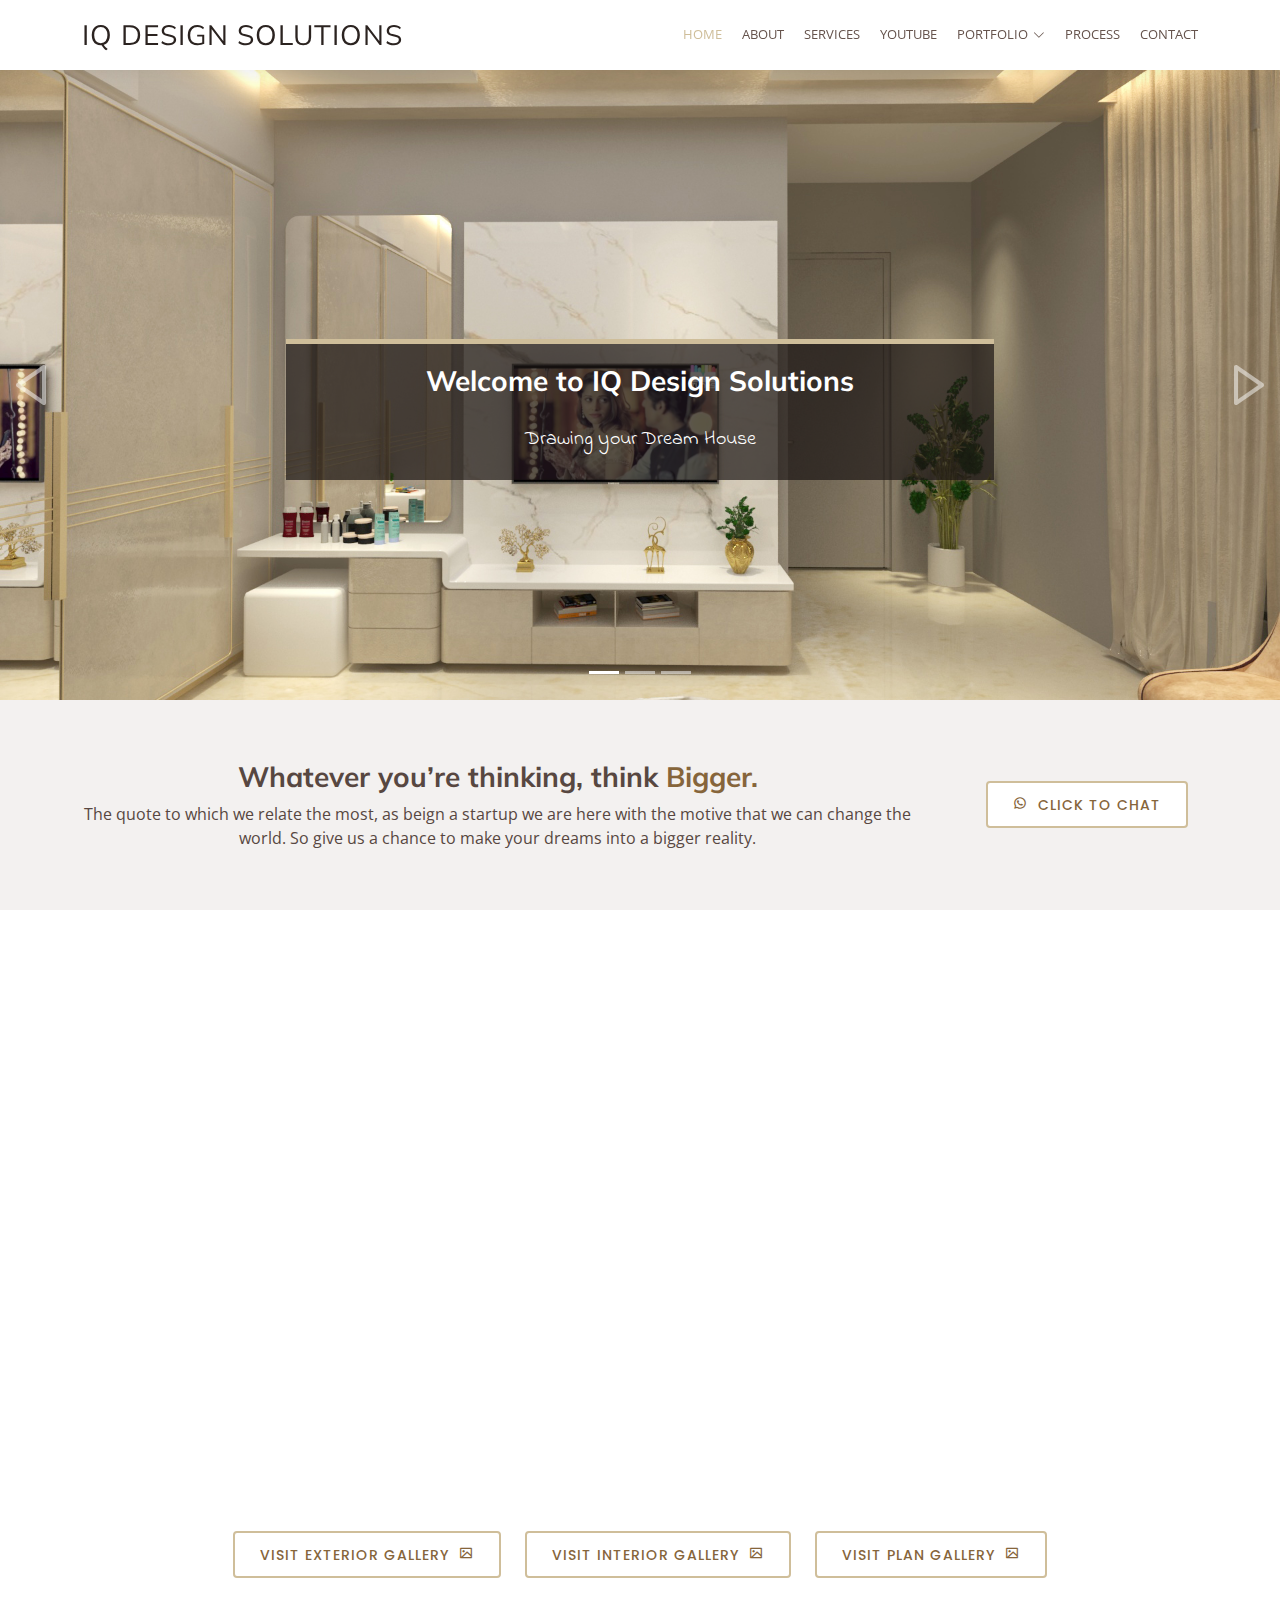
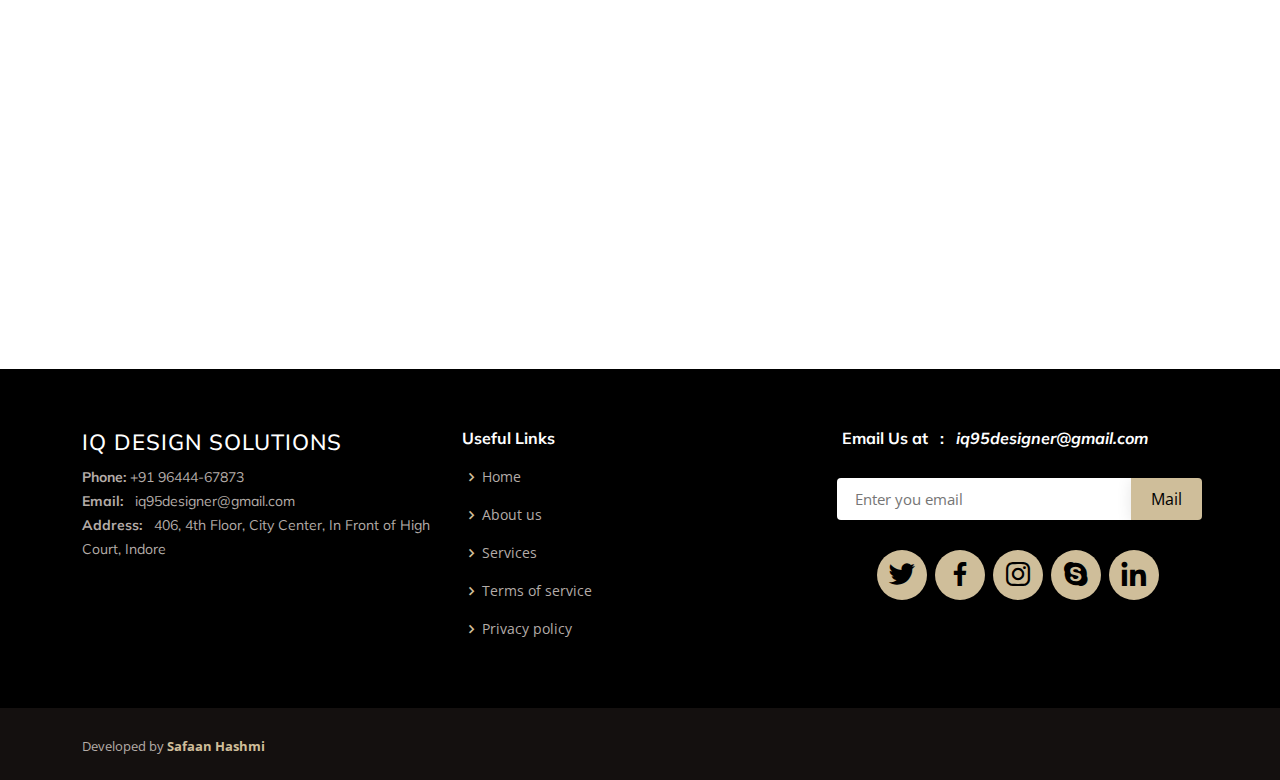
<file: index.html>
<!--#cfbe9a cream
iq95designer@gmail.com
-->
<!DOCTYPE html>
<html lang="en">

<head>
  <meta charset="utf-8">
  <meta content="width=device-width, initial-scale=1.0" name="viewport">
  <title>IQ Design Solutions Indore | Best Architecture Company in Indore</title>
  <meta content="IQ Design Solutions provides a comprehensive range of services to fulfill the complete needs of our client’s that include Architectural Design, Engineering and Building Services Design, Interior Design. We are providing latest trends in technology, unique design, high quality visualization and innovative approach to design and project delivery at specified time." name="description">
  <meta content="IQ Design solutions, IQ, Design, solution, Indore, Interior, exterior, house plan, floor plan, home decor, elevation, best startup in Indore, nadeem shaikh, best construction company in indore." name="keywords">

  <!-- Favicons -->
  <link href="assets/img/favicon.png" rel="icon">
  <link href="assets/img/apple-touch-icon.png" rel="apple-touch-icon">


  <!-- Google Fonts -->
  <link href="https://fonts.googleapis.com/css?family=Open+Sans:300,300i,400,400i,600,600i,700,700i|Muli:300,300i,400,400i,500,500i,600,600i,700,700i|Poppins:300,300i,400,400i,500,500i,600,600i,700,700i" rel="stylesheet">

  <!-- Vendor CSS Files -->
  <link href="assets/vendor/animate.css/animate.min.css" rel="stylesheet">
  <link href="assets/vendor/aos/aos.css" rel="stylesheet">
  <link href="assets/vendor/bootstrap/css/bootstrap.min.css" rel="stylesheet">
  <link href="assets/vendor/bootstrap-icons/bootstrap-icons.css" rel="stylesheet">
  <link href="assets/vendor/boxicons/css/boxicons.min.css" rel="stylesheet">
  <link href="assets/vendor/remixicon/remixicon.css" rel="stylesheet">
  <link href="assets/vendor/glightbox/css/glightbox.min.css" rel="stylesheet">
  <link href="assets/vendor/swiper/swiper-bundle.min.css" rel="stylesheet">
  <!-- Template Main CSS File -->
  <link href="assets/css/style.css" rel="stylesheet">
  <!--Font Links-->
  <link rel="preconnect" href="https://fonts.googleapis.com">
  <link rel="preconnect" href="https://fonts.gstatic.com" crossorigin>
  <link href="https://fonts.googleapis.com/css2?family=Indie+Flower&display=swap" rel="stylesheet">
  
  <style>
	@media (max-width: 750px) {
	  .hide-when-narrow {
		display: none;
	  }
	}
	@media (min-width: 751px) {
	  .hide-when-wide {
		display: none;
	  }
	}
	.about-btn{
		font-family: "Poppins", sans-serif;
		text-transform: uppercase;
		font-weight: 500;
		font-size: 14px;
		letter-spacing: 1px;
		display: inline-block;
		padding: 10px 25px;
		border-radius: 2px;
		transition: 0.4s;
		margin: 10px;
		border-radius: 4px;
		border: 2px solid #cfbe9a;
		color: #86653b;
		background: #fff;
	}
	.about-btn:hover{
		background: #cfbe9a;
		color: #fff;
	}
	
  </style>

</head>
 
<body>

	<!-- ======= Header ======= -->
  <header id="header" class="d-flex align-items-center">
    <div class="container d-flex justify-content-between">

      <div class="logo">
        <h1 class="text-light"><a href="index.html">IQ Design Solutions</a></h1>
        <!-- Uncomment below if you prefer to use an image logo -->
        <!-- <a href="index.html"><img src="assets/img/logo.png" alt="" class="img-fluid"></a>-->
      </div>

      <nav id="navbar" class="navbar">
        <ul>
          <li><a class="active hover-underline-animation" href="index.html">Home</a></li>
          <li><a class="hover-underline-animation" href="about.html">About</a></li>
          <li><a class="hover-underline-animation" href="services.html">Services</a></li>
          <li><a class="hover-underline-animation" href="youtube.html">Youtube</a></li>
          <li class="dropdown"><a href="#"><span>Portfolio</span> <i class="bi bi-chevron-down"></i></a>
            <ul>
              <li><a href="interior.html">Interior</a></li>
              <li><a href="exterior.html">Exterior</a></li>
              <li><a href="plan.html">Floor Plan</a></li>
            </ul>
          </li>
          <li><a class="hover-underline-animation" href="process.html">Process</a></li>
          <li><a class="hover-underline-animation" href="contact.html">Contact</a></li>
        </ul>
        <i class="bi bi-list mobile-nav-toggle"></i>
      </nav><!-- .navbar -->

    </div>
  </header><!-- End Header -->
  
  <!-- ======= Hero Section ======= -->
  <section id="hero">
    <div id="heroCarousel" data-bs-interval="5000" class="carousel slide carousel-fade" data-bs-ride="carousel">

      <div class="carousel-inner" role="listbox">

        <!-- Slide 1 -->
        <div class="carousel-item active" style="background-image: url(assets/img/slide/slide-1.jpg);">
          <div class="carousel-container">
            <div class="carousel-content animate__animated animate__fadeInUp">
              <h2 style="text-align: center;">Welcome to <span>IQ Design Solutions</span></h2>
              <h5 style="text-align: center;font-family: 'Indie Flower', cursive;">Drawing your Dream House</h5>
            </div>
          </div>
        </div>

        <!-- Slide 2 -->
        <div class="carousel-item" style="background-image: url(assets/img/slide/slide-2.jpg);">
          <!--<div class="carousel-container">
            <div class="carousel-content animate__animated animate__fadeInUp">
              <h2 style="text-align: center;">Welcome to <span>IQ Design Solutions</span></h2>
              <h5 style="text-align: center;font-family: 'Indie Flower', cursive;">Drawing your Dream House</h5>
            </div>
          </div>-->
        </div>

        <!-- Slide 3 -->
        <div class="carousel-item" style="background-image: url(assets/img/slide/slide-3.jpg);">
        <!--  <div class="carousel-container">
            <div class="carousel-content animate__animated animate__fadeInUp">
              <h2 style="text-align: center;">Welcome to <span>IQ Design Solutions</span></h2>
              <h5 style="text-align: center;font-family: 'Indie Flower', cursive;">Drawing your Dream House</h5>
            </div>
          </div>-->
        </div>

      </div>
	  
	

      <a class="carousel-control-prev" href="#heroCarousel" role="button" data-bs-slide="prev">
        <span class="carousel-control-prev-icon bx bx-left-arrow" aria-hidden="true"></span>
      </a>

      <a class="carousel-control-next" href="#heroCarousel" role="button" data-bs-slide="next">
        <span class="carousel-control-next-icon bx bx-right-arrow" aria-hidden="true"></span>
      </a>

      <ol class="carousel-indicators" id="hero-carousel-indicators"></ol>

    </div>
  </section><!-- End Hero -->
  
  <main id="main">

    <!-- ======= Cta Section ======= -->
    <section id="cta" class="cta">
      <div class="container">

        <div class="row">
          <div class="col-lg-9 text-center text-lg-left">
            <h3>Whatever you’re thinking, think <span style="color:#86653b">Bigger.</span> </h3>
            <p> The quote to which we relate the most, as beign a startup we are here with the motive that we can change the world.  So give us a chance to make your dreams into a bigger reality. </p>
          </div>
          <div class="col-lg-3 cta-btn-container text-center">
            <a class="cta-btn align-middle" href="https://wa.me/919644467873" target="_blank" ><span><i class="ri-whatsapp-line"></i></span>&nbsp; Click to chat</a>
          </div>
        </div>

      </div>
    </section><!-- End Cta Section -->
	
	 <!-- ======= Portfolio Section ======= -->
    <section id="portfolio" class="portfolio">
      <div class="container">
	  
		<div class="section-title" data-aos="fade-up">
          <h2><strong>Portfolio </strong> </h2>
		</div>
		
        <div class="row" data-aos="fade-up">
          <div class="col-lg-12 d-flex justify-content-center">
            <ul id="portfolio-flters">
              <!--<li data-filter="*" class="filter-active">All</li>-->
              <li  data-filter=".filter-app" class="filter-active">Exterior</li>
              <li data-filter=".filter-card">Interior</li>
              <li data-filter=".filter-web">Plan</li>
            </ul>
          </div>
        </div>
		
        <div class="row portfolio-container" data-aos="fade-up">

          <div class="col-lg-4 col-md-6 portfolio-item filter-app">
			<a href="assets/img/portfolio/portfolio-1-full.jpg" data-gallery="portfolioGallery" class="portfolio-lightbox preview-link">
				<img src="assets/img/portfolio/portfolio-1.jpg" class="img-fluid" alt="">
			</a>
          </div>

          <div class="col-lg-4 col-md-6 portfolio-item filter-web" style="display:none;">
            <a href="assets/img/portfolio/portfolio-2-full.jpg" data-gallery="portfolioGallery" class="portfolio-lightbox preview-link">
				<img src="assets/img/portfolio/portfolio-2.jpg" class="img-fluid" alt="">
            </a>
          </div>

          <div class="col-lg-4 col-md-6 portfolio-item filter-app">
            <a href="assets/img/portfolio/portfolio-3-full.jpg" data-gallery="portfolioGallery" class="portfolio-lightbox preview-link">
				<img src="assets/img/portfolio/portfolio-3.jpg" class="img-fluid" alt="">
            </a>  
          </div>

          <div class="col-lg-4 col-md-6 portfolio-item filter-card" style="display:none;">
            <a href="assets/img/portfolio/portfolio-4-full.jpg" data-gallery="portfolioGallery" class="portfolio-lightbox preview-link">
				<img src="assets/img/portfolio/portfolio-4.jpg" class="img-fluid" alt="">
            </a>
          </div>

          <div class="col-lg-4 col-md-6 portfolio-item filter-web" style="display:none;">
			<a href="assets/img/portfolio/portfolio-5-full.jpg" data-gallery="portfolioGallery" class="portfolio-lightbox preview-link">
				<img src="assets/img/portfolio/portfolio-5.jpg" class="img-fluid" alt="">
            </a>  
          </div>

          <div class="col-lg-4 col-md-6 portfolio-item filter-app">
            <a href="assets/img/portfolio/portfolio-6-full.jpg" data-gallery="portfolioGallery" class="portfolio-lightbox preview-link">
				<img src="assets/img/portfolio/portfolio-6.jpg" class="img-fluid" alt="">
            </a>
          </div>

          <div class="col-lg-4 col-md-6 portfolio-item filter-card" style="display:none;">
            <a href="assets/img/portfolio/portfolio-7-full.jpg" data-gallery="portfolioGallery" class="portfolio-lightbox preview-link">
				<img src="assets/img/portfolio/portfolio-7.jpg" class="img-fluid" alt="">
            </a>
          </div>

          <div class="col-lg-4 col-md-6 portfolio-item filter-card" style="display:none;">
            <a href="assets/img/portfolio/portfolio-8-full.jpg" data-gallery="portfolioGallery" class="portfolio-lightbox preview-link"
				<img src="assets/img/portfolio/portfolio-8.jpg" class="img-fluid" alt="">
            </a>
          </div>

          <div class="col-lg-4 col-md-6 portfolio-item filter-web" style="display:none;">
            <a href="assets/img/portfolio/portfolio-9-full.jpg" data-gallery="portfolioGallery" class="portfolio-lightbox preview-link">
				<img src="assets/img/portfolio/portfolio-9.jpg" class="img-fluid" alt="">
            </a>
          </div>

        </div>
	
		
        <div class="cta-btn-container text-center" style="margin-left: auto;margin-right: auto;">
			<a class="about-btn align-middle" href="exterior.html"> Visit Exterior Gallery &nbsp;<i class="ri-image-line"></i></a> 
			<a class="about-btn align-middle" href="interior.html"> Visit Interior Gallery&nbsp; <i class="ri-image-line"></i></a>
			<a class="about-btn align-middle" href="plan.html"> Visit Plan Gallery&nbsp; <i class="ri-image-line"></i></a>
		</div>
			
      </div>
    </section><!-- End Portfolio Section -->

    
	
	<!-- ======= Our Clients Section ======= -->
    <section id="clients" class="clients">
      <div class="container">

        <div class="section-title" data-aos="fade-up" style="margin-bottom: -20px;">
          <h2><strong>About</strong> Us</h2>
          <p>We are a team of full enthusiastic Architects and Civil Engineers specialized in Architectural , Interior , Landscape , Urban development 
		  and Infrastructural projects. As what we design today in paper will be constructed within a year or two , we’re used to work in fusture , aesthetic 
		  and sustainable minds , we ensure that we treat every project as our First project. Servics which we offer includes following.</p>
        </div>
	
        <div class="row no-gutters clients-wrap clearfix" data-aos="fade-up">
		
			<div class="cta-btn-container text-center" style="margin-left: auto;margin-right: auto;">
				<a class="about-btn align-middle" href="about.html" > Know More</a>
			</div>
		<!--
          <div class="col-lg-4 col-md-4 col-xs-6">
            <div class="client-logo">
              <h3>Exterior Work</h3>
            </div>
          </div>

          <div class="col-lg-4 col-md-4 col-xs-6">
            <div class="client-logo">
              <h3>Interior Designing</h3>
            </div>
          </div>

          <div class="col-lg-4 col-md-4 col-xs-6">
            <div class="client-logo">
              <h3>House Plan</h3>
            </div>
          </div>

		<div class="col-lg-4 col-md-4 col-xs-6">
            <div class="client-logo">
              <h3>Interior Architecture</h3>
            </div>
          </div>

          <div class="col-lg-4 col-md-4 col-xs-6">
            <div class="client-logo">
              <h3>Modular Kitchen Work</h3>
            </div>
          </div>

          <div class="col-lg-4 col-md-4 col-xs-6">
            <div class="client-logo">
              <h3>Renovation</h3>
            </div>
          </div>
		-->
        </div>
	
      </div>
    </section><!-- End Our Clients Section -->
	
  </main><!-- End #main -->
	
  
  <!-- ======= Footer ======= -->
  <footer id="footer">

    <div class="footer-top">
      <div class="container">
        <div class="row">

          <div class="col-lg-4 col-md-6 footer-contact">
            <h3>IQ Design Solutions</h3>
            <p>
              
              <strong>Phone:</strong>&nbsp;+91 96444-67873<br>
              <strong>Email:</strong>&nbsp;&nbsp;  iq95designer@gmail.com<br>
			  <strong>Address:</strong>&nbsp;&nbsp;  406, 4th Floor, City Center, In Front of High Court, Indore<br>
            </p>
          </div>

          <div class="col-lg-4 col-md-6 footer-links">
            <h4>Useful Links</h4>
            <ul>
              <li><i class="bx bx-chevron-right"></i> <a href="index.html">Home</a></li>
              <li><i class="bx bx-chevron-right"></i> <a href="about.html">About us</a></li>
              <li><i class="bx bx-chevron-right"></i> <a href="services.html">Services</a></li>
              <li><i class="bx bx-chevron-right"></i> <a href="#">Terms of service</a></li>
              <li><i class="bx bx-chevron-right"></i> <a href="#">Privacy policy</a></li>
            </ul>
          </div>

          <div class="col-lg-4 col-md-6 footer-newsletter">
			<div class="row">
				<h4>Email Us at &nbsp; : &nbsp;  <i>iq95designer@gmail.com</i></h4> 
				<form action="https://mail.google.com/mail/?view=cm&fs=1&to=iq95designer@gmail.com" method="post" style="margin-top: 10px;width: 95%;margin-left: 7px;">
				  <input type="email" name="email" placeholder="Enter you email"><input type="submit" value="Mail">
				</form>
			</div>
			<div class="row">
				<div class="social-links text-center text-md-right pt-3 pt-md-0" style="margin-top: 30px;">
					<a href="#" class="twitter"><i class="bx bxl-twitter"></i></a>
					<a href="#" class="facebook"><i class="bx bxl-facebook"></i></a>
					<a href="#" class="instagram"><i class="bx bxl-instagram"></i></a>
					<a href="#" class="google-plus"><i class="bx bxl-skype"></i></a>
					<a href="#" class="linkedin"><i class="bx bxl-linkedin"></i></a>
				</div>
			</div>
          </div>

        </div>
      </div>
    </div>

    <div class="container d-md-flex py-4">

      <div class="me-md-auto text-center text-md-start">
        <!--<div class="copyright">
          Developed by <strong><span><a href="https://safaanhashmi.herokuapp.com/">Safaan Hashmi</a></span></strong>
        </div>-->
        <div class="credits">
         Developed by <strong><span><a href="https://safaanhashmi.github.io/" target="_blank" style="color: #cfbe9a;">Safaan Hashmi</a>
        </div>
      </div>
      <!--<div class="social-links text-center text-md-right pt-3 pt-md-0">
        <a href="#" class="twitter"><i class="bx bxl-twitter"></i></a>
        <a href="#" class="facebook"><i class="bx bxl-facebook"></i></a>
        <a href="#" class="instagram"><i class="bx bxl-instagram"></i></a>
        <a href="#" class="google-plus"><i class="bx bxl-skype"></i></a>
        <a href="#" class="linkedin"><i class="bx bxl-linkedin"></i></a>
      </div>-->
    </div>
  </footer><!-- End Footer -->

  <a href="#" class="back-to-top d-flex align-items-center justify-content-center"><i class="bi bi-arrow-up-short"></i></a>

  <!-- Vendor JS Files -->
  <script src="assets/vendor/aos/aos.js"></script>
  <script src="assets/vendor/bootstrap/js/bootstrap.bundle.min.js"></script>
  <script src="assets/vendor/glightbox/js/glightbox.min.js"></script>
  <script src="assets/vendor/isotope-layout/isotope.pkgd.min.js"></script>
  <script src="assets/vendor/swiper/swiper-bundle.min.js"></script>
  <script src="assets/vendor/waypoints/noframework.waypoints.js"></script>
  <script src="assets/vendor/php-email-form/validate.js"></script>

  <!-- Template Main JS File -->
  <script src="assets/js/main.js"></script>

</body>

</html>
</file>
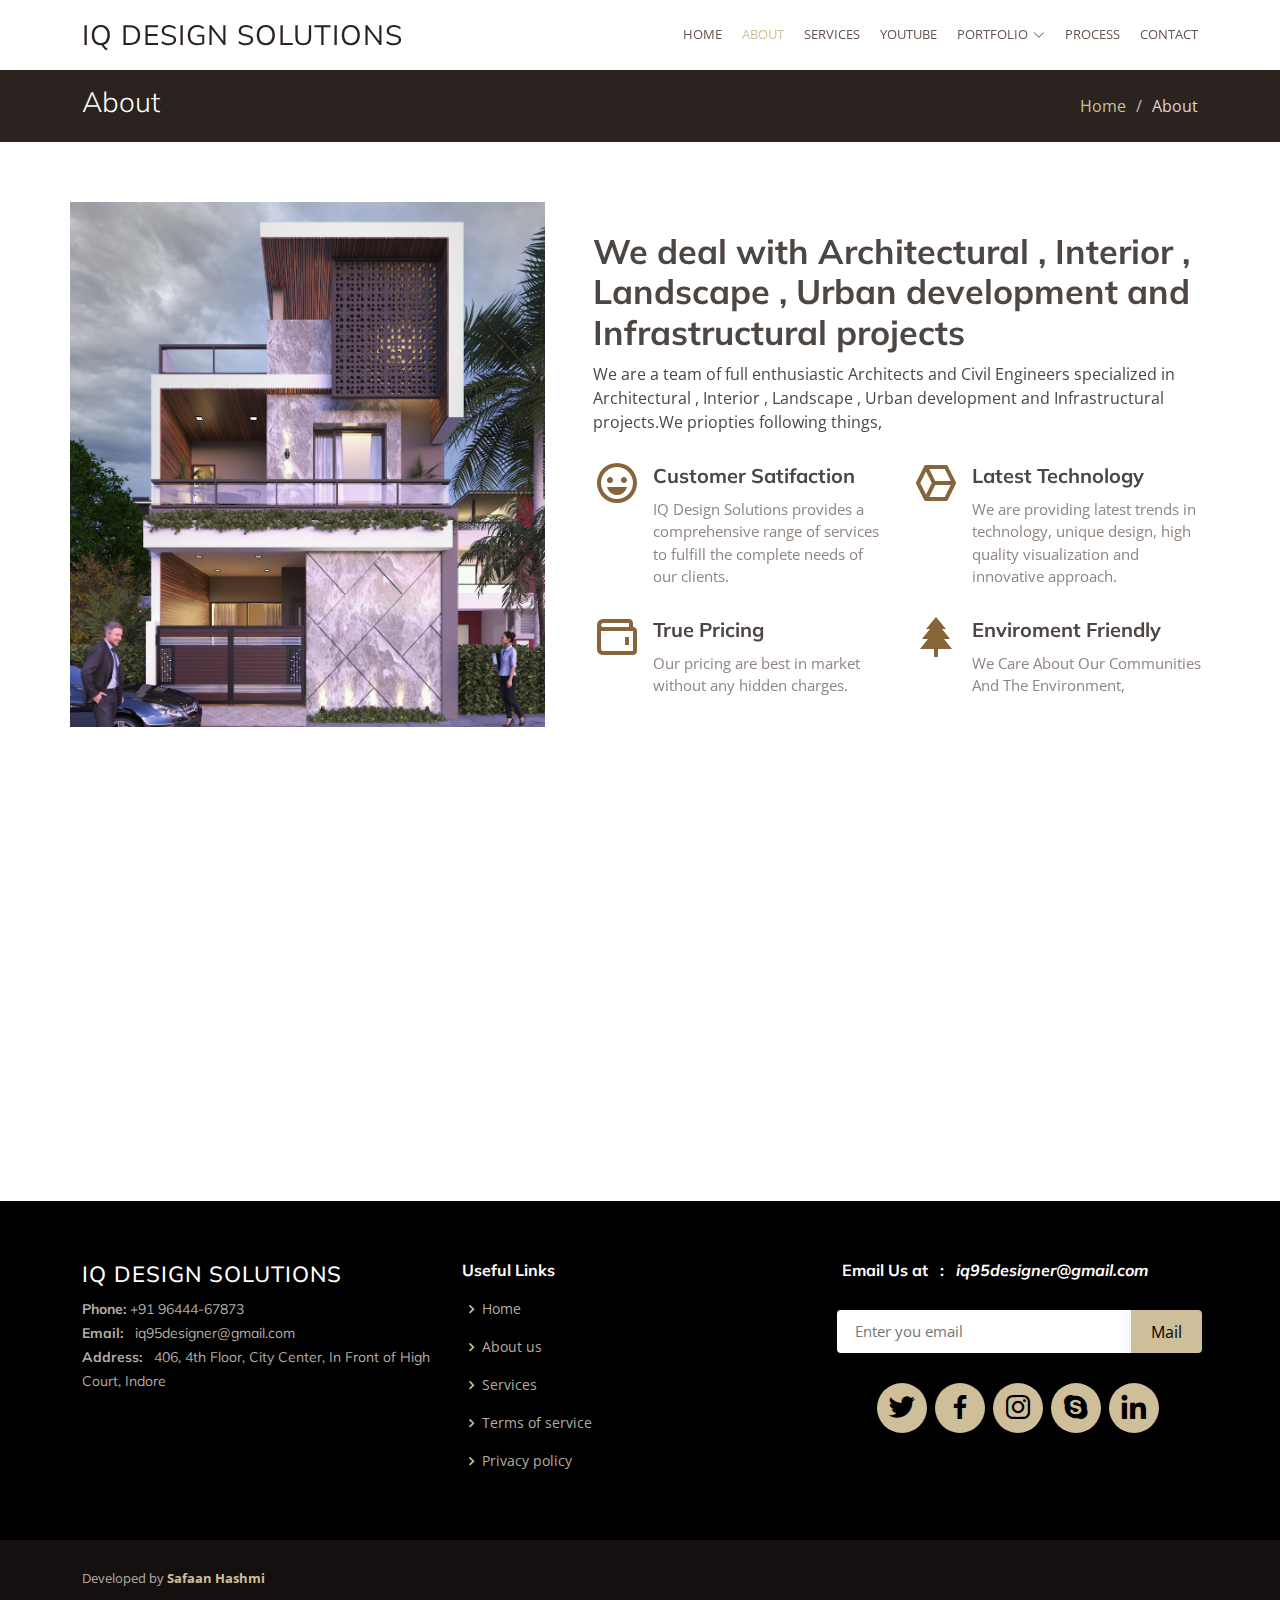
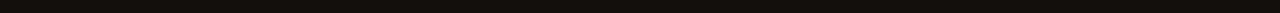
<file: about.html>
<!--#cfbe9a cream-->
<!DOCTYPE html>
<html lang="en">

<head>
  <meta charset="utf-8">
  <meta content="width=device-width, initial-scale=1.0" name="viewport">

  <title>IQ Design Solutions Indore </title>
  <meta content="" name="description">
  <meta content="" name="keywords">

  <!-- Favicons -->
  <link href="assets/img/favicon.png" rel="icon">
  <link href="assets/img/apple-touch-icon.png" rel="apple-touch-icon">

  <!-- Google Fonts -->
  <link href="https://fonts.googleapis.com/css?family=Open+Sans:300,300i,400,400i,600,600i,700,700i|Muli:300,300i,400,400i,500,500i,600,600i,700,700i|Poppins:300,300i,400,400i,500,500i,600,600i,700,700i" rel="stylesheet">

  <!-- Vendor CSS Files -->
  <link href="assets/vendor/animate.css/animate.min.css" rel="stylesheet">
  <link href="assets/vendor/aos/aos.css" rel="stylesheet">
  <link href="assets/vendor/bootstrap/css/bootstrap.min.css" rel="stylesheet">
  <link href="assets/vendor/bootstrap-icons/bootstrap-icons.css" rel="stylesheet">
  <link href="assets/vendor/boxicons/css/boxicons.min.css" rel="stylesheet">
  <link href="assets/vendor/remixicon/remixicon.css" rel="stylesheet">
  <link href="assets/vendor/glightbox/css/glightbox.min.css" rel="stylesheet">
  <link href="assets/vendor/swiper/swiper-bundle.min.css" rel="stylesheet">
  <!-- Template Main CSS File -->
  <link href="assets/css/style.css" rel="stylesheet">
  <!--Font Links-->
  <link rel="preconnect" href="https://fonts.googleapis.com">
  <link rel="preconnect" href="https://fonts.gstatic.com" crossorigin>
  <link href="https://fonts.googleapis.com/css2?family=Indie+Flower&display=swap" rel="stylesheet">
  
  <style>
	@media (max-width: 750px) {
	  .hide-when-narrow {
		display: none;
	  }
	}
	@media (min-width: 751px) {
	  .hide-when-wide {
		display: none;
	  }
	}
  </style>

</head>

<body>

  <!-- ======= Header ======= -->
  <header id="header" class="d-flex align-items-center">
    <div class="container d-flex justify-content-between">

      <div class="logo">
        <h1 class="text-light"><a href="index.html">IQ Design Solutions</a></h1>
        <!-- Uncomment below if you prefer to use an image logo -->
        <!-- <a href="index.html"><img src="assets/img/logo.png" alt="" class="img-fluid"></a>-->
      </div>

      <nav id="navbar" class="navbar">
        <ul>
          <li><a class="hover-underline-animation" href="index.html">Home</a></li>
          <li><a class="active hover-underline-animation" href="about.html">About</a></li>
          <li><a class="hover-underline-animation" href="services.html">Services</a></li>
          <li><a class="hover-underline-animation" href="youtube.html">Youtube</a></li>
          <li class="dropdown"><a href="#"><span>Portfolio</span> <i class="bi bi-chevron-down"></i></a>
            <ul>
				<li><a href="interior.html">Interior</a></li>
                <li><a href="exterior.html">Exterior</a></li>
                <li><a href="plan.html">Floor Plan</a></li>
            </ul>
          </li>
          <li><a class="hover-underline-animation" href="process.html">Process</a></li>
          <li><a class="hover-underline-animation" href="contact.html">Contact</a></li>
        </ul>
        <i class="bi bi-list mobile-nav-toggle"></i>
      </nav><!-- .navbar -->

    </div>
  </header>
  <!-- End Header -->
  
  
  <main id="main">
	
	<!-- ======= Breadcrumbs ======= -->
    <section id="breadcrumbs" class="breadcrumbs">
      <div class="container">

        <div class="d-flex justify-content-between align-items-center">
          <h2>About</h2>
          <ol>
            <li><a href="index.html">Home</a></li>
            <li>About</li>
          </ol>
        </div>

      </div>
    </section><!-- End Breadcrumbs -->

    <!-- ======= About Us Section ======= -->
    <section id="about-us" class="about-us">
      <div class="container">

        <div class="row no-gutters">
          <div class="image col-xl-5 d-flex align-items-stretch justify-content-center justify-content-lg-start" data-aos="fade-right"></div>
          <div class="col-xl-7 ps-0 ps-lg-5 pe-lg-1 d-flex align-items-stretch">
            <div class="content d-flex flex-column justify-content-center">
              <h3 data-aos="fade-up">We deal with Architectural , Interior , Landscape , Urban development and Infrastructural projects</h3>
              <p data-aos="fade-up">
                We are a team of full enthusiastic Architects and Civil Engineers specialized in Architectural , Interior , Landscape , Urban development and Infrastructural projects.We priopties following things,
              </p>
              <div class="row">
                <div class="col-md-6 icon-box" data-aos="fade-up">
                  <i class='bx bx-happy'></i>
                  <h4>Customer Satifaction</h4>
                  <p>IQ Design Solutions provides a comprehensive range of services to fulfill the complete needs of our clients.</p>
                </div>
                <div class="col-md-6 icon-box" data-aos="fade-up" data-aos-delay="100">
                  <i class="bx bx-cube-alt"></i>
                  <h4>Latest Technology</h4>
                  <p>We are providing latest trends in technology, unique design, high quality visualization and innovative approach.</p>
                </div>
                <div class="col-md-6 icon-box" data-aos="fade-up" data-aos-delay="200">
                  <i class='bx bx-wallet'></i>
                  <h4>True Pricing</h4>
                  <p>Our pricing are best in market without any hidden charges.</p>
                </div>
                <div class="col-md-6 icon-box" data-aos="fade-up" data-aos-delay="300">
                  <i class='bx bxs-tree'></i>
                  <h4>Enviroment Friendly</h4>
                  <p>We Care About Our Communities And The Environment, </p>
                </div>
              </div>
            </div><!-- End .content-->
          </div>
        </div>

      </div>
    </section><!-- End About Us Section -->

     <!-- ======= Testimonials Section ======= -->
    <section id="testimonials" class="testimonials">
      <div class="container">
	  
		<div class="section-title" data-aos="fade-up">
          <h2>Testimonials <strong></strong> </h2>
          <p>This is what our customers say about our work</p>
        </div>
		
        <div class="row">

          <div class="col-lg-6" data-aos="fade-up">
            <div class="testimonial-item">
              <img src="assets/img/testimonials/profile1.jpg" class="testimonial-img" alt="">
              <h3>Shahid Khan</h3>
              <p>
                <i class="bx bxs-quote-alt-left quote-icon-left"></i>
                Really impressed by their work, got exactly what i wanted, thanks IQ Solutions.
                <i class="bx bxs-quote-alt-right quote-icon-right"></i>
              </p>
            </div>
          </div>

          <div class="col-lg-6" data-aos="fade-up" data-aos-delay="100">
            <div class="testimonial-item mt-4 mt-lg-0">
              <img src="assets/img/testimonials/profile1.jpg" class="testimonial-img" alt="">
              <h3>Atul Jain</h3>
              <p>
                <i class="bx bxs-quote-alt-left quote-icon-left"></i>
				IQ Solutions is a one of the best Construction Company in Indore with a unique strategy.
                <i class="bx bxs-quote-alt-right quote-icon-right"></i>
              </p>
            </div>
          </div>
		  
		</div>

      </div>
    </section><!-- End Testimonials Section -->


  </main>
  <!-- End #main -->
	
   
  <!-- ======= Footer ======= -->
  <footer id="footer">

    <div class="footer-top">
      <div class="container">
        <div class="row">

          <div class="col-lg-4 col-md-6 footer-contact">
            <h3>IQ Design Solutions</h3>
            <p>
              
              <strong>Phone:</strong>&nbsp;+91 96444-67873<br>
              <strong>Email:</strong>&nbsp;&nbsp;  iq95designer@gmail.com<br>
			  <strong>Address:</strong>&nbsp;&nbsp;  406, 4th Floor, City Center, In Front of High Court, Indore<br>
            </p>
          </div>

          <div class="col-lg-4 col-md-6 footer-links">
            <h4>Useful Links</h4>
            <ul>
              <li><i class="bx bx-chevron-right"></i> <a href="index.html">Home</a></li>
              <li><i class="bx bx-chevron-right"></i> <a href="about.html">About us</a></li>
              <li><i class="bx bx-chevron-right"></i> <a href="services.html">Services</a></li>
              <li><i class="bx bx-chevron-right"></i> <a href="#">Terms of service</a></li>
              <li><i class="bx bx-chevron-right"></i> <a href="#">Privacy policy</a></li>
            </ul>
          </div>

          <div class="col-lg-4 col-md-6 footer-newsletter">
			<div class="row">
				<h4>Email Us at &nbsp; : &nbsp;  <i>iq95designer@gmail.com</i></h4> 
				<form action="https://mail.google.com/mail/?view=cm&fs=1&to=iq95designer@gmail.com" method="post" style="margin-top: 10px;width: 95%;margin-left: 7px;">
				  <input type="email" name="email" placeholder="Enter you email"><input type="submit" value="Mail">
				</form>
			</div>
			<div class="row">
				<div class="social-links text-center text-md-right pt-3 pt-md-0" style="margin-top: 30px;">
					<a href="#" class="twitter"><i class="bx bxl-twitter"></i></a>
					<a href="#" class="facebook"><i class="bx bxl-facebook"></i></a>
					<a href="#" class="instagram"><i class="bx bxl-instagram"></i></a>
					<a href="#" class="google-plus"><i class="bx bxl-skype"></i></a>
					<a href="#" class="linkedin"><i class="bx bxl-linkedin"></i></a>
				</div>
			</div>
          </div>

        </div>
      </div>
    </div>

    <div class="container d-md-flex py-4">

      <div class="me-md-auto text-center text-md-start">
        <!--<div class="copyright">
          Developed by <strong><span><a href="https://safaanhashmi.herokuapp.com/">Safaan Hashmi</a></span></strong>
        </div>-->
        <div class="credits">
         Developed by <strong><span><a href="https://safaanhashmi.github.io/" target="_blank" style="color: #cfbe9a;">Safaan Hashmi</a>
        </div>
      </div>
      <!--<div class="social-links text-center text-md-right pt-3 pt-md-0">
        <a href="#" class="twitter"><i class="bx bxl-twitter"></i></a>
        <a href="#" class="facebook"><i class="bx bxl-facebook"></i></a>
        <a href="#" class="instagram"><i class="bx bxl-instagram"></i></a>
        <a href="#" class="google-plus"><i class="bx bxl-skype"></i></a>
        <a href="#" class="linkedin"><i class="bx bxl-linkedin"></i></a>
      </div>-->
    </div>
  </footer><!-- End Footer -->

  <a href="#" class="back-to-top d-flex align-items-center justify-content-center"><i class="bi bi-arrow-up-short"></i></a>

  <!-- Vendor JS Files -->
  <script src="assets/vendor/aos/aos.js"></script>
  <script src="assets/vendor/bootstrap/js/bootstrap.bundle.min.js"></script>
  <script src="assets/vendor/glightbox/js/glightbox.min.js"></script>
  <script src="assets/vendor/isotope-layout/isotope.pkgd.min.js"></script>
  <script src="assets/vendor/swiper/swiper-bundle.min.js"></script>
  <script src="assets/vendor/waypoints/noframework.waypoints.js"></script>
  <script src="assets/vendor/php-email-form/validate.js"></script>

  <!-- Template Main JS File -->
  <script src="assets/js/main.js"></script>

</body>

</html>
</file>
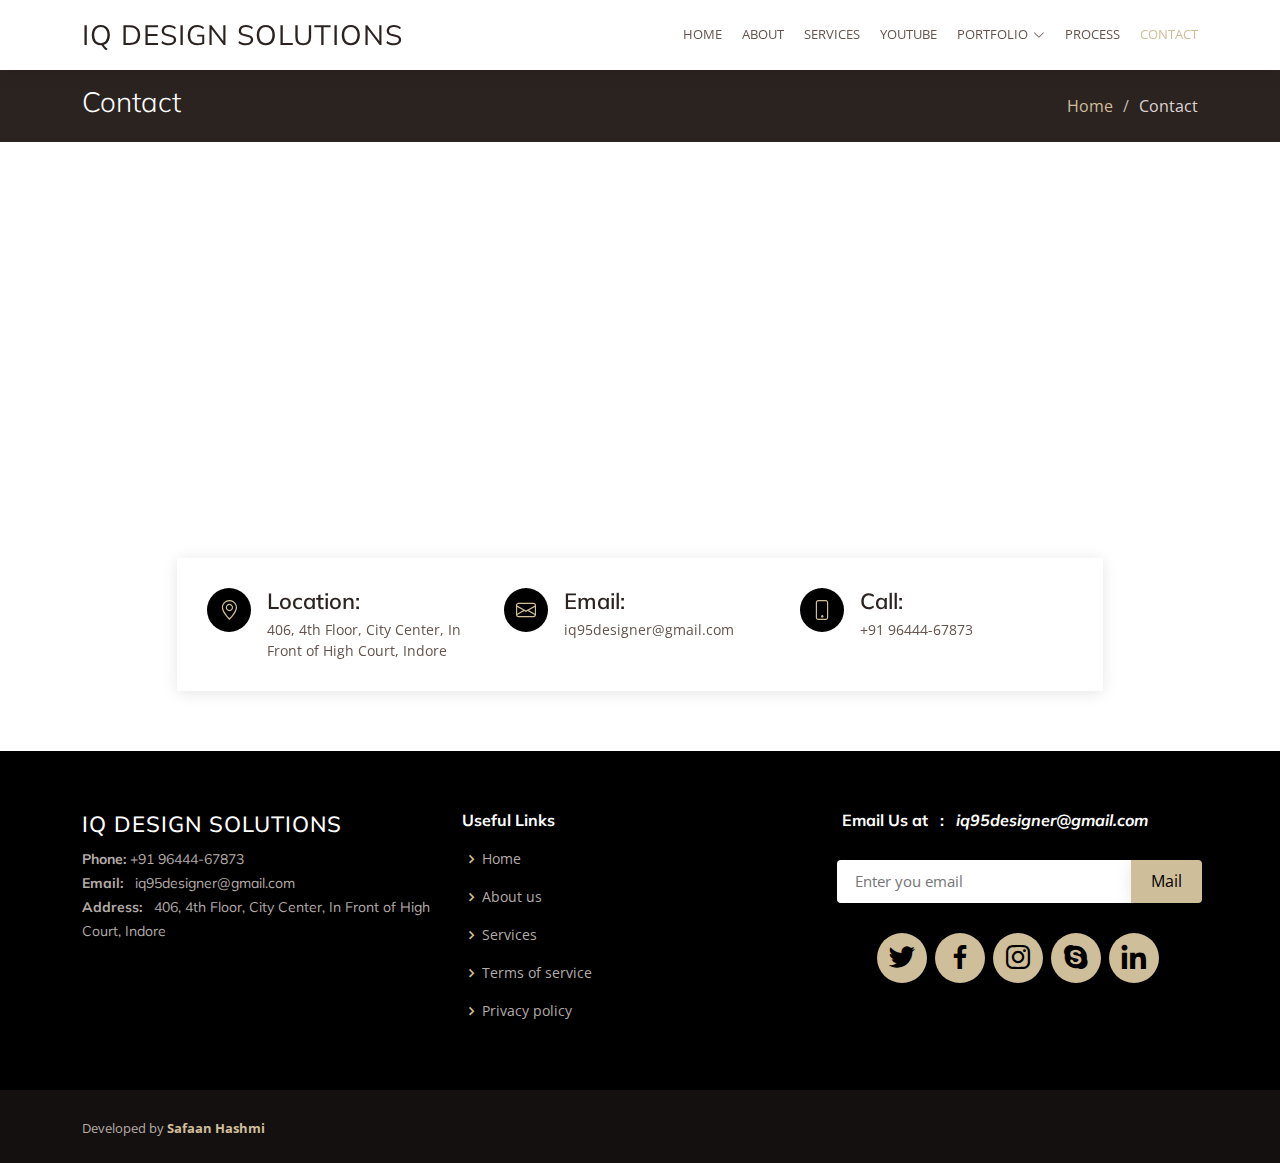
<file: contact.html>
<!DOCTYPE html>
<html lang="en">

<head>
  <meta charset="utf-8">
  <meta content="width=device-width, initial-scale=1.0" name="viewport">

  <title>IQ Design Solutions Indore </title>
  <meta content="" name="description">
  <meta content="" name="keywords">

  <!-- Favicons -->
  <link href="assets/img/favicon.png" rel="icon">
  <link href="assets/img/apple-touch-icon.png" rel="apple-touch-icon">

  <!-- Google Fonts -->
  <link href="https://fonts.googleapis.com/css?family=Open+Sans:300,300i,400,400i,600,600i,700,700i|Muli:300,300i,400,400i,500,500i,600,600i,700,700i|Poppins:300,300i,400,400i,500,500i,600,600i,700,700i" rel="stylesheet">

  <!-- Vendor CSS Files -->
  <link href="assets/vendor/animate.css/animate.min.css" rel="stylesheet">
  <link href="assets/vendor/aos/aos.css" rel="stylesheet">
  <link href="assets/vendor/bootstrap/css/bootstrap.min.css" rel="stylesheet">
  <link href="assets/vendor/bootstrap-icons/bootstrap-icons.css" rel="stylesheet">
  <link href="assets/vendor/boxicons/css/boxicons.min.css" rel="stylesheet">
  <link href="assets/vendor/remixicon/remixicon.css" rel="stylesheet">
  <link href="assets/vendor/glightbox/css/glightbox.min.css" rel="stylesheet">
  <link href="assets/vendor/swiper/swiper-bundle.min.css" rel="stylesheet">
  <!-- Template Main CSS File -->
  <link href="assets/css/style.css" rel="stylesheet">
  <!--Font Links-->
  <link rel="preconnect" href="https://fonts.googleapis.com">
  <link rel="preconnect" href="https://fonts.gstatic.com" crossorigin>
  <link href="https://fonts.googleapis.com/css2?family=Indie+Flower&display=swap" rel="stylesheet">
  
  <style>
	@media (max-width: 750px) {
	  .hide-when-narrow {
		display: none;
	  }
	}
	@media (min-width: 751px) {
	  .hide-when-wide {
		display: none;
	  }
	}
  </style>

</head>

<body>

  <!-- ======= Header ======= -->
  <header id="header" class="d-flex align-items-center">
    <div class="container d-flex justify-content-between">

      <div class="logo">
        <h1 class="text-light"><a href="index.html">IQ Design Solutions</a></h1>
        <!-- Uncomment below if you prefer to use an image logo -->
        <!-- <a href="index.html"><img src="assets/img/logo.png" alt="" class="img-fluid"></a>-->
      </div>

      <nav id="navbar" class="navbar">
        <ul>
          <li><a class="hover-underline-animation" href="index.html">Home</a></li>
          <li><a class="hover-underline-animation" href="about.html">About</a></li>
          <li><a class="hover-underline-animation" href="services.html">Services</a></li>
          <li><a class="hover-underline-animation" href="youtube.html">Youtube</a></li>
          <li class="dropdown"><a href="#"><span>Portfolio</span> <i class="bi bi-chevron-down"></i></a>
            <ul>
				<li><a href="interior.html">Interior</a></li>
                <li><a href="exterior.html">Exterior</a></li>
                <li><a href="plan.html">Floor Plan</a></li>
            </ul>
          </li>
          <li><a class="hover-underline-animation" href="process.html">Process</a></li>
          <li><a class="active hover-underline-animation" href="contact.html">Contact</a></li>
        </ul>
        <i class="bi bi-list mobile-nav-toggle"></i>
      </nav><!-- .navbar -->

    </div>
  </header>
  <!-- End Header -->
  
  
  <main id="main">
  
	 <!-- ======= Breadcrumbs ======= -->
    <section id="breadcrumbs" class="breadcrumbs">
      <div class="container">

        <div class="d-flex justify-content-between align-items-center">
          <h2>Contact</h2>
          <ol>
            <li><a href="index.html">Home</a></li>
            <li>Contact</li>
          </ol>
        </div>

      </div>
    </section><!-- End Breadcrumbs -->

    <!-- ======= Contact Section ======= -->
    <div class="map-section">
      <iframe style="border:0; width: 100%; height: 350px;" src="https://www.google.com/maps/embed?pb=!1m18!1m12!1m3!1d3680.19175828048!2d75.87163867399025!3d22.72111292751331!2m3!1f0!2f0!3f0!3m2!1i1024!2i768!4f13.1!3m3!1m2!1s0x3962fd0070bc50a3%3A0x3404425b5aa1fe2!2sCity%20centre!5e0!3m2!1sen!2sin!4v1721313215440!5m2!1sen!2sin" frameborder="0" allowfullscreen></iframe>
    </div>

    <section id="contact" class="contact">
      <div class="container">

        <div class="row justify-content-center" data-aos="fade-up">

          <div class="col-lg-10">

            <div class="info-wrap">
              <div class="row">
				<div class="col-lg-4 info">
                  <i class="bi bi-geo-alt"></i>
                  <h4>Location:</h4>
                  <p>406, 4th Floor, City Center, In Front of High Court, Indore</p>
                </div>
				
                <div class="col-lg-4 info mt-4 mt-lg-0" style="margin-bottom: 20px;">
                  <i class="bi bi-envelope"></i>
                  <h4>Email:</h4>
                  <p>iq95designer@gmail.com</p>
                </div>

                <div class="col-lg-4 info mt-4 mt-lg-0">
                  <i class="bi bi-phone"></i>
                  <h4>Call:</h4>
                  <p>+91 96444-67873</p>
                </div>
              </div>
            </div>

          </div>

        </div>
	  </div>
    </section><!-- End Contact Section -->
  	
  </main>
  <!-- End #main -->
	
   
  <!-- ======= Footer ======= -->
  <footer id="footer">

    <div class="footer-top">
      <div class="container">
        <div class="row">

          <div class="col-lg-4 col-md-6 footer-contact">
            <h3>IQ Design Solutions</h3>
            <p>
              
              <strong>Phone:</strong>&nbsp;+91 96444-67873<br>
              <strong>Email:</strong>&nbsp;&nbsp;  iq95designer@gmail.com<br>
			  <strong>Address:</strong>&nbsp;&nbsp;  406, 4th Floor, City Center, In Front of High Court, Indore<br>
            </p>
          </div>

          <div class="col-lg-4 col-md-6 footer-links">
            <h4>Useful Links</h4>
            <ul>
              <li><i class="bx bx-chevron-right"></i> <a href="index.html">Home</a></li>
              <li><i class="bx bx-chevron-right"></i> <a href="about.html">About us</a></li>
              <li><i class="bx bx-chevron-right"></i> <a href="services.html">Services</a></li>
              <li><i class="bx bx-chevron-right"></i> <a href="#">Terms of service</a></li>
              <li><i class="bx bx-chevron-right"></i> <a href="#">Privacy policy</a></li>
            </ul>
          </div>

          <div class="col-lg-4 col-md-6 footer-newsletter">
			<div class="row">
				<h4>Email Us at &nbsp; : &nbsp;  <i>iq95designer@gmail.com</i></h4> 
				<form action="https://mail.google.com/mail/?view=cm&fs=1&to=iq95designer@gmail.com" method="post" style="margin-top: 10px;width: 95%;margin-left: 7px;">
				  <input type="email" name="email" placeholder="Enter you email"><input type="submit" value="Mail">
				</form>
			</div>
			<div class="row">
				<div class="social-links text-center text-md-right pt-3 pt-md-0" style="margin-top: 30px;">
					<a href="#" class="twitter"><i class="bx bxl-twitter"></i></a>
					<a href="#" class="facebook"><i class="bx bxl-facebook"></i></a>
					<a href="#" class="instagram"><i class="bx bxl-instagram"></i></a>
					<a href="#" class="google-plus"><i class="bx bxl-skype"></i></a>
					<a href="#" class="linkedin"><i class="bx bxl-linkedin"></i></a>
				</div>
			</div>
          </div>

        </div>
      </div>
    </div>

   <div class="container d-md-flex py-4">

      <div class="me-md-auto text-center text-md-start">
        <!--<div class="copyright">
          Developed by <strong><span><a href="https://safaanhashmi.herokuapp.com/">Safaan Hashmi</a></span></strong>
        </div>-->
        <div class="credits">
         Developed by <strong><span><a href="https://safaanhashmi.github.io/" target="_blank" style="color: #cfbe9a;">Safaan Hashmi</a>
        </div>
      </div>
      <!--<div class="social-links text-center text-md-right pt-3 pt-md-0">
        <a href="#" class="twitter"><i class="bx bxl-twitter"></i></a>
        <a href="#" class="facebook"><i class="bx bxl-facebook"></i></a>
        <a href="#" class="instagram"><i class="bx bxl-instagram"></i></a>
        <a href="#" class="google-plus"><i class="bx bxl-skype"></i></a>
        <a href="#" class="linkedin"><i class="bx bxl-linkedin"></i></a>
      </div>-->
    </div>
  </footer><!-- End Footer -->

  <a href="#" class="back-to-top d-flex align-items-center justify-content-center"><i class="bi bi-arrow-up-short"></i></a>

  <!-- Vendor JS Files -->
  <script src="assets/vendor/aos/aos.js"></script>
  <script src="assets/vendor/bootstrap/js/bootstrap.bundle.min.js"></script>
  <script src="assets/vendor/glightbox/js/glightbox.min.js"></script>
  <script src="assets/vendor/isotope-layout/isotope.pkgd.min.js"></script>
  <script src="assets/vendor/swiper/swiper-bundle.min.js"></script>
  <script src="assets/vendor/waypoints/noframework.waypoints.js"></script>
  <script src="assets/vendor/php-email-form/validate.js"></script>

  <!-- Template Main JS File -->
  <script src="assets/js/main.js"></script>

</body>

</html>
</file>
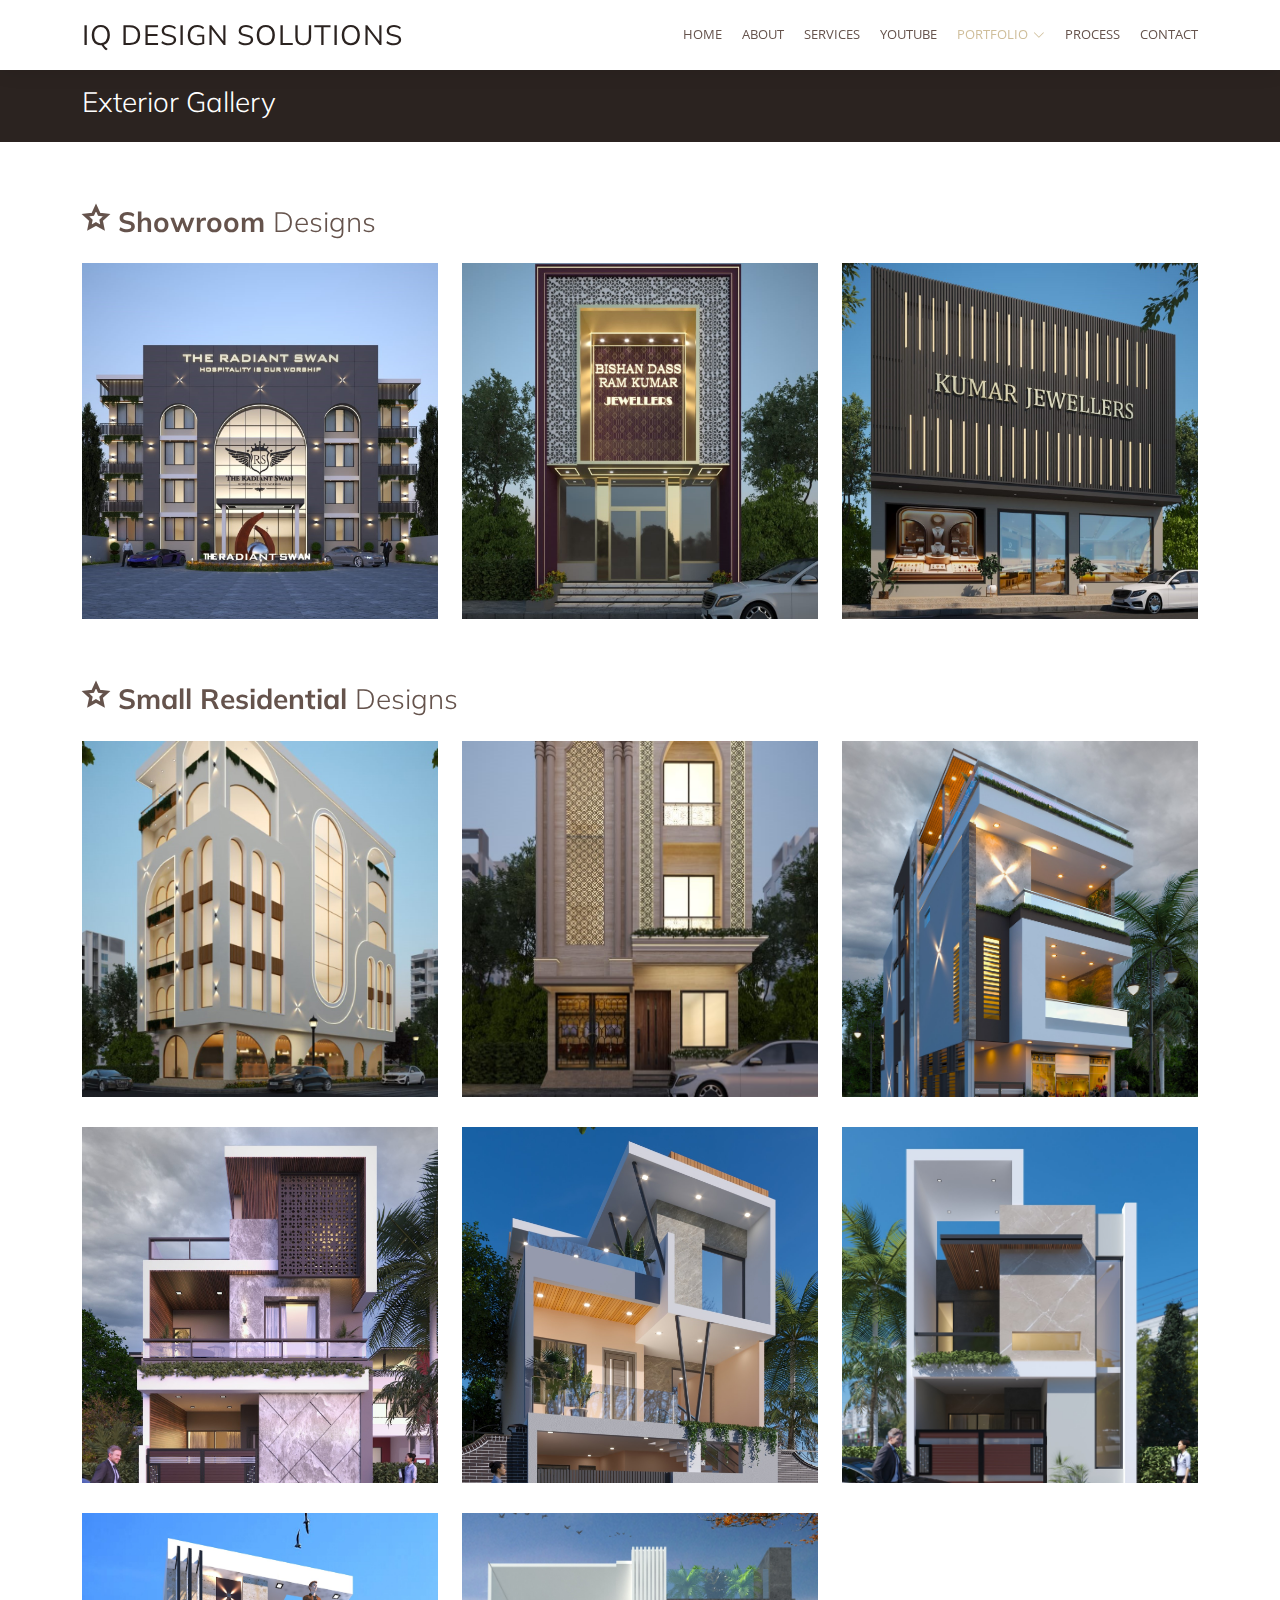
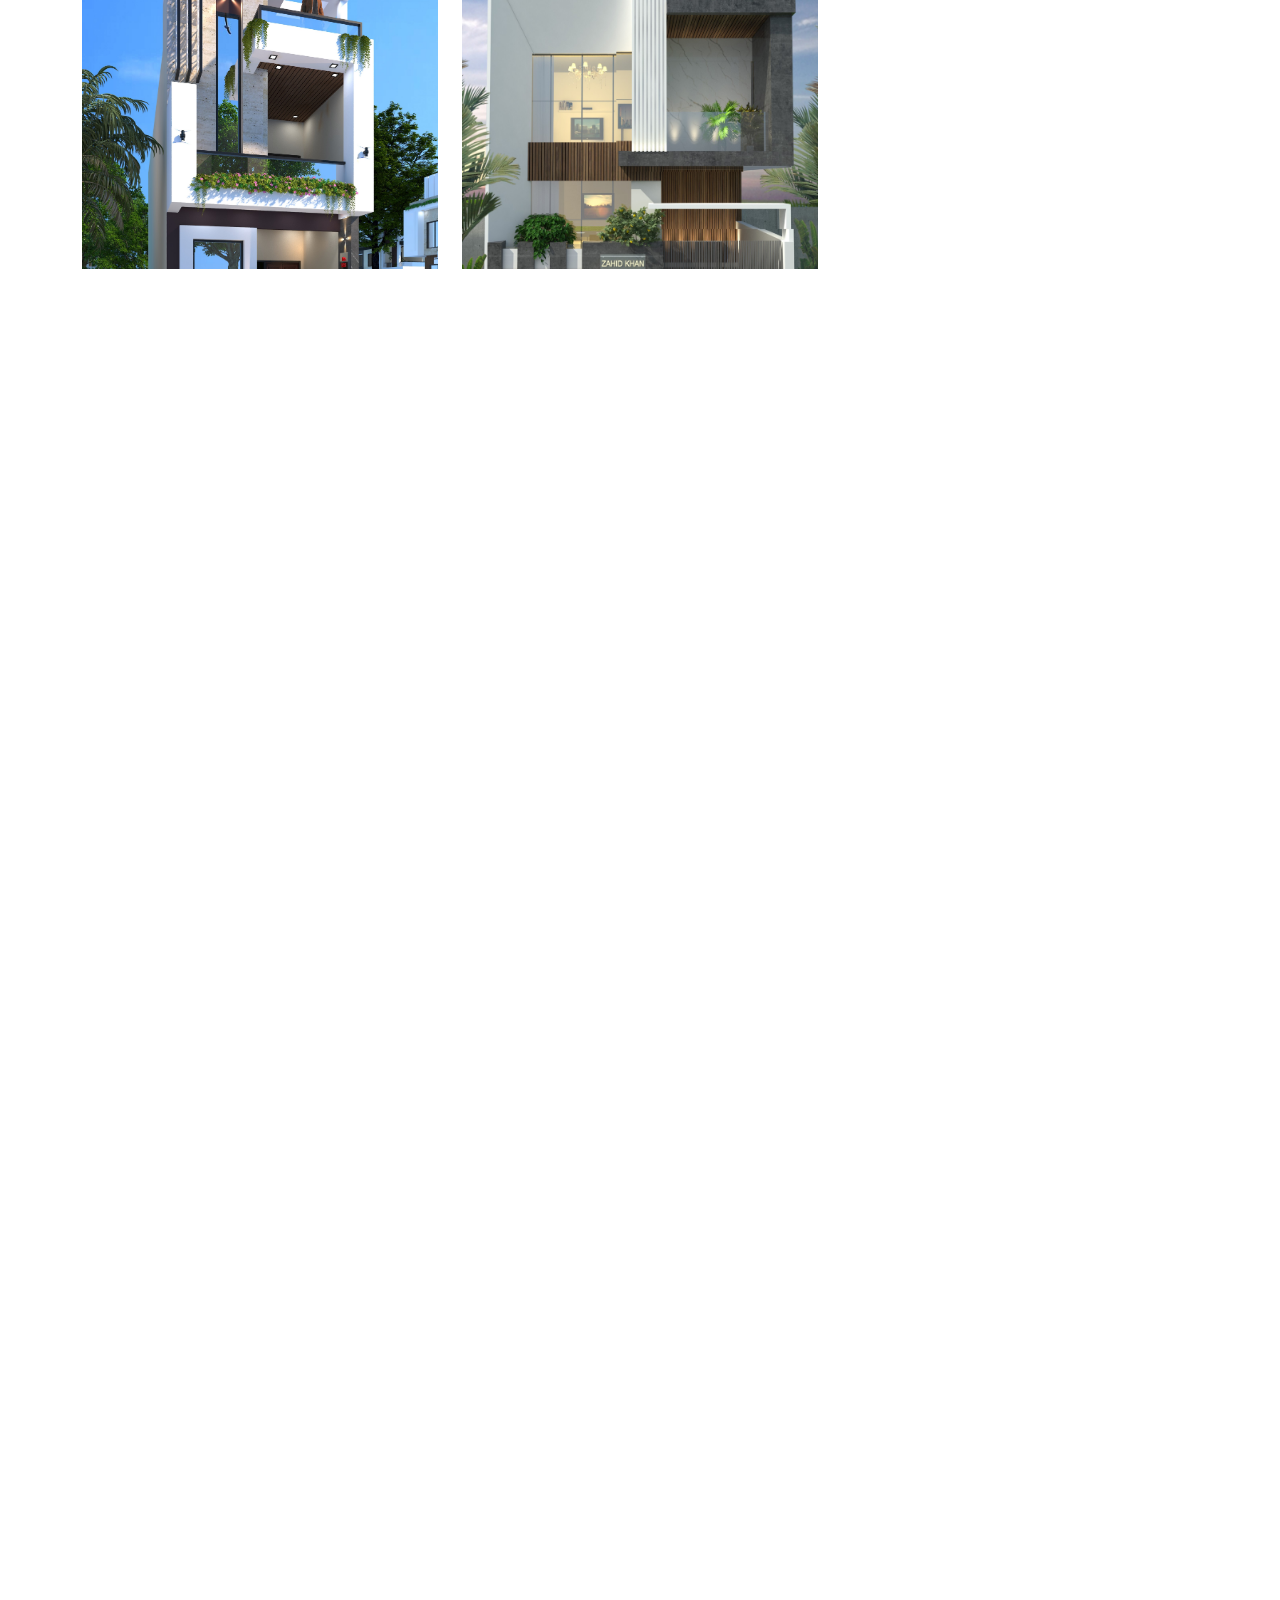
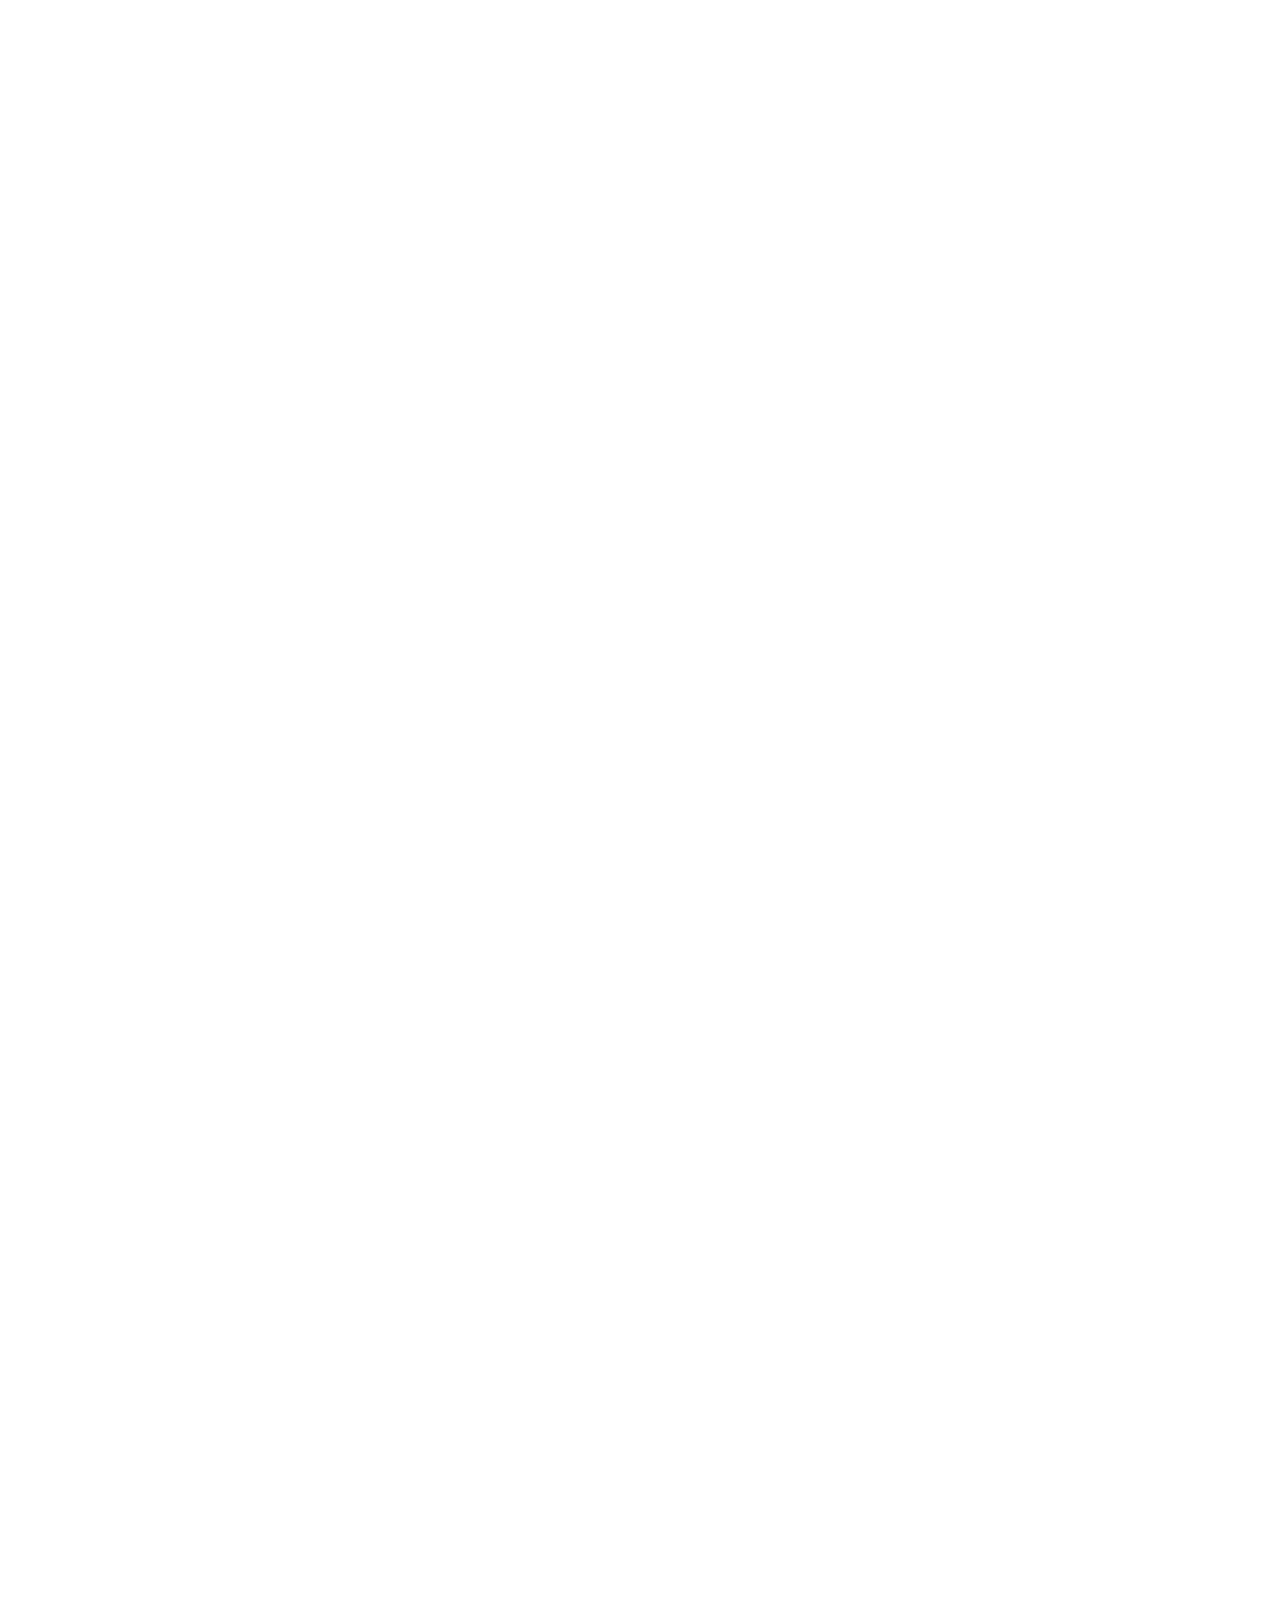
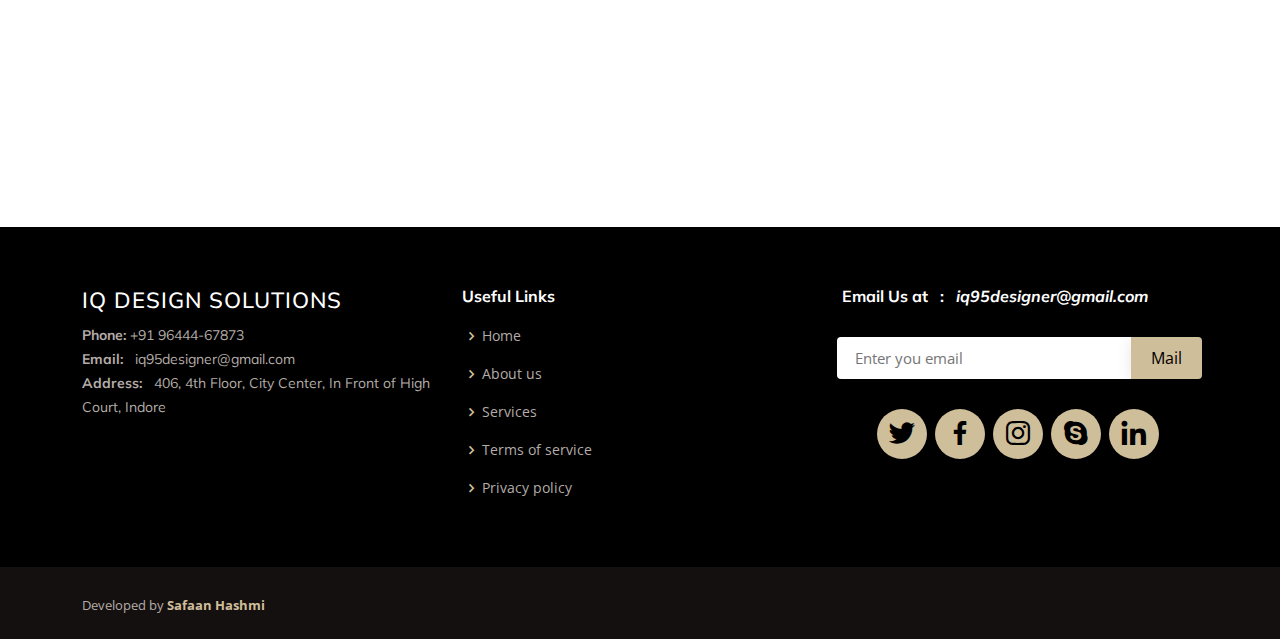
<file: exterior.html>
<!--#cfbe9a cream-->
<!DOCTYPE html>
<html lang="en">

<head>
  <meta charset="utf-8">
  <meta content="width=device-width, initial-scale=1.0" name="viewport">

  <title>IQ Design Solutions Indore </title>
  <meta content="" name="description">
  <meta content="" name="keywords">

  <!-- Favicons -->
  <link href="assets/img/favicon.png" rel="icon">
  <link href="assets/img/apple-touch-icon.png" rel="apple-touch-icon">

  <!-- Google Fonts -->
  <link href="https://fonts.googleapis.com/css?family=Open+Sans:300,300i,400,400i,600,600i,700,700i|Muli:300,300i,400,400i,500,500i,600,600i,700,700i|Poppins:300,300i,400,400i,500,500i,600,600i,700,700i" rel="stylesheet">

  <!-- Vendor CSS Files -->
  <link href="assets/vendor/animate.css/animate.min.css" rel="stylesheet">
  <link href="assets/vendor/aos/aos.css" rel="stylesheet">
  <link href="assets/vendor/bootstrap/css/bootstrap.min.css" rel="stylesheet">
  <link href="assets/vendor/bootstrap-icons/bootstrap-icons.css" rel="stylesheet">
  <link href="assets/vendor/boxicons/css/boxicons.min.css" rel="stylesheet">
  <link href="assets/vendor/remixicon/remixicon.css" rel="stylesheet">
  <link href="assets/vendor/glightbox/css/glightbox.min.css" rel="stylesheet">
  <link href="assets/vendor/swiper/swiper-bundle.min.css" rel="stylesheet">
  <!-- Template Main CSS File -->
  <link href="assets/css/style.css" rel="stylesheet">
  <!--Font Links-->
  <link rel="preconnect" href="https://fonts.googleapis.com">
  <link rel="preconnect" href="https://fonts.gstatic.com" crossorigin>
  <link href="https://fonts.googleapis.com/css2?family=Indie+Flower&display=swap" rel="stylesheet">
  
  <style>
	@media (max-width: 750px) {
	  .hide-when-narrow {
		display: none;
	  }
	}
	@media (min-width: 751px) {
	  .hide-when-wide {
		display: none;
	  }
	}
  </style>

</head>

<body>

  <!-- ======= Header ======= -->
  <header id="header" class="d-flex align-items-center">
    <div class="container d-flex justify-content-between">

      <div class="logo">
        <h1 class="text-light"><a href="index.html">IQ Design Solutions</a></h1>
        <!-- Uncomment below if you prefer to use an image logo -->
        <!-- <a href="index.html"><img src="assets/img/logo.png" alt="" class="img-fluid"></a>-->
      </div>

      <nav id="navbar" class="navbar">
        <ul>
          <li><a class="hover-underline-animation" href="index.html">Home</a></li>
          <li><a class="hover-underline-animation" href="about.html">About</a></li>
          <li><a class="hover-underline-animation" href="services.html">Services</a></li>
          <li><a class="hover-underline-animation" href="youtube.html">Youtube</a></li>
          <li class="dropdown"><a class="active" href="#"><span>Portfolio</span> <i class="bi bi-chevron-down"></i></a>
            <ul>
				<li><a href="interior.html">Interior</a></li>
                <li><a href="exterior.html">Exterior</a></li>
                <li><a href="plan.html">Floor Plan</a></li>
            </ul>
          </li>
          <li><a class="hover-underline-animation" href="process.html">Process</a></li>
          <li><a class="hover-underline-animation" href="contact.html">Contact</a></li>
        </ul>
        <i class="bi bi-list mobile-nav-toggle"></i>
      </nav><!-- .navbar -->

    </div>
  </header>
  <!-- End Header -->
  
  
  <main id="main">
	
	<!-- ======= Breadcrumbs ======= -->
    <section id="breadcrumbs" class="breadcrumbs">
      <div class="container">

        <div class="d-flex justify-content-between align-items-center">
          <h2>Exterior Gallery</h2>
        </div>

      </div>
    </section><!-- End Breadcrumbs -->
	
	<!-- ======= Portfolio Section ======= -->
    <section id="portfolio" class="portfolio">
      <div class="container">
	  
	    <div class="section-title" data-aos="fade-up" style="padding-bottom: 5px;">
			<h2 style="text-align: left;"> <strong><i class="ri-star-line"></i> Showroom </strong> Designs </h2>
        </div>
		<div class="row portfolio-container" data-aos="fade-up">
          <div class="col-lg-4 col-md-6 portfolio-item">
			<a href="assets/img/portfolio/exterior-main/exterior-6.1-full.jpeg" data-gallery="portfolioGallery" class="portfolio-lightbox preview-link">
				<img src="assets/img/portfolio/exterior-main/exterior-6.1.jpeg" class="img-fluid image-info" alt="">
				<div class="portfolio-info">
					<h2 style="color: black; text-align: center;">Click for full image</h2>
				</div>
			</a>
          </div>
          <div class="col-lg-4 col-md-6 portfolio-item">
			<a href="assets/img/portfolio/exterior-main/exterior-6.2-full.jpeg" data-gallery="portfolioGallery" class="portfolio-lightbox preview-link">
				<img src="assets/img/portfolio/exterior-main/exterior-6.2.jpeg" class="img-fluid image-info" alt="">
				<div class="portfolio-info">
					<h2 style="color: black; text-align: center;">Click for full image</h2>
				</div>
			</a>
          </div>
		  <div class="col-lg-4 col-md-6 portfolio-item">
			<a href="assets/img/portfolio/exterior-main/exterior-6.3-full.jpeg" data-gallery="portfolioGallery" class="portfolio-lightbox preview-link">
				<img src="assets/img/portfolio/exterior-main/exterior-6.3.jpeg" class="img-fluid image-info" alt="">
				<div class="portfolio-info">
					<h2 style="color: black; text-align: center;">Click for full image</h2>
				</div>
			</a>
          </div>
		</div>
		
		
		<div class="section-title" data-aos="fade-up" style="padding-bottom: 5px;margin-top: 30px;">
			<h2 style="text-align: left;"> <strong><i class="ri-star-line"></i> Small Residential </strong> Designs </h2>
        </div>
        <div class="row portfolio-container" data-aos="fade-up">
		<div class="col-lg-4 col-md-6 portfolio-item">
			<a href="assets/img/portfolio/exterior-main/exterior-1.8-main-full.jpeg" data-gallery="portfolioGallery" class="portfolio-lightbox preview-link">
				<img src="assets/img/portfolio/exterior-main/exterior-1.8-main.jpeg" class="img-fluid image-info" alt=""></a>
          </div>
		  <div class="col-lg-4 col-md-6 portfolio-item">
			<a href="assets/img/portfolio/exterior-main/exterior-1.7-main-full.jpeg" data-gallery="portfolioGallery" class="portfolio-lightbox preview-link">
				<img src="assets/img/portfolio/exterior-main/exterior-1.7-main.jpeg" class="img-fluid image-info" alt=""></a>
          </div>
          <div class="col-lg-4 col-md-6 portfolio-item">
			<a href="assets/img/portfolio/exterior-main/exterior-1.1-main-full.jpg" data-gallery="portfolioGallery" class="portfolio-lightbox preview-link">
				<img src="assets/img/portfolio/exterior-main/exterior-1.1-main.jpg" class="img-fluid image-info" alt=""></a>
          </div>
          <div class="col-lg-4 col-md-6 portfolio-item">
			<a href="assets/img/portfolio/exterior-main/exterior-1.2-main-full.jpg" data-gallery="portfolioGallery" class="portfolio-lightbox preview-link">
				<img src="assets/img/portfolio/exterior-main/exterior-1.2-main.jpg" class="img-fluid image-info" alt=""></a>
          </div>
		  <div class="col-lg-4 col-md-6 portfolio-item">
			<a href="assets/img/portfolio/exterior-main/exterior-1.3-main-full.jpg" data-gallery="portfolioGallery" class="portfolio-lightbox preview-link">
				<img src="assets/img/portfolio/exterior-main/exterior-1.3-main.jpg" class="img-fluid image-info" alt=""></a>
          </div>
          <div class="col-lg-4 col-md-6 portfolio-item">
			<a href="assets/img/portfolio/exterior-main/exterior-1.4-main-full.jpg" data-gallery="portfolioGallery" class="portfolio-lightbox preview-link">
				<img src="assets/img/portfolio/exterior-main/exterior-1.4-main.jpg" class="img-fluid image-info" alt=""></a>
          </div>
		  <div class="col-lg-4 col-md-6 portfolio-item">
			<a href="assets/img/portfolio/exterior-main/exterior-1.5-main-full.jpg" data-gallery="portfolioGallery" class="portfolio-lightbox preview-link">
				<img src="assets/img/portfolio/exterior-main/exterior-1.5-main.jpg" class="img-fluid image-info" alt=""></a>
          </div>
          <div class="col-lg-4 col-md-6 portfolio-item">
			<a href="assets/img/portfolio/exterior-main/exterior-1.6-main-full.jpg" data-gallery="portfolioGallery" class="portfolio-lightbox preview-link">
				<img src="assets/img/portfolio/exterior-main/exterior-1.6-main.jpg" class="img-fluid image-info" alt="">
			</a>
          </div>
        </div>
	  	
		
		<div class="section-title" data-aos="fade-up" style="padding-bottom: 5px;margin-top: 30px;">
			<h2 style="text-align: left;"> <strong><i class="ri-star-line"></i> Large Residential </strong> Degisns </h2>
        </div>
        <div class="row portfolio-container" data-aos="fade-up">
		  <div class="col-lg-4 col-md-6 portfolio-item">
			<a href="assets/img/portfolio/exterior-main/exterior-2.7-main-full.jpeg" data-gallery="portfolioGallery" class="portfolio-lightbox preview-link">
				<img src="assets/img/portfolio/exterior-main/exterior-2.7-main.jpeg" class="img-fluid image-info" alt="">
			</a>
          </div>
		  <div class="col-lg-4 col-md-6 portfolio-item">
			<a href="assets/img/portfolio/exterior-main/exterior-2.8-main-full.jpeg" data-gallery="portfolioGallery" class="portfolio-lightbox preview-link">
				<img src="assets/img/portfolio/exterior-main/exterior-2.8-main.jpeg" class="img-fluid image-info" alt="">
			</a>
          </div>
          <div class="col-lg-4 col-md-6 portfolio-item">
			<a href="assets/img/portfolio/exterior-main/exterior-2.9-main-full.jpeg" data-gallery="portfolioGallery" class="portfolio-lightbox preview-link">
				<img src="assets/img/portfolio/exterior-main/exterior-2.9-main.jpeg" class="img-fluid image-info" alt="">
			</a>
          </div>
          <div class="col-lg-4 col-md-6 portfolio-item">
			<a href="assets/img/portfolio/exterior-main/exterior-2.1-main-full.jpg" data-gallery="portfolioGallery" class="portfolio-lightbox preview-link">
				<img src="assets/img/portfolio/exterior-main/exterior-2.1-main.jpg" class="img-fluid image-info" alt="">
			</a>
          </div>
          <div class="col-lg-4 col-md-6 portfolio-item">
			<a href="assets/img/portfolio/exterior-main/exterior-2.2-main-full.jpg" data-gallery="portfolioGallery" class="portfolio-lightbox preview-link">
				<img src="assets/img/portfolio/exterior-main/exterior-2.2-main.jpg" class="img-fluid image-info" alt="">
			</a>
          </div>
		  <div class="col-lg-4 col-md-6 portfolio-item">
			<a href="assets/img/portfolio/exterior-main/exterior-2.3-main-full.jpg" data-gallery="portfolioGallery" class="portfolio-lightbox preview-link">
				<img src="assets/img/portfolio/exterior-main/exterior-2.3-main.jpg" class="img-fluid image-info" alt="">
			</a>
          </div>
          <div class="col-lg-4 col-md-6 portfolio-item">
			<a href="assets/img/portfolio/exterior-main/exterior-2.4-main-full.jpg" data-gallery="portfolioGallery" class="portfolio-lightbox preview-link">
				<img src="assets/img/portfolio/exterior-main/exterior-2.4-main.jpg" class="img-fluid image-info" alt="">
			</a>
          </div>
		  <div class="col-lg-4 col-md-6 portfolio-item">
			<a href="assets/img/portfolio/exterior-main/exterior-2.5-main-full.jpg" data-gallery="portfolioGallery" class="portfolio-lightbox preview-link">
				<img src="assets/img/portfolio/exterior-main/exterior-2.5-main.jpg" class="img-fluid image-info" alt="">
			</a>
          </div>
          <div class="col-lg-4 col-md-6 portfolio-item">
			<a href="assets/img/portfolio/exterior-main/exterior-2.6-main-full.jpg" data-gallery="portfolioGallery" class="portfolio-lightbox preview-link">
				<img src="assets/img/portfolio/exterior-main/exterior-2.6-main.jpg" class="img-fluid image-info" alt="">
			</a>
          </div>
        </div>
		
		
		<div class="section-title" data-aos="fade-up" style="padding-bottom: 5px;margin-top: 30px;">
			<h2 style="text-align: left;"> <strong><i class="ri-star-line"></i> Residential </strong> Cum Commercial </h2>
        </div>
        <div class="row portfolio-container" data-aos="fade-up">
          <div class="col-lg-4 col-md-6 portfolio-item">
			<a href="assets/img/portfolio/exterior-main/exterior-3.1-main-full.jpg" data-gallery="portfolioGallery" class="portfolio-lightbox preview-link">
				<img src="assets/img/portfolio/exterior-main/exterior-3.1-main.jpg" class="img-fluid image-info" alt="">
			</a>
          </div>
          <div class="col-lg-4 col-md-6 portfolio-item">
			<a href="assets/img/portfolio/exterior-main/exterior-3.2-main-full.jpg" data-gallery="portfolioGallery" class="portfolio-lightbox preview-link">
				<img src="assets/img/portfolio/exterior-main/exterior-3.2-main.jpg" class="img-fluid image-info" alt="">
			</a>
          </div>
		  <div class="col-lg-4 col-md-6 portfolio-item">
			<a href="assets/img/portfolio/exterior-main/exterior-3.3-main-full.jpg" data-gallery="portfolioGallery" class="portfolio-lightbox preview-link">
				<img src="assets/img/portfolio/exterior-main/exterior-3.3-main.jpg" class="img-fluid image-info" alt="">
			</a>
          </div>
        </div>
		
		
		<div class="section-title" data-aos="fade-up" style="padding-bottom: 5px;margin-top: 30px;">
			<h2 style="text-align: left;"> <strong><i class="ri-star-line"></i> Villa </strong> Designs </h2>
        </div>
		<div class="row portfolio-container" data-aos="fade-up">
          <div class="col-lg-4 col-md-6 portfolio-item">
			<a href="assets/img/portfolio/exterior-main/exterior-7.1-main-full.jpeg" data-gallery="portfolioGallery" class="portfolio-lightbox preview-link">
				<img src="assets/img/portfolio/exterior-main/exterior-7.1-main.jpeg" class="img-fluid image-info" alt="">
			</a>
          </div>
          <div class="col-lg-4 col-md-6 portfolio-item">
			<a href="assets/img/portfolio/exterior-main/exterior-7.2-main-full.jpeg" data-gallery="portfolioGallery" class="portfolio-lightbox preview-link">
				<img src="assets/img/portfolio/exterior-main/exterior-7.2-main.jpeg" class="img-fluid image-info" alt="">
			</a>
          </div>
		  <div class="col-lg-4 col-md-6 portfolio-item">
			<a href="assets/img/portfolio/exterior-main/exterior-7.3-main-full.jpeg" data-gallery="portfolioGallery" class="portfolio-lightbox preview-link">
				<img src="assets/img/portfolio/exterior-main/exterior-7.3-main.jpeg" class="img-fluid image-info" alt="">
			</a>
          </div>
		  <div class="col-lg-4 col-md-6 portfolio-item">
			<a href="assets/img/portfolio/exterior-main/exterior-7.4-main-full.jpeg" data-gallery="portfolioGallery" class="portfolio-lightbox preview-link">
				<img src="assets/img/portfolio/exterior-main/exterior-7.4-main.jpeg" class="img-fluid image-info" alt="">
			</a>
          </div>
		  <div class="col-lg-4 col-md-6 portfolio-item">
			<a href="assets/img/portfolio/exterior-main/exterior-7.5-main-full.jpeg" data-gallery="portfolioGallery" class="portfolio-lightbox preview-link">
				<img src="assets/img/portfolio/exterior-main/exterior-7.5-main.jpeg" class="img-fluid image-info" alt="">
			</a>
          </div>
        </div>
		
		
		<div class="section-title" data-aos="fade-up" style="padding-bottom: 5px;margin-top: 30px;">
			<h2 style="text-align: left;"> <strong><i class="ri-star-line"></i> Religious </strong> Sites</h2>
        </div>
        <div class="row portfolio-container" data-aos="fade-up">
          <div class="col-lg-4 col-md-6 portfolio-item">
			<a href="assets/img/portfolio/exterior-main/exterior-4.1-main-full.jpg" data-gallery="portfolioGallery" class="portfolio-lightbox preview-link">
				<img src="assets/img/portfolio/exterior-main/exterior-4.1-main.jpg" class="img-fluid image-info" alt="">
			</a>
          </div>
          <div class="col-lg-4 col-md-6 portfolio-item">
			<a href="assets/img/portfolio/exterior-main/exterior-4.2-main-full.jpg" data-gallery="portfolioGallery" class="portfolio-lightbox preview-link">
				<img src="assets/img/portfolio/exterior-main/exterior-4.2-main.jpg" class="img-fluid image-info" alt="">
			</a>
          </div>
		  <div class="col-lg-4 col-md-6 portfolio-item">
			<a href="assets/img/portfolio/exterior-main/exterior-4.3-main-full.jpg" data-gallery="portfolioGallery" class="portfolio-lightbox preview-link">
				<img src="assets/img/portfolio/exterior-main/exterior-4.3-main.jpg" class="img-fluid image-info" alt="">
			</a>
          </div>
        </div>
		
      </div>
    </section><!-- End Portfolio Section -->

  </main>
  <!-- End #main -->

    
 <!-- ======= Footer ======= -->
  <footer id="footer">

    <div class="footer-top">
      <div class="container">
        <div class="row">

          <div class="col-lg-4 col-md-6 footer-contact">
            <h3>IQ Design Solutions</h3>
            <p>
              
              <strong>Phone:</strong>&nbsp;+91 96444-67873<br>
              <strong>Email:</strong>&nbsp;&nbsp;  iq95designer@gmail.com<br>
			  <strong>Address:</strong>&nbsp;&nbsp;  406, 4th Floor, City Center, In Front of High Court, Indore<br>
            </p>
          </div>

          <div class="col-lg-4 col-md-6 footer-links">
            <h4>Useful Links</h4>
            <ul>
              <li><i class="bx bx-chevron-right"></i> <a href="index.html">Home</a></li>
              <li><i class="bx bx-chevron-right"></i> <a href="about.html">About us</a></li>
              <li><i class="bx bx-chevron-right"></i> <a href="services.html">Services</a></li>
              <li><i class="bx bx-chevron-right"></i> <a href="#">Terms of service</a></li>
              <li><i class="bx bx-chevron-right"></i> <a href="#">Privacy policy</a></li>
            </ul>
          </div>

          <div class="col-lg-4 col-md-6 footer-newsletter">
			<div class="row">
				<h4>Email Us at &nbsp; : &nbsp;  <i>iq95designer@gmail.com</i></h4> 
				<form action="https://mail.google.com/mail/?view=cm&fs=1&to=iq95designer@gmail.com" method="post" style="margin-top: 10px;width: 95%;margin-left: 7px;">
				  <input type="email" name="email" placeholder="Enter you email"><input type="submit" value="Mail">
				</form>
			</div>
			<div class="row">
				<div class="social-links text-center text-md-right pt-3 pt-md-0" style="margin-top: 30px;">
					<a href="#" class="twitter"><i class="bx bxl-twitter"></i></a>
					<a href="#" class="facebook"><i class="bx bxl-facebook"></i></a>
					<a href="#" class="instagram"><i class="bx bxl-instagram"></i></a>
					<a href="#" class="google-plus"><i class="bx bxl-skype"></i></a>
					<a href="#" class="linkedin"><i class="bx bxl-linkedin"></i></a>
				</div>
			</div>
          </div>

        </div>
      </div>
    </div>

    <div class="container d-md-flex py-4">

      <div class="me-md-auto text-center text-md-start">
        <!--<div class="copyright">
          Developed by <strong><span><a href="https://safaanhashmi.herokuapp.com/">Safaan Hashmi</a></span></strong>
        </div>-->
        <div class="credits">
         Developed by <strong><span><a href="https://safaanhashmi.github.io/" target="_blank" style="color: #cfbe9a;">Safaan Hashmi</a>
        </div>
      </div>
      <!--<div class="social-links text-center text-md-right pt-3 pt-md-0">
        <a href="#" class="twitter"><i class="bx bxl-twitter"></i></a>
        <a href="#" class="facebook"><i class="bx bxl-facebook"></i></a>
        <a href="#" class="instagram"><i class="bx bxl-instagram"></i></a>
        <a href="#" class="google-plus"><i class="bx bxl-skype"></i></a>
        <a href="#" class="linkedin"><i class="bx bxl-linkedin"></i></a>
      </div>-->
    </div>
  </footer><!-- End Footer -->

  <a href="#" class="back-to-top d-flex align-items-center justify-content-center"><i class="bi bi-arrow-up-short"></i></a>

  <!-- Vendor JS Files -->
  <script src="assets/vendor/aos/aos.js"></script>
  <script src="assets/vendor/bootstrap/js/bootstrap.bundle.min.js"></script>
  <script src="assets/vendor/glightbox/js/glightbox.min.js"></script>
  <script src="assets/vendor/isotope-layout/isotope.pkgd.min.js"></script>
  <script src="assets/vendor/swiper/swiper-bundle.min.js"></script>
  <script src="assets/vendor/waypoints/noframework.waypoints.js"></script>
  <script src="assets/vendor/php-email-form/validate.js"></script>

  <!-- Template Main JS File -->
  <script src="assets/js/main.js"></script>

</body>

</html>
</file>
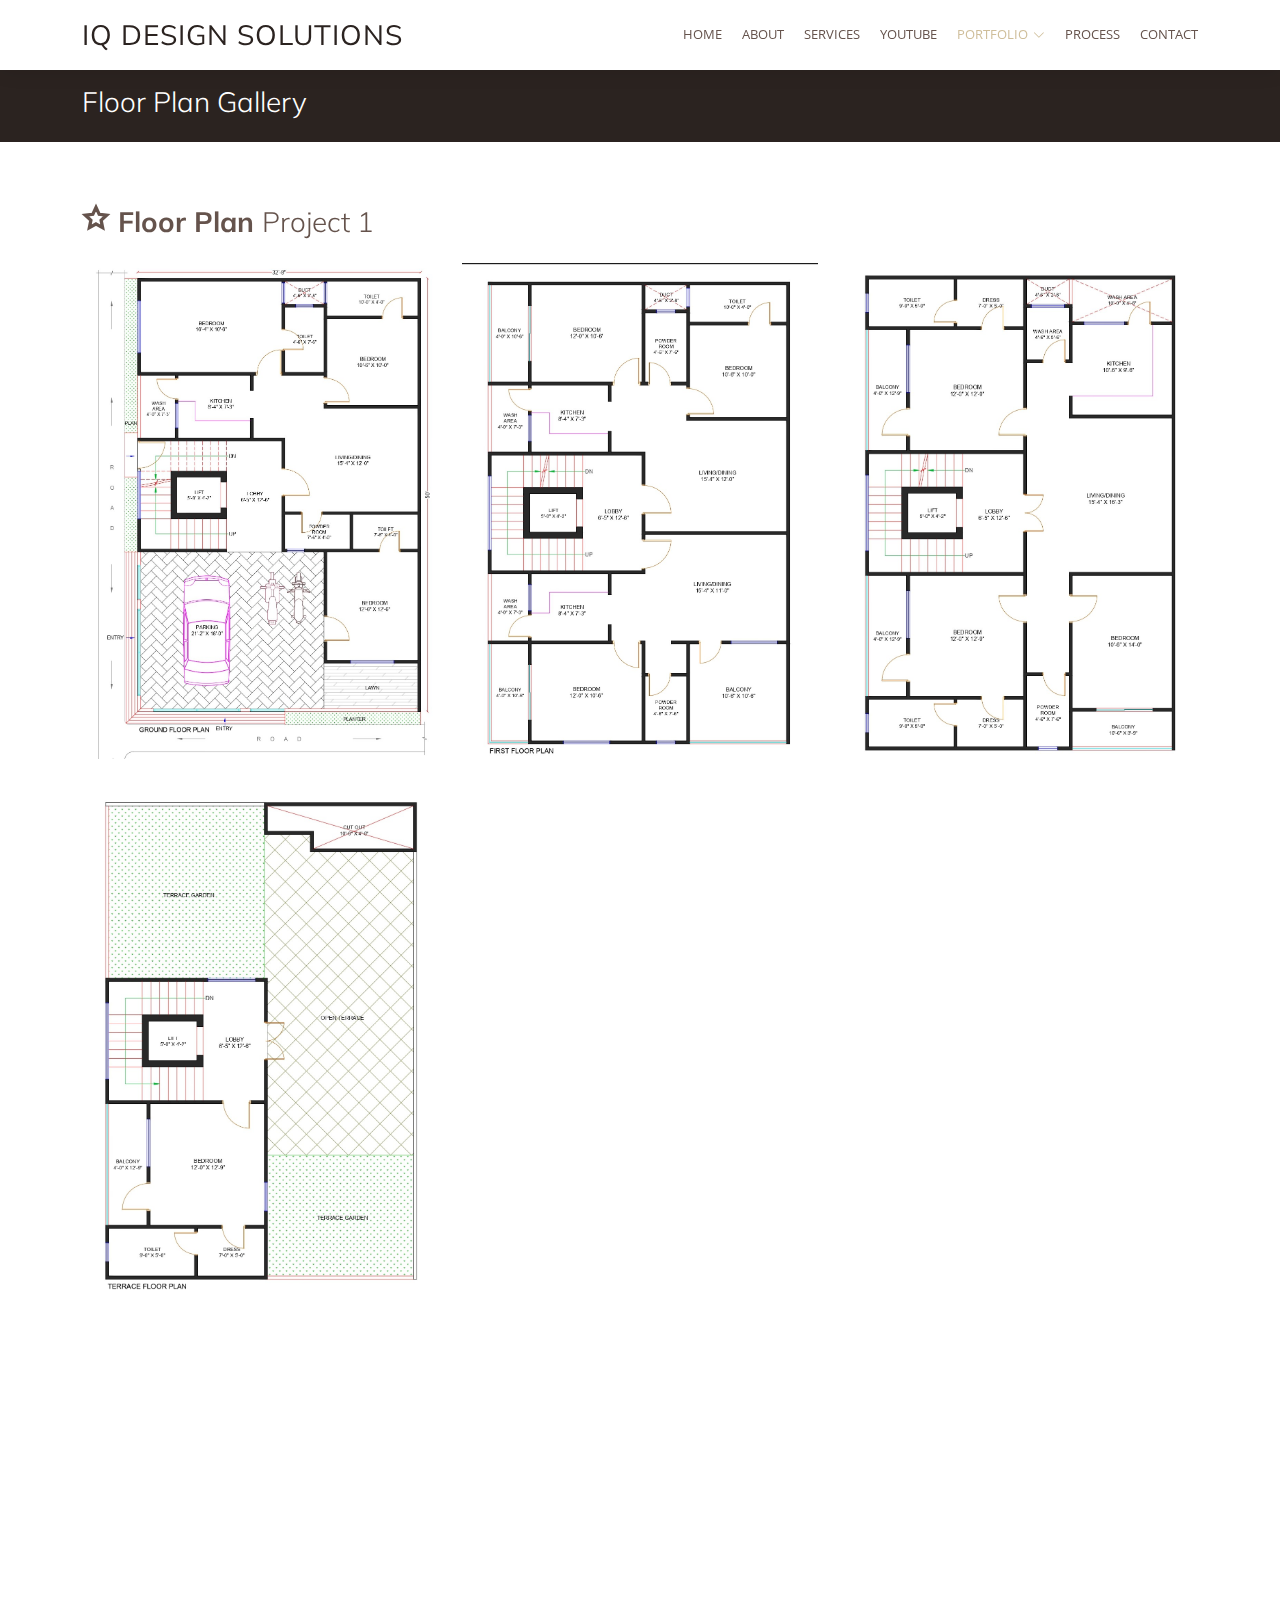
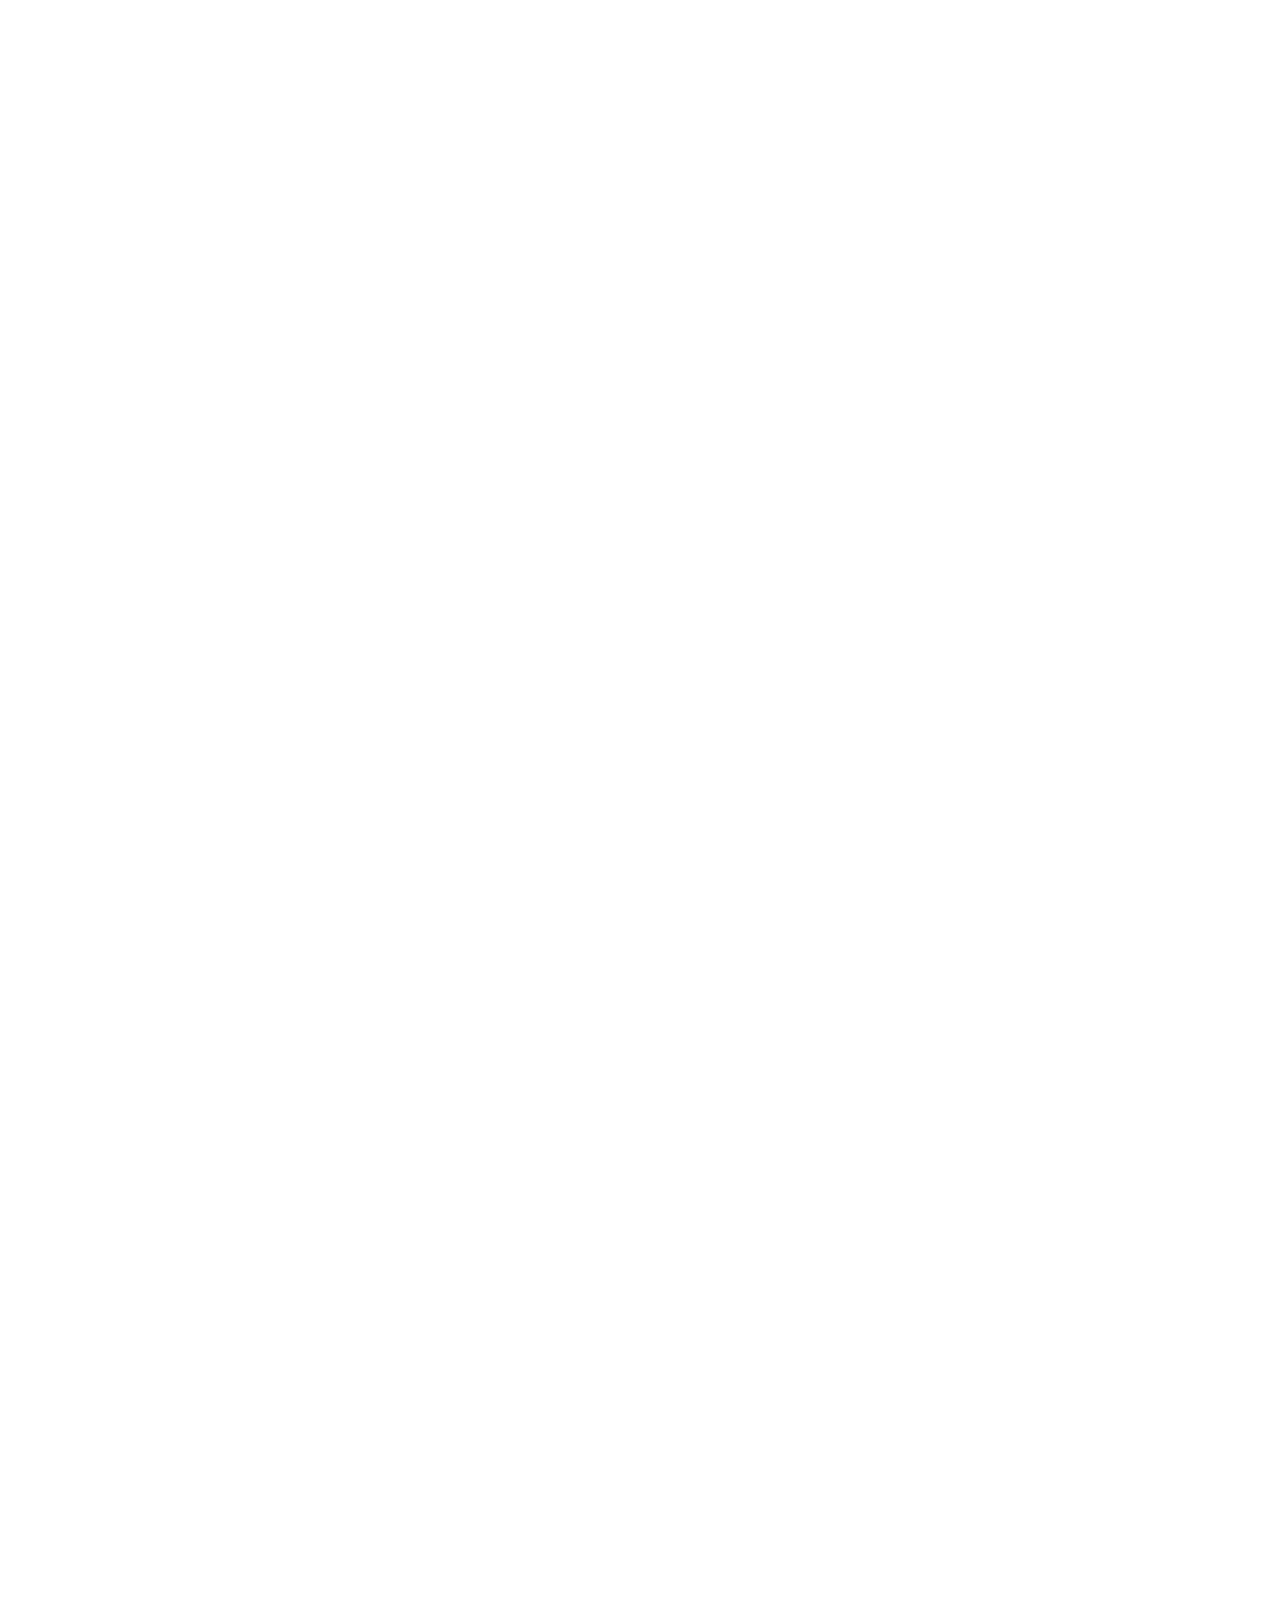
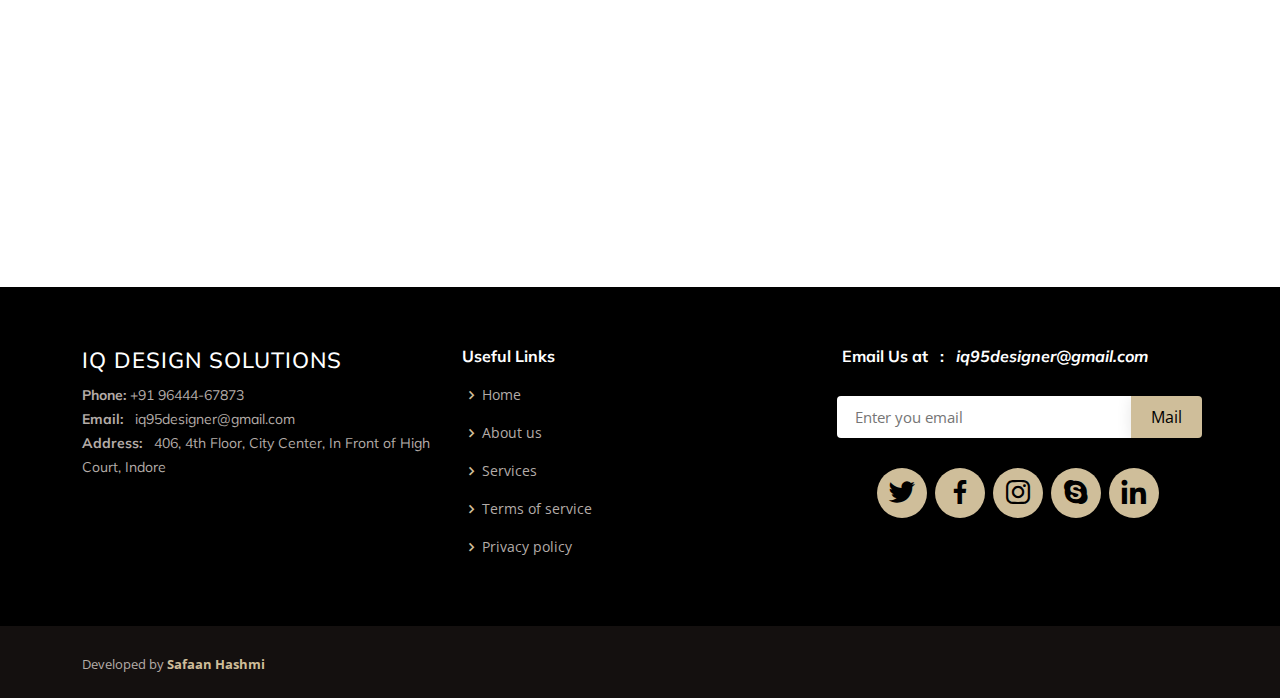
<file: plan.html>
<!--#cfbe9a cream-->
<!DOCTYPE html>
<html lang="en">

<head>
  <meta charset="utf-8">
  <meta content="width=device-width, initial-scale=1.0" name="viewport">

  <title>IQ Design Solutions Indore </title>
  <meta content="" name="description">
  <meta content="" name="keywords">

  <!-- Favicons -->
  <link href="assets/img/favicon.png" rel="icon">
  <link href="assets/img/apple-touch-icon.png" rel="apple-touch-icon">

  <!-- Google Fonts -->
  <link href="https://fonts.googleapis.com/css?family=Open+Sans:300,300i,400,400i,600,600i,700,700i|Muli:300,300i,400,400i,500,500i,600,600i,700,700i|Poppins:300,300i,400,400i,500,500i,600,600i,700,700i" rel="stylesheet">

  <!-- Vendor CSS Files -->
  <link href="assets/vendor/animate.css/animate.min.css" rel="stylesheet">
  <link href="assets/vendor/aos/aos.css" rel="stylesheet">
  <link href="assets/vendor/bootstrap/css/bootstrap.min.css" rel="stylesheet">
  <link href="assets/vendor/bootstrap-icons/bootstrap-icons.css" rel="stylesheet">
  <link href="assets/vendor/boxicons/css/boxicons.min.css" rel="stylesheet">
  <link href="assets/vendor/remixicon/remixicon.css" rel="stylesheet">
  <link href="assets/vendor/glightbox/css/glightbox.min.css" rel="stylesheet">
  <link href="assets/vendor/swiper/swiper-bundle.min.css" rel="stylesheet">
  <!-- Template Main CSS File -->
  <link href="assets/css/style.css" rel="stylesheet">
  <!--Font Links-->
  <link rel="preconnect" href="https://fonts.googleapis.com">
  <link rel="preconnect" href="https://fonts.gstatic.com" crossorigin>
  <link href="https://fonts.googleapis.com/css2?family=Indie+Flower&display=swap" rel="stylesheet">
  
  <style>
	@media (max-width: 750px) {
	  .hide-when-narrow {
		display: none;
	  }
	}
	@media (min-width: 751px) {
	  .hide-when-wide {
		display: none;
	  }
	}
  </style>

</head>

<body>

  <!-- ======= Header ======= -->
  <header id="header" class="d-flex align-items-center">
    <div class="container d-flex justify-content-between">

      <div class="logo">
        <h1 class="text-light"><a href="index.html">IQ Design Solutions</a></h1>
        <!-- Uncomment below if you prefer to use an image logo -->
        <!-- <a href="index.html"><img src="assets/img/logo.png" alt="" class="img-fluid"></a>-->
      </div>

      <nav id="navbar" class="navbar">
        <ul>
          <li><a class="hover-underline-animation" href="index.html">Home</a></li>
          <li><a class="hover-underline-animation" href="about.html">About</a></li>
          <li><a class="hover-underline-animation" href="services.html">Services</a></li>
          <li><a class="hover-underline-animation" href="youtube.html">Youtube</a></li>
          <li class="dropdown"><a class="active" href="#"><span>Portfolio</span> <i class="bi bi-chevron-down"></i></a>
            <ul>
				<li><a href="interior.html">Interior</a></li>
                <li><a href="exterior.html">Exterior</a></li>
                <li><a href="plan.html">Floor Plan</a></li>
            </ul>
          </li>
          <li><a class="hover-underline-animation" href="process.html">Process</a></li>
          <li><a class="hover-underline-animation" href="contact.html">Contact</a></li>
        </ul>
        <i class="bi bi-list mobile-nav-toggle"></i>
      </nav><!-- .navbar -->

    </div>
  </header>
  <!-- End Header -->
  
  
  <main id="main">
	
	<!-- ======= Breadcrumbs ======= -->
    <section id="breadcrumbs" class="breadcrumbs">
      <div class="container">

        <div class="d-flex justify-content-between align-items-center">
          <h2>Floor Plan Gallery</h2>
        </div>

      </div>
    </section><!-- End Breadcrumbs -->
	
	<!-- ======= Portfolio Section ======= -->
    <section id="portfolio" class="portfolio">
      <div class="container">
	  
	    <div class="section-title" data-aos="fade-up" style="padding-bottom: 5px;">
			<h2 style="text-align: left;"> <strong><i class="ri-star-line"></i> Floor Plan </strong> Project 1 </h2>
        </div>
        <div class="row portfolio-container" data-aos="fade-up">
          <div class="col-lg-4 col-md-6 portfolio-item">
			<a href="assets/img/portfolio/plan-main/plan-1.1-main-full.jpg" data-gallery="portfolioGallery" class="portfolio-lightbox preview-link">
				<img src="assets/img/portfolio/plan-main/plan-1.1-main-full.jpg" class="img-fluid image-info" alt="">
				<div class="portfolio-info">
					<h2 style="color: black; text-align: center;">Click for full image</h2>
				</div>
			</a>
          </div>
          <div class="col-lg-4 col-md-6 portfolio-item">
			<a href="assets/img/portfolio/plan-main/plan-1.2-main-full.jpg" data-gallery="portfolioGallery" class="portfolio-lightbox preview-link">
				<img src="assets/img/portfolio/plan-main/plan-1.2-main-full.jpg" class="img-fluid image-info" alt="">
				<div class="portfolio-info">
					<h2 style="color: black; text-align: center;">Click for full image</h2>
				</div>
			</a>
          </div>
		  <div class="col-lg-4 col-md-6 portfolio-item">
			<a href="assets/img/portfolio/plan-main/plan-1.3-main-full.jpg" data-gallery="portfolioGallery" class="portfolio-lightbox preview-link">
				<img src="assets/img/portfolio/plan-main/plan-1.3-main-full.jpg" class="img-fluid image-info" alt="">
				<div class="portfolio-info">
					<h2 style="color: black; text-align: center;">Click for full image</h2>
				</div>
			</a>
          </div>
          <div class="col-lg-4 col-md-6 portfolio-item">
			<a href="assets/img/portfolio/plan-main/plan-1.4-main-full.jpg" data-gallery="portfolioGallery" class="portfolio-lightbox preview-link">
				<img src="assets/img/portfolio/plan-main/plan-1.4-main-full.jpg" class="img-fluid image-info" alt="">
				<div class="portfolio-info">
					<h2 style="color: black; text-align: center;">Click for full image</h2>
				</div>
			</a>
          </div>
        </div>
	  	
		
		<div class="section-title" data-aos="fade-up" style="padding-bottom: 5px;">
			<h2 style="text-align: left;"> <strong><i class="ri-star-line"></i> 3D </strong> Model View </h2>
        </div>
        <div class="row portfolio-container" data-aos="fade-up">
          <div class="col-lg-4 col-md-6 portfolio-item">
			<a href="assets/img/portfolio/plan-main/plan-5.1-main-full.jpeg" data-gallery="portfolioGallery" class="portfolio-lightbox preview-link">
				<img src="assets/img/portfolio/plan-main/plan-5.1-main.jpeg" class="img-fluid image-info" alt="">
			</a>
          </div>
          <div class="col-lg-4 col-md-6 portfolio-item">
			<a href="assets/img/portfolio/plan-main/plan-5.2-main-full.jpeg" data-gallery="portfolioGallery" class="portfolio-lightbox preview-link">
				<img src="assets/img/portfolio/plan-main/plan-5.2-main.jpeg" class="img-fluid image-info" alt="">
			</a>
          </div>
        </div>
		
		
		<div class="section-title" data-aos="fade-up" style="padding-bottom: 5px;">
			<h2 style="text-align: left;"> <strong><i class="ri-star-line"></i> Furniture </strong> Model </h2>
        </div>
        <div class="row portfolio-container" data-aos="fade-up">
          <div class="col-lg-4 col-md-6 portfolio-item">
			<a href="assets/img/portfolio/plan-main/plan-2.1-main-full.jpg" data-gallery="portfolioGallery" class="portfolio-lightbox preview-link">
				<img src="assets/img/portfolio/plan-main/plan-2.1-main-full.jpg" class="img-fluid image-info" alt="">
			</a>
          </div>
          <div class="col-lg-4 col-md-6 portfolio-item">
			<a href="assets/img/portfolio/plan-main/plan-2.2-main-full.jpg" data-gallery="portfolioGallery" class="portfolio-lightbox preview-link">
				<img src="assets/img/portfolio/plan-main/plan-2.2-main-full.jpg" class="img-fluid image-info" alt="">
			</a>
          </div>
        </div>
		
		
		
		<div class="section-title" data-aos="fade-up" style="padding-bottom: 5px;">
			<h2 style="text-align: left;"> <strong><i class="ri-star-line"></i> Planning </strong> Models</h2>
        </div>
        <div class="row portfolio-container" data-aos="fade-up">
          <div class="col-lg-4 col-md-6 portfolio-item">
			<a href="assets/img/portfolio/plan-main/plan-3.1-main-full.jpg" data-gallery="portfolioGallery" class="portfolio-lightbox preview-link">
				<img src="assets/img/portfolio/plan-main/plan-3.1-main-full.jpg" class="img-fluid image-info" alt="">
			</a>
          </div>
          <div class="col-lg-4 col-md-6 portfolio-item">
			<a href="assets/img/portfolio/plan-main/plan-3.2-main-full.jpg" data-gallery="portfolioGallery" class="portfolio-lightbox preview-link">
				<img src="assets/img/portfolio/plan-main/plan-3.2-main-full.jpg" class="img-fluid image-info" alt="">
			</a>
          </div>
        </div>
		
		
		
		<div class="section-title" data-aos="fade-up" style="padding-bottom: 5px;">
			<h2 style="text-align: left;"> <strong><i class="ri-star-line"></i> Detailed </strong> View</h2>
        </div>
        <div class="row portfolio-container" data-aos="fade-up">
          <div class="col-lg-4 col-md-6 portfolio-item">
			<a href="assets/img/portfolio/plan-main/plan-4.1-main-full.jpg" data-gallery="portfolioGallery" class="portfolio-lightbox preview-link">
				<img src="assets/img/portfolio/plan-main/plan-4.1-main-full.jpg" class="img-fluid image-info" alt="">
			</a>
          </div>
        </div>
		
      </div>
    </section><!-- End Portfolio Section -->

  </main>
  <!-- End #main -->

    
 <!-- ======= Footer ======= -->
  <footer id="footer">

    <div class="footer-top">
      <div class="container">
        <div class="row">

          <div class="col-lg-4 col-md-6 footer-contact">
            <h3>IQ Design Solutions</h3>
            <p>
              
              <strong>Phone:</strong>&nbsp;+91 96444-67873<br>
              <strong>Email:</strong>&nbsp;&nbsp;  iq95designer@gmail.com<br>
			  <strong>Address:</strong>&nbsp;&nbsp;  406, 4th Floor, City Center, In Front of High Court, Indore<br>
            </p>
          </div>

          <div class="col-lg-4 col-md-6 footer-links">
            <h4>Useful Links</h4>
            <ul>
              <li><i class="bx bx-chevron-right"></i> <a href="index.html">Home</a></li>
              <li><i class="bx bx-chevron-right"></i> <a href="about.html">About us</a></li>
              <li><i class="bx bx-chevron-right"></i> <a href="services.html">Services</a></li>
              <li><i class="bx bx-chevron-right"></i> <a href="#">Terms of service</a></li>
              <li><i class="bx bx-chevron-right"></i> <a href="#">Privacy policy</a></li>
            </ul>
          </div>

          <div class="col-lg-4 col-md-6 footer-newsletter">
			<div class="row">
				<h4>Email Us at &nbsp; : &nbsp;  <i>iq95designer@gmail.com</i></h4> 
				<form action="https://mail.google.com/mail/?view=cm&fs=1&to=iq95designer@gmail.com" method="post" style="margin-top: 10px;width: 95%;margin-left: 7px;">
				  <input type="email" name="email" placeholder="Enter you email"><input type="submit" value="Mail">
				</form>
			</div>
			<div class="row">
				<div class="social-links text-center text-md-right pt-3 pt-md-0" style="margin-top: 30px;">
					<a href="#" class="twitter"><i class="bx bxl-twitter"></i></a>
					<a href="#" class="facebook"><i class="bx bxl-facebook"></i></a>
					<a href="#" class="instagram"><i class="bx bxl-instagram"></i></a>
					<a href="#" class="google-plus"><i class="bx bxl-skype"></i></a>
					<a href="#" class="linkedin"><i class="bx bxl-linkedin"></i></a>
				</div>
			</div>
          </div>

        </div>
      </div>
    </div>

   <div class="container d-md-flex py-4">

      <div class="me-md-auto text-center text-md-start">
        <!--<div class="copyright">
          Developed by <strong><span><a href="https://safaanhashmi.herokuapp.com/">Safaan Hashmi</a></span></strong>
        </div>-->
        <div class="credits">
         Developed by <strong><span><a href="https://safaanhashmi.github.io/" target="_blank" style="color: #cfbe9a;">Safaan Hashmi</a>
        </div>
      </div>
      <!--<div class="social-links text-center text-md-right pt-3 pt-md-0">
        <a href="#" class="twitter"><i class="bx bxl-twitter"></i></a>
        <a href="#" class="facebook"><i class="bx bxl-facebook"></i></a>
        <a href="#" class="instagram"><i class="bx bxl-instagram"></i></a>
        <a href="#" class="google-plus"><i class="bx bxl-skype"></i></a>
        <a href="#" class="linkedin"><i class="bx bxl-linkedin"></i></a>
      </div>-->
    </div>
  </footer><!-- End Footer -->

  <a href="#" class="back-to-top d-flex align-items-center justify-content-center"><i class="bi bi-arrow-up-short"></i></a>

  <!-- Vendor JS Files -->
  <script src="assets/vendor/aos/aos.js"></script>
  <script src="assets/vendor/bootstrap/js/bootstrap.bundle.min.js"></script>
  <script src="assets/vendor/glightbox/js/glightbox.min.js"></script>
  <script src="assets/vendor/isotope-layout/isotope.pkgd.min.js"></script>
  <script src="assets/vendor/swiper/swiper-bundle.min.js"></script>
  <script src="assets/vendor/waypoints/noframework.waypoints.js"></script>
  <script src="assets/vendor/php-email-form/validate.js"></script>

  <!-- Template Main JS File -->
  <script src="assets/js/main.js"></script>

</body>

</html>
</file>
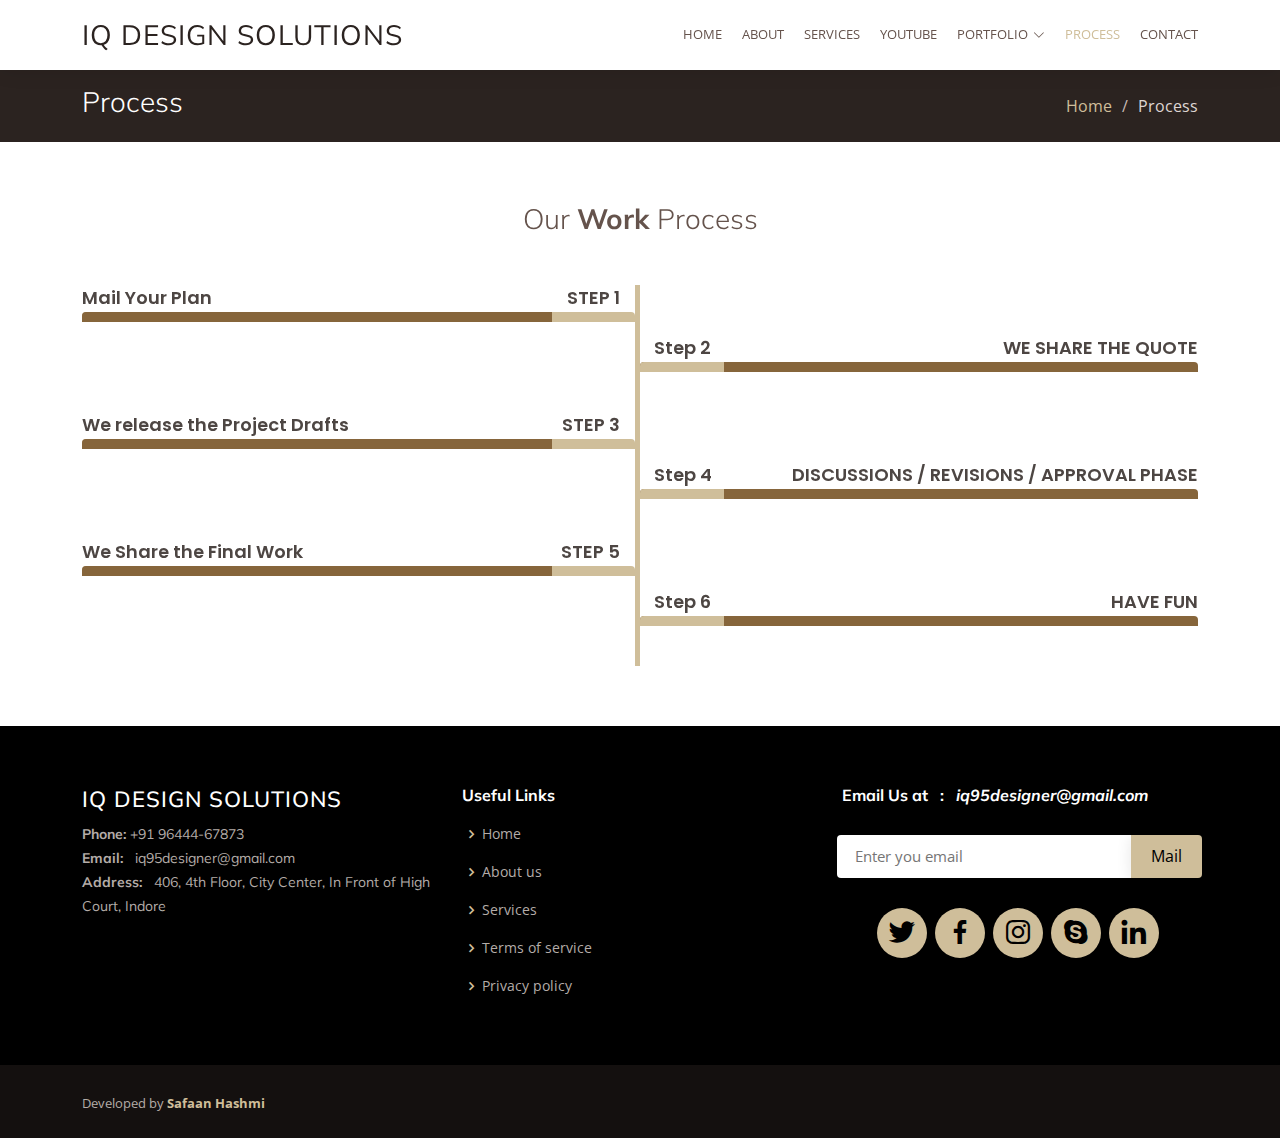
<file: process.html>
<!--#cfbe9a cream-->
<!DOCTYPE html>
<html lang="en">

<head>
  <meta charset="utf-8">
  <meta content="width=device-width, initial-scale=1.0" name="viewport">

  <title>IQ Design Solutions Indore </title>
  <meta content="" name="description">
  <meta content="" name="keywords">

  <!-- Favicons -->
  <link href="assets/img/favicon.png" rel="icon">
  <link href="assets/img/apple-touch-icon.png" rel="apple-touch-icon">

  <!-- Google Fonts -->
  <link href="https://fonts.googleapis.com/css?family=Open+Sans:300,300i,400,400i,600,600i,700,700i|Muli:300,300i,400,400i,500,500i,600,600i,700,700i|Poppins:300,300i,400,400i,500,500i,600,600i,700,700i" rel="stylesheet">

  <!-- Vendor CSS Files -->
  <link href="assets/vendor/animate.css/animate.min.css" rel="stylesheet">
  <link href="assets/vendor/aos/aos.css" rel="stylesheet">
  <link href="assets/vendor/bootstrap/css/bootstrap.min.css" rel="stylesheet">
  <link href="assets/vendor/bootstrap-icons/bootstrap-icons.css" rel="stylesheet">
  <link href="assets/vendor/boxicons/css/boxicons.min.css" rel="stylesheet">
  <link href="assets/vendor/remixicon/remixicon.css" rel="stylesheet">
  <link href="assets/vendor/glightbox/css/glightbox.min.css" rel="stylesheet">
  <link href="assets/vendor/swiper/swiper-bundle.min.css" rel="stylesheet">
  <!-- Template Main CSS File -->
  <link href="assets/css/style.css" rel="stylesheet">
  <!--Font Links-->
  <link rel="preconnect" href="https://fonts.googleapis.com">
  <link rel="preconnect" href="https://fonts.gstatic.com" crossorigin>
  <link href="https://fonts.googleapis.com/css2?family=Indie+Flower&display=swap" rel="stylesheet">
  <link rel="preconnect" href="https://fonts.googleapis.com">
  <link rel="preconnect" href="https://fonts.gstatic.com" crossorigin>
  <link href="https://fonts.googleapis.com/css2?family=Prompt&display=swap" rel="stylesheet">
  
  <style>

	@media (max-width: 989px) {
	  .hide-when-narrow {
		display: none;
	  }
	}
	@media (min-width: 989px) {
	  .hide-when-wide {
		display: none;
	  }
	}
  </style>

</head>

<body>

  <!-- ======= Header ======= -->
  <header id="header" class="d-flex align-items-center">
    <div class="container d-flex justify-content-between">

      <div class="logo">
        <h1 class="text-light"><a href="index.html">IQ Design Solutions</a></h1>
        <!-- Uncomment below if you prefer to use an image logo -->
        <!-- <a href="index.html"><img src="assets/img/logo.png" alt="" class="img-fluid"></a>-->
      </div>

      <nav id="navbar" class="navbar">
        <ul>
          <li><a class="hover-underline-animation" href="index.html">Home</a></li>
          <li><a class="hover-underline-animation" href="about.html">About</a></li>
          <li><a class="hover-underline-animation" href="services.html">Services</a></li>
          <li><a class="hover-underline-animation" href="youtube.html">Youtube</a></li>
          <li class="dropdown"><a href="#"><span>Portfolio</span> <i class="bi bi-chevron-down"></i></a>
            <ul>
				<li><a href="interior.html">Interior</a></li>
                <li><a href="exterior.html">Exterior</a></li>
                <li><a href="plan.html">Floor Plan</a></li>
            </ul>
          </li>
          <li><a class="active hover-underline-animation" href="process.html">Process</a></li>
          <li><a class="hover-underline-animation" href="contact.html">Contact</a></li>
        </ul>
        <i class="bi bi-list mobile-nav-toggle"></i>
      </nav><!-- .navbar -->

    </div>
  </header>
  <!-- End Header -->
  
  
  <main id="main">
	
	<!-- ======= Breadcrumbs ======= -->
    <section id="breadcrumbs" class="breadcrumbs">
      <div class="container">

        <div class="d-flex justify-content-between align-items-center">
          <h2>Process</h2>
          <ol>
            <li><a href="index.html">Home</a></li>
            <li>Process</li>
          </ol>
        </div>

      </div>
    </section><!-- End Breadcrumbs -->
	

	<!-- ======= Our Skills Section ======= -->
    <section id="skills" class="skills">
      <div class="container">

        <div class="section-title" data-aos="fade-up">
          <h2>Our <strong>Work </strong>Process</h2>
        </div>

        <div class="row skills-content hide-when-narrow ">
          <div class="col-lg-6" data-aos="fade-up" style="border-right: 5px solid #cfbe9a; padding-right: 0px;">
            <div>
              <span class="skill" style=" font-family: &quot;Poppins&quot;, sans-serif; font-weight: 600; font-size: 1.12rem;">Mail Your Plan<span style="float: right; font-family: &quot;Poppins&quot;, sans-serif; text-transform: uppercase; padding-right: 15px;">Step 1 </span></span>
			  <div class="progress">
				  <div class="progress-bar-wrap" style="background: #cfbe9a;">
					<div class="progress-bar" role="progressbar" aria-valuenow="85" aria-valuemin="0" aria-valuemax="100" style="background: #86653b;"></div>
				  </div>
			  </div>
            </div>

            <div class="progress">
              <!--<span class="skill">CSS <i class="val">90%</i></span>
				  <div class="progress-bar-wrap">
					<div class="progress-bar" role="progressbar" aria-valuenow="90" aria-valuemin="0" aria-valuemax="100"></div>
				  </div>-->
            </div>

            <div>
              <span class="skill" style=" font-family: &quot;Poppins&quot;, sans-serif; font-weight: 600; font-size: 1.12rem;">We release the Project Drafts<span style="float: right; font-family: &quot;Poppins&quot;, sans-serif; text-transform: uppercase; padding-right: 15px;">Step 3 </span></span>
              <div class="progress">
				  <div class="progress-bar-wrap" style="background: #cfbe9a;">
					<div class="progress-bar" role="progressbar" aria-valuenow="85" aria-valuemin="0" aria-valuemax="100" style="background: #86653b;"></div>
				  </div>
			  </div>
            </div>
			
			<div class="progress">
              <!--<span class="skill">CSS <i class="val">90%</i></span>
				  <div class="progress-bar-wrap">
					<div class="progress-bar" role="progressbar" aria-valuenow="90" aria-valuemin="0" aria-valuemax="100"></div>
				  </div>-->
            </div>

            <div>
              <span class="skill" style=" font-family: &quot;Poppins&quot;, sans-serif; font-weight: 600; font-size: 1.12rem;">We Share the Final Work<span style="float: right; font-family: &quot;Poppins&quot;, sans-serif; text-transform: uppercase; padding-right: 15px;">Step 5 </span></span>
			  <div class="progress">
				  <div class="progress-bar-wrap" style="background: #cfbe9a;">
					<div class="progress-bar" role="progressbar" aria-valuenow="85" aria-valuemin="0" aria-valuemax="100" style="background: #86653b;"></div>
				  </div>
			  </div>
            </div>
		  </div>

          <div class="col-lg-6" data-aos="fade-up" data-aos-delay="100" style="padding-left: 0px;">
            <div class="progress">
             <!-- <span class="skill">PHP <i class="val">80%</i></span>
				  <div class="progress-bar-wrap">
					<div class="progress-bar" role="progressbar" aria-valuenow="80" aria-valuemin="0" aria-valuemax="100"></div>
				  </div> -->
            </div>

            <div>
              <span class="skill" style=" font-family: &quot;Poppins&quot;, sans-serif; font-weight: 600; font-size: 1.12rem; padding-left: 14px;">Step 2<span style="float: right; font-family: &quot;Poppins&quot;, sans-serif; text-transform: uppercase;">We Share The Quote </span></span>
              <div class="progress">
				  <div class="progress-bar-wrap" style="background: #86653b;">
					<div class="progress-bar" role="progressbar" aria-valuenow="15" aria-valuemin="0" aria-valuemax="100" style="background: #cfbe9a;"></div>
				  </div>
			  </div>
            </div>

            <div class="progress">
             <!-- <span class="skill">PHP <i class="val">80%</i></span>
				  <div class="progress-bar-wrap">
					<div class="progress-bar" role="progressbar" aria-valuenow="80" aria-valuemin="0" aria-valuemax="100"></div>
				  </div> -->
            </div>

            <div>
              <span class="skill" style=" font-family: &quot;Poppins&quot;, sans-serif; font-weight: 600; font-size: 1.12rem; padding-left: 14px;">Step 4<span style="float: right; font-family: &quot;Poppins&quot;, sans-serif; text-transform: uppercase;">Discussions / Revisions / Approval Phase</span></span>
              <div class="progress">
				  <div class="progress-bar-wrap" style="background: #86653b;">
					<div class="progress-bar" role="progressbar" aria-valuenow="15" aria-valuemin="0" aria-valuemax="100" style="background: #cfbe9a;"></div>
				  </div>
			  </div>
            </div>
			
			<div class="progress">
             <!-- <span class="skill">PHP <i class="val">80%</i></span>
				<div class="progress-bar-wrap">
					<div class="progress-bar" role="progressbar" aria-valuenow="80" aria-valuemin="0" aria-valuemax="100"></div>
				</div> -->
            </div>

             <div>
              <span class="skill" style=" font-family: &quot;Poppins&quot;, sans-serif; font-weight: 600; font-size: 1.12rem; padding-left: 14px;">Step 6<span style="float: right; font-family: &quot;Poppins&quot;, sans-serif; text-transform: uppercase;">Have Fun </span></span>
              <div class="progress">
				  <div class="progress-bar-wrap" style="background: #86653b;">
					<div class="progress-bar" role="progressbar" aria-valuenow="15" aria-valuemin="0" aria-valuemax="100" style="background: #cfbe9a;"></div>
				  </div>
			  </div>
            </div>
          </div>
        </div>
		
		<div class="row skills-content hide-when-wide">
          <div class="col-lg-6" data-aos="fade-up">

            <div class="progress">
              <span class="skill">Step 1 <i class="val">Mail Your Plan</i></span>
              <div class="progress-bar-wrap" style="background: #cfbe9a;">
                <div class="progress-bar" role="progressbar" aria-valuenow="50" aria-valuemin="0" aria-valuemax="100" style="background: #86653b;"></div>
              </div>
            </div>
			
			<div class="progress">
              <span class="skill">Step 2<i class="val">We Share The Quote</i></span>
              <div class="progress-bar-wrap" style="background: #cfbe9a;">
                <div class="progress-bar" role="progressbar" aria-valuenow="50" aria-valuemin="0" aria-valuemax="100" style="background: #86653b;"></div>
              </div>
            </div>

            <div class="progress">
              <span class="skill">Step 3 <i class="val">We release the Project Drafts </i></span>
              <div class="progress-bar-wrap" style="background: #cfbe9a;">
                <div class="progress-bar" role="progressbar" aria-valuenow="50" aria-valuemin="0" aria-valuemax="100" style="background: #86653b;"></div>
              </div>
            </div>

		  </div>

          <div class="col-lg-6" data-aos="fade-up" data-aos-delay="100">

            <div class="progress">
              <span class="skill">Step 4<i class="val">Discussions / Revisions / Approval Phase</i></span>
              <div class="progress-bar-wrap" style="background: #cfbe9a;">
                <div class="progress-bar" role="progressbar" aria-valuenow="50" aria-valuemin="0" aria-valuemax="100" style="background: #86653b;"></div>
              </div>
            </div>
			
            <div class="progress">
              <span class="skill">Step 5 <i class="val"> We Share the Final Work</i></span>
              <div class="progress-bar-wrap" style="background: #cfbe9a;">
                <div class="progress-bar" role="progressbar" aria-valuenow="50" aria-valuemin="0" aria-valuemax="100" style="background: #86653b;"></div>
              </div>
            </div>
			
            <div class="progress">
              <span class="skill">Step 6<i class="val">Have Fun</i></span>
              <div class="progress-bar-wrap" style="background: #cfbe9a;">
                <div class="progress-bar" role="progressbar" aria-valuenow="50" aria-valuemin="0" aria-valuemax="100" style="background: #86653b;"></div>
              </div>
            </div>
          </div>
        </div>

      </div>
    </section><!-- End Our Skills Section -->
	
	
  </main>
  <!-- End #main -->
	
   
  <!-- ======= Footer ======= -->
  <footer id="footer">

    <div class="footer-top">
      <div class="container">
        <div class="row">

          <div class="col-lg-4 col-md-6 footer-contact">
            <h3>IQ Design Solutions</h3>
            <p>
              
              <strong>Phone:</strong>&nbsp;+91 96444-67873<br>
              <strong>Email:</strong>&nbsp;&nbsp;  iq95designer@gmail.com<br>
			  <strong>Address:</strong>&nbsp;&nbsp;  406, 4th Floor, City Center, In Front of High Court, Indore<br>
            </p>
          </div>

          <div class="col-lg-4 col-md-6 footer-links">
            <h4>Useful Links</h4>
            <ul>
              <li><i class="bx bx-chevron-right"></i> <a href="index.html">Home</a></li>
              <li><i class="bx bx-chevron-right"></i> <a href="about.html">About us</a></li>
              <li><i class="bx bx-chevron-right"></i> <a href="services.html">Services</a></li>
              <li><i class="bx bx-chevron-right"></i> <a href="#">Terms of service</a></li>
              <li><i class="bx bx-chevron-right"></i> <a href="#">Privacy policy</a></li>
            </ul>
          </div>

          <div class="col-lg-4 col-md-6 footer-newsletter">
			<div class="row">
				<h4>Email Us at &nbsp; : &nbsp;  <i>iq95designer@gmail.com</i></h4> 
				<form action="https://mail.google.com/mail/?view=cm&fs=1&to=iq95designer@gmail.com" method="post" style="margin-top: 10px;width: 95%;margin-left: 7px;">
				  <input type="email" name="email" placeholder="Enter you email"><input type="submit" value="Mail">
				</form>
			</div>
			<div class="row">
				<div class="social-links text-center text-md-right pt-3 pt-md-0" style="margin-top: 30px;">
					<a href="#" class="twitter"><i class="bx bxl-twitter"></i></a>
					<a href="#" class="facebook"><i class="bx bxl-facebook"></i></a>
					<a href="#" class="instagram"><i class="bx bxl-instagram"></i></a>
					<a href="#" class="google-plus"><i class="bx bxl-skype"></i></a>
					<a href="#" class="linkedin"><i class="bx bxl-linkedin"></i></a>
				</div>
			</div>
          </div>

        </div>
      </div>
    </div>

   <div class="container d-md-flex py-4">

      <div class="me-md-auto text-center text-md-start">
        <!--<div class="copyright">
          Developed by <strong><span><a href="https://safaanhashmi.github.io/">Safaan Hashmi</a></span></strong>
        </div>-->
        <div class="credits">
         Developed by <strong><span><a href="https://safaanhashmi.herokuapp.com/" target="_blank" style="color: #cfbe9a;">Safaan Hashmi</a>
        </div>
      </div>
      <!--<div class="social-links text-center text-md-right pt-3 pt-md-0">
        <a href="#" class="twitter"><i class="bx bxl-twitter"></i></a>
        <a href="#" class="facebook"><i class="bx bxl-facebook"></i></a>
        <a href="#" class="instagram"><i class="bx bxl-instagram"></i></a>
        <a href="#" class="google-plus"><i class="bx bxl-skype"></i></a>
        <a href="#" class="linkedin"><i class="bx bxl-linkedin"></i></a>
      </div>-->
    </div>
  </footer><!-- End Footer -->

  <a href="#" class="back-to-top d-flex align-items-center justify-content-center"><i class="bi bi-arrow-up-short"></i></a>

  <!-- Vendor JS Files -->
  <script src="assets/vendor/aos/aos.js"></script>
  <script src="assets/vendor/bootstrap/js/bootstrap.bundle.min.js"></script>
  <script src="assets/vendor/glightbox/js/glightbox.min.js"></script>
  <script src="assets/vendor/isotope-layout/isotope.pkgd.min.js"></script>
  <script src="assets/vendor/swiper/swiper-bundle.min.js"></script>
  <script src="assets/vendor/waypoints/noframework.waypoints.js"></script>
  <script src="assets/vendor/php-email-form/validate.js"></script>

  <!-- Template Main JS File -->
  <script src="assets/js/main.js"></script>

</body>

</html>
</file>
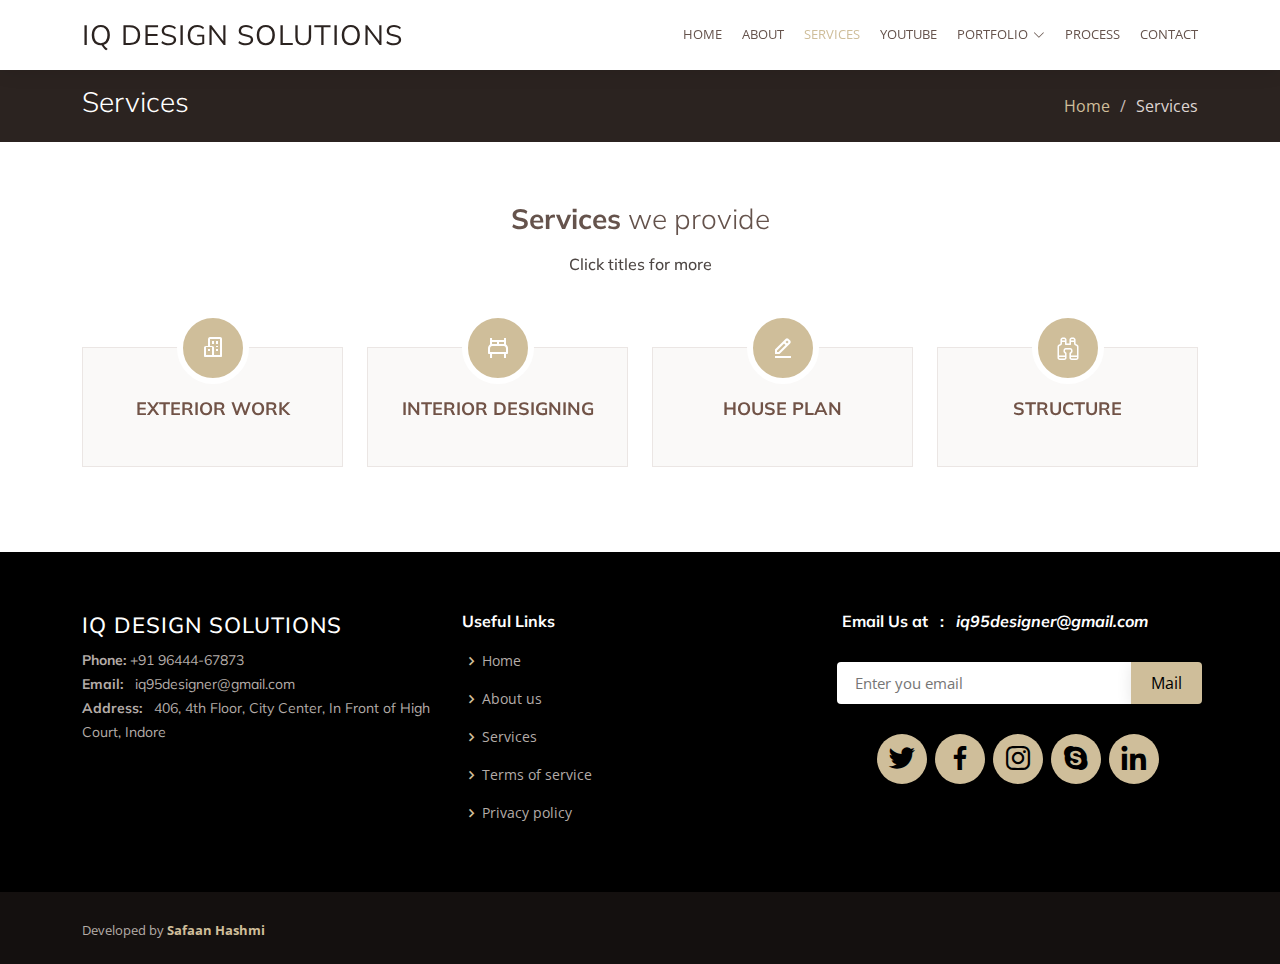
<file: services.html>
<!DOCTYPE html>
<html lang="en">

<head>
  <meta charset="utf-8">
  <meta content="width=device-width, initial-scale=1.0" name="viewport">

  <title>IQ Design Solutions Indore </title>
  <meta content="" name="description">
  <meta content="" name="keywords">

  <!-- Favicons -->
  <link href="assets/img/favicon.png" rel="icon">
  <link href="assets/img/apple-touch-icon.png" rel="apple-touch-icon">

  <!-- Google Fonts -->
  <link href="https://fonts.googleapis.com/css?family=Open+Sans:300,300i,400,400i,600,600i,700,700i|Muli:300,300i,400,400i,500,500i,600,600i,700,700i|Poppins:300,300i,400,400i,500,500i,600,600i,700,700i" rel="stylesheet">

  <!-- Vendor CSS Files -->
  <link href="assets/vendor/animate.css/animate.min.css" rel="stylesheet">
  <link href="assets/vendor/aos/aos.css" rel="stylesheet">
  <link href="assets/vendor/bootstrap/css/bootstrap.min.css" rel="stylesheet">
  <link href="assets/vendor/bootstrap-icons/bootstrap-icons.css" rel="stylesheet">
  <link href="assets/vendor/boxicons/css/boxicons.min.css" rel="stylesheet">
  <link href="assets/vendor/remixicon/remixicon.css" rel="stylesheet">
  <link href="assets/vendor/glightbox/css/glightbox.min.css" rel="stylesheet">
  <link href="assets/vendor/swiper/swiper-bundle.min.css" rel="stylesheet">
  <!-- Template Main CSS File -->
  <link href="assets/css/style.css" rel="stylesheet">
  <!--Font Links-->
  <link rel="preconnect" href="https://fonts.googleapis.com">
  <link rel="preconnect" href="https://fonts.gstatic.com" crossorigin>
  <link href="https://fonts.googleapis.com/css2?family=Indie+Flower&display=swap" rel="stylesheet">
  
  <!-- Modal-->
  <script src="https://ajax.googleapis.com/ajax/libs/jquery/1.12.4/jquery.min.js"></script>
  <script src="https://maxcdn.bootstrapcdn.com/bootstrap/3.3.7/js/bootstrap.min.js"></script>
  
  <style>
	@media (max-width: 750px) {
	  .hide-when-narrow {
		display: none;
	  }
	}
	@media (min-width: 751px) {
	  .hide-when-wide {
		display: none;
	  }
	}
  </style>

</head>

<body>

  <!-- ======= Header ======= -->
  <header id="header" class="d-flex align-items-center">
    <div class="container d-flex justify-content-between">

      <div class="logo">
        <h1 class="text-light"><a href="index.html">IQ Design Solutions</a></h1>
        <!-- Uncomment below if you prefer to use an image logo -->
        <!-- <a href="index.html"><img src="assets/img/logo.png" alt="" class="img-fluid"></a>-->
      </div>

      <nav id="navbar" class="navbar">
        <ul>
          <li><a class="hover-underline-animation" href="index.html">Home</a></li>
          <li><a class="hover-underline-animation" href="about.html">About</a></li>
          <li><a class="active hover-underline-animation" href="services.html">Services</a></li>
          <li><a class="hover-underline-animation" href="youtube.html">Youtube</a></li>
          <li class="dropdown"><a href="#"><span>Portfolio</span> <i class="bi bi-chevron-down"></i></a>
            <ul>
				<li><a href="interior.html">Interior</a></li>
                <li><a href="exterior.html">Exterior</a></li>
                <li><a href="plan.html">Floor Plan</a></li>
            </ul>
          </li>
          <li><a class="hover-underline-animation" href="process.html">Process</a></li>
          <li><a class="hover-underline-animation" href="contact.html">Contact</a></li>
        </ul>
        <i class="bi bi-list mobile-nav-toggle"></i>
      </nav><!-- .navbar -->

    </div>
  </header>
  <!-- End Header -->
  
  
  <main id="main">
  
	<!-- ======= Breadcrumbs ======= -->
    <section id="breadcrumbs" class="breadcrumbs">
      <div class="container">

        <div class="d-flex justify-content-between align-items-center">
          <h2>Services</h2>
          <ol>
            <li><a href="index.html">Home</a></li>
            <li>Services</li>
          </ol>
        </div>

      </div>
    </section><!-- End Breadcrumbs -->

 <!-- ======= Services Section ======= -->
    <section id="services" class="services">
      <div class="container">
		
		<div class="section-title" data-aos="fade-up">
          <h2><strong>Services</strong> we provide</h2>
		  <h6>Click titles for more</h6>
        </div>
		
        <div class="row">
          <div class="col-lg-3 col-md-6">
			<a href="#modal1" data-toggle="modal" data-target="#modal1">
            <div class="icon-box" data-aos="fade-up" style="height: 120px;">
              <div class="icon"><i class='bx bx-buildings'></i></div>
              <h4 class="title" style="color: #715347;">Exterior Work</h4>
            </div>
			</a>
          </div>
          <div class="col-lg-3 col-md-6">
			<a href="#model2" data-toggle="modal" data-target="#modal2">
            <div class="icon-box" data-aos="fade-up" data-aos-delay="100" style="height: 120px;">
              <div class="icon"><i class='bx bx-bed'></i></div>
              <h4 class="title" style="color: #715347;">Interior Designing</h4>
            </div>
			</a>
          </div>
          <div class="col-lg-3 col-md-6">
		    <a href="#modal3" data-toggle="modal" data-target="#modal3">
            <div class="icon-box" data-aos="fade-up" data-aos-delay="200"  style="height: 120px;">
              <div class="icon"><i class='bx bx-edit-alt'></i></div>
              <h4 class="title" style="color: #715347;">House Plan</h4>
            </div>
			</a>
          </div>
          <div class="col-lg-3 col-md-6">
			<a href="#modal4" data-toggle="modal" data-target="#modal4">
            <div class="icon-box" data-aos="fade-up" data-aos-delay="200" style="height: 120px;">
              <div class="icon"><i class="bi bi-binoculars"></i></div>
              <h4 class="title" style="color: #715347;">Structure</h4>
            </div>
			</a>
          </div>
        </div>
		
		<div class="modal fade show" id="modal1"  tabindex="-1" role="dialog" aria-hidden="true" style="background-color:rgb(148 145 139 / 62%);">
		  <div class="modal-dialog modal-dialog-centered" role="document">
			<div class="modal-content">
			  <div class="modal-header">
				<h5 class="modal-title" id="exampleModalLongTitle">Exterior Work</h5>
				<button type="button" class="close" data-dismiss="modal" aria-label="Close">
				  <span aria-hidden="true">&times;</span>
				</button>
			  </div>
			  <div class="modal-body">
				<h4>For exterior we offer following services -:</h4>
				<div class="row">
					<div class="col-lg-6 mb-6 mb-lg-0" data-aos="fade-right">
						<h5>2D Elevation</h5>
					</div>
					<div class="col-lg-6 mb-6 mb-lg-0" data-aos="fade-right">
						<h5>3D Elevation</h5>
					</div>
					<div class="col-lg-6 mb-6 mb-lg-0" data-aos="fade-right">
						<h5>Working Drawing</h5>
					</div>
				</div>
			  </div>
			  <div class="modal-footer">
				<button type="button" class="btn btn-secondary" data-dismiss="modal" style="background-color: #cfbe9a;border-color: #cfbe9a;">Close</button>
			  </div>
			</div>
		  </div>
		</div>
		<div class="modal fade show" id="modal2"  tabindex="-1" role="dialog" aria-hidden="true" style="background-color:rgb(148 145 139 / 62%);">
		  <div class="modal-dialog modal-dialog-centered" role="document">
			<div class="modal-content">
			  <div class="modal-header">
				<h5 class="modal-title" id="exampleModalLongTitle">Interior Designing</h5>
				<button type="button" class="close" data-dismiss="modal" aria-label="Close">
				  <span aria-hidden="true">&times;</span>
				</button>
			  </div>
			  <div class="modal-body">
				<h4>For interior we offer following services -:</h4>
					<div class="row">
						<div class="col-lg-6 mb-6 mb-lg-0" data-aos="fade-right">
							<h5>Furniture Layout</h5>
						</div>
						<div class="col-lg-6 mb-6 mb-lg-0" data-aos="fade-right">
							<h5>Wall Elevation</h5>
						</div>
						<div class="col-lg-6 mb-6 mb-lg-0" data-aos="fade-right">
							<h5>Electrical Celling Design</h5>
						</div>
						<div class="col-lg-6 mb-6 mb-lg-0" data-aos="fade-right">
							<h5>3d View</h5>
						</div>
					</div>
			  </div>
			  <div class="modal-footer">
				<button type="button" class="btn btn-secondary" data-dismiss="modal" style="background-color: #cfbe9a;border-color: #cfbe9a;">Close</button>
			  </div>
			</div>
		  </div>
		</div>
		<div class="modal fade show" id="modal3"  tabindex="-1" role="dialog" aria-hidden="true" style="background-color:rgb(148 145 139 / 62%);">
		  <div class="modal-dialog modal-dialog-centered" role="document">
			<div class="modal-content">
			  <div class="modal-header">
				<h5 class="modal-title" id="exampleModalLongTitle">House Plan</h5>
				<button type="button" class="close" data-dismiss="modal" aria-label="Close">
				  <span aria-hidden="true">&times;</span>
				</button>
			  </div>
			  <div class="modal-body">
				<h4>We provide 2 types of floor plans-:</h4>
					<div class="row">
						<div class="col-lg-6 mb-6 mb-lg-0" data-aos="fade-right">
							<h5>Floor Plan</h5>
						</div>
						<div class="col-lg-6 mb-6 mb-lg-0" data-aos="fade-right">
							<h5>3D Floor Plan</h5>
						</div>
					</div>
			  </div>
			  <div class="modal-footer">
				<button type="button" class="btn btn-secondary" data-dismiss="modal" style="background-color: #cfbe9a;border-color: #cfbe9a;">Close</button>
			  </div>
			</div>
		  </div>
		</div>
		<div class="modal fade show" id="modal4"  tabindex="-1" role="dialog" aria-hidden="true" style="background-color:rgb(148 145 139 / 62%);">
		  <div class="modal-dialog modal-dialog-centered" role="document">
			<div class="modal-content">
			  <div class="modal-header">
				<h5 class="modal-title" id="exampleModalLongTitle">Structural Services</h5>
				<button type="button" class="close" data-dismiss="modal" aria-label="Close">
				  <span aria-hidden="true">&times;</span>
				</button>
			  </div>
			  <div class="modal-body">
				<h4>We offer numerous Structural Services -:</h4>
					<div class="row">
						<div class="col-lg-6 mb-6 mb-lg-0" data-aos="fade-right">
							<h5>Coloumn Layout</h5>
						</div>
						<div class="col-lg-6 mb-6 mb-lg-0" data-aos="fade-right">
							<h5>Coulumn Center Line</h5>
						</div>
						<div class="col-lg-6 mb-6 mb-lg-0" data-aos="fade-right">
							<h5>Foundation</h5>
						</div>
						<div class="col-lg-6 mb-6 mb-lg-0" data-aos="fade-right">
							<h5>Revolution Schedule</h5>
						</div>
						<div class="col-lg-6 mb-6 mb-lg-0" data-aos="fade-right">
							<h5>Plinth Beam</h5>
						</div>
						<div class="col-lg-6 mb-6 mb-lg-0" data-aos="fade-right">
							<h5>Roof Beam</h5>
						</div>
					</div>
			  </div>
			  <div class="modal-footer">
				<button type="button" class="btn btn-secondary" data-dismiss="modal" style="background-color: #cfbe9a;border-color: #cfbe9a;">Close</button>
			  </div>
			</div>
		  </div>
		</div>

      </div>
    </section><!-- End Services Section -->
	
 <!-- ======= Features Section ======= 
    <section id="features" class="features" style="margin-top: 30px;">
      <div class="container">

        <div class="section-title" data-aos="fade-up">
          <h4>Click slides for more</h4>
        </div>

        <div class="row">
          <div class="col-lg-4 mb-5 mb-lg-0" data-aos="fade-right">
            <ul class="nav nav-tabs flex-column" style="box-shadow: rgba(0, 0, 0, 0.15) 1.95px 1.95px 2.6px;">
              <li class="nav-item">
                <a class="nav-link active show" data-bs-toggle="tab" href="#tab-1">
                  <h4>Exterior</h4>
                  <p>We Provide all the major exterior services.</p>
                </a>
              </li>
              <li class="nav-item mt-2">
                <a class="nav-link" data-bs-toggle="tab" href="#tab-2">
                  <h4>Interior</h4>
                  <p>We Provide all the major interior services.</p>
                </a>
              </li>
              <li class="nav-item mt-2">
                <a class="nav-link" data-bs-toggle="tab" href="#tab-3">
                  <h4>House Plan</h4>
                  <p>We provide you best house plans according to your land size.</p>
                </a>
              </li>
              <li class="nav-item mt-2">
                <a class="nav-link" data-bs-toggle="tab" href="#tab-4">
                  <h4>Structure</h4>
                  <p>Variour kind of structural work is also available</p>
                </a>
              </li>
            </ul>
          </div>
          <div class="col-lg-7 ml-auto" data-aos="fade-left" data-aos-delay="100">
            <div class="tab-content">
              <div class="tab-pane active show" id="tab-1" style="padding-top: 2px;">
				<div style="padding-top: 20px; padding-left: 20px; box-shadow: rgb(0 0 0 / 24%) 0px 3px 8px;">
					<h4>For exterior we offer following services -:</h4>
					<div class="row">
						<div class="col-lg-6 mb-6 mb-lg-0" data-aos="fade-right">
							<h5>2D Elevation</h5>
						</div>
						<div class="col-lg-6 mb-6 mb-lg-0" data-aos="fade-right">
							<h5>3D Elevation</h5>
						</div>
						<div class="col-lg-6 mb-6 mb-lg-0" data-aos="fade-right">
							<h5>Working Drawing</h5>
						</div>
					</div>
				</div>
              </div>
              <div class="tab-pane" id="tab-2" style="padding-top: 2px;">
                <div style="padding-top: 20px; padding-left: 20px; box-shadow: rgb(0 0 0 / 24%) 0px 3px 8px;">
					<h4>For interior we offer following services -:</h4>
					<div class="row">
						<div class="col-lg-6 mb-6 mb-lg-0" data-aos="fade-right">
							<h5>Furniture Layout</h5>
						</div>
						<div class="col-lg-6 mb-6 mb-lg-0" data-aos="fade-right">
							<h5>Wall Elevation</h5>
						</div>
						<div class="col-lg-6 mb-6 mb-lg-0" data-aos="fade-right">
							<h5>Electrical Celling Design</h5>
						</div>
						<div class="col-lg-6 mb-6 mb-lg-0" data-aos="fade-right">
							<h5>3d View</h5>
						</div>
					</div>
				</div>
              </div>
              <div class="tab-pane" id="tab-3" style="padding-top: 2px;">
                <div style="padding-top: 20px; padding-left: 20px; box-shadow: rgb(0 0 0 / 24%) 0px 3px 8px;">
					<h4>We provide 2 types of floor plans-:</h4>
					<div class="row">
						<div class="col-lg-6 mb-6 mb-lg-0" data-aos="fade-right">
							<h5>Floor Plan</h5>
						</div>
						<div class="col-lg-6 mb-6 mb-lg-0" data-aos="fade-right">
							<h5>3D Floor Plan</h5>
						</div>
					</div>
				</div>
              </div>
              <div class="tab-pane" id="tab-4" style="padding-top: 2px;">
                <div style="padding-top: 20px; padding-left: 20px; box-shadow: rgb(0 0 0 / 24%) 0px 3px 8px;">
					<h4>We offer numerous Structural Services -:</h4>
					<div class="row">
						<div class="col-lg-6 mb-6 mb-lg-0" data-aos="fade-right">
							<h5>Coloumn Layout</h5>
						</div>
						<div class="col-lg-6 mb-6 mb-lg-0" data-aos="fade-right">
							<h5>Coulumn Center Line</h5>
						</div>
						<div class="col-lg-6 mb-6 mb-lg-0" data-aos="fade-right">
							<h5>Foundation</h5>
						</div>
						<div class="col-lg-6 mb-6 mb-lg-0" data-aos="fade-right">
							<h5>Revolution Schedule</h5>
						</div>
						<div class="col-lg-6 mb-6 mb-lg-0" data-aos="fade-right">
							<h5>Plinth Beam</h5>
						</div>
						<div class="col-lg-6 mb-6 mb-lg-0" data-aos="fade-right">
							<h5>Roof Beam</h5>
						</div>
					</div>
				</div>
              </div>
            </div>
          </div>
        </div>

      </div>
    </section> --><!-- End Features Section -->


  </main>
  <!-- End #main -->
	
   
  <!-- ======= Footer ======= -->
  <footer id="footer">

    <div class="footer-top">
      <div class="container">
        <div class="row">

          <div class="col-lg-4 col-md-6 footer-contact">
            <h3>IQ Design Solutions</h3>
            <p>
              
              <strong>Phone:</strong>&nbsp;+91 96444-67873<br>
              <strong>Email:</strong>&nbsp;&nbsp;  iq95designer@gmail.com<br>
			  <strong>Address:</strong>&nbsp;&nbsp;  406, 4th Floor, City Center, In Front of High Court, Indore<br>
            </p>
          </div>

          <div class="col-lg-4 col-md-6 footer-links">
            <h4>Useful Links</h4>
            <ul>
              <li><i class="bx bx-chevron-right"></i> <a href="index.html">Home</a></li>
              <li><i class="bx bx-chevron-right"></i> <a href="about.html">About us</a></li>
              <li><i class="bx bx-chevron-right"></i> <a href="services.html">Services</a></li>
              <li><i class="bx bx-chevron-right"></i> <a href="#">Terms of service</a></li>
              <li><i class="bx bx-chevron-right"></i> <a href="#">Privacy policy</a></li>
            </ul>
          </div>

          <div class="col-lg-4 col-md-6 footer-newsletter">
			<div class="row">
				<h4>Email Us at &nbsp; : &nbsp;  <i>iq95designer@gmail.com</i></h4> 
				<form action="https://mail.google.com/mail/?view=cm&fs=1&to=iq95designer@gmail.com" method="post" style="margin-top: 10px;width: 95%;margin-left: 7px;">
				  <input type="email" name="email" placeholder="Enter you email"><input type="submit" value="Mail">
				</form>
			</div>
			<div class="row">
				<div class="social-links text-center text-md-right pt-3 pt-md-0" style="margin-top: 30px;">
					<a href="#" class="twitter"><i class="bx bxl-twitter"></i></a>
					<a href="#" class="facebook"><i class="bx bxl-facebook"></i></a>
					<a href="#" class="instagram"><i class="bx bxl-instagram"></i></a>
					<a href="#" class="google-plus"><i class="bx bxl-skype"></i></a>
					<a href="#" class="linkedin"><i class="bx bxl-linkedin"></i></a>
				</div>
			</div>
          </div>

        </div>
      </div>
    </div>

    <div class="container d-md-flex py-4">

      <div class="me-md-auto text-center text-md-start">
        <!--<div class="copyright">
          Developed by <strong><span><a href="https://safaanhashmi.herokuapp.com/">Safaan Hashmi</a></span></strong>
        </div>-->
        <div class="credits">
         Developed by <strong><span><a href="https://safaanhashmi.github.io/" target="_blank" style="color: #cfbe9a;">Safaan Hashmi</a>
        </div>
      </div>
      <!--<div class="social-links text-center text-md-right pt-3 pt-md-0">
        <a href="#" class="twitter"><i class="bx bxl-twitter"></i></a>
        <a href="#" class="facebook"><i class="bx bxl-facebook"></i></a>
        <a href="#" class="instagram"><i class="bx bxl-instagram"></i></a>
        <a href="#" class="google-plus"><i class="bx bxl-skype"></i></a>
        <a href="#" class="linkedin"><i class="bx bxl-linkedin"></i></a>
      </div>-->
    </div>
  </footer><!-- End Footer -->

  <a href="#" class="back-to-top d-flex align-items-center justify-content-center"><i class="bi bi-arrow-up-short"></i></a>

  
  <!-- Vendor JS Files -->
  <script src="assets/vendor/aos/aos.js"></script>
  <script src="assets/vendor/bootstrap/js/bootstrap.bundle.min.js"></script>
  <script src="assets/vendor/glightbox/js/glightbox.min.js"></script>
  <script src="assets/vendor/isotope-layout/isotope.pkgd.min.js"></script>
  <script src="assets/vendor/swiper/swiper-bundle.min.js"></script>
  <script src="assets/vendor/waypoints/noframework.waypoints.js"></script>
  <script src="assets/vendor/php-email-form/validate.js"></script>

  <!-- Template Main JS File -->
  <script src="assets/js/main.js"></script>

</body>

</html>
</file>
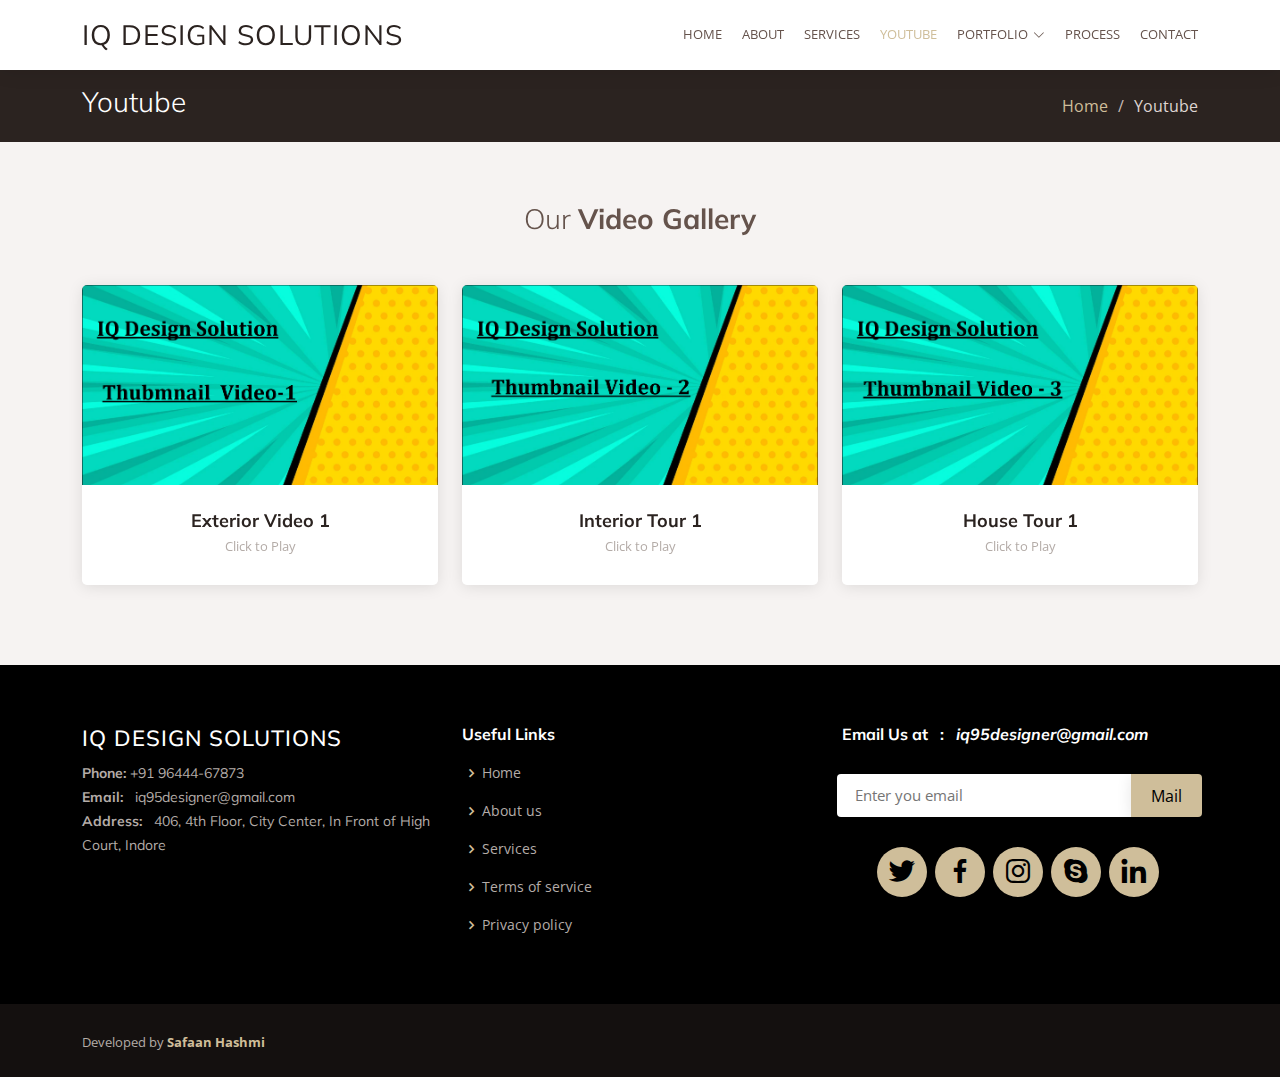
<file: youtube.html>
<!--#cfbe9a cream-->
<!DOCTYPE html>
<html lang="en">

<head>
  <meta charset="utf-8">
  <meta content="width=device-width, initial-scale=1.0" name="viewport">

  <title>IQ Design Solutions Indore </title>
  <meta content="" name="description">
  <meta content="" name="keywords">

  <!-- Favicons -->
  <link href="assets/img/favicon.png" rel="icon">
  <link href="assets/img/apple-touch-icon.png" rel="apple-touch-icon">

  <!-- Google Fonts -->
  <link href="https://fonts.googleapis.com/css?family=Open+Sans:300,300i,400,400i,600,600i,700,700i|Muli:300,300i,400,400i,500,500i,600,600i,700,700i|Poppins:300,300i,400,400i,500,500i,600,600i,700,700i" rel="stylesheet">

  <!-- Vendor CSS Files -->
  <link href="assets/vendor/animate.css/animate.min.css" rel="stylesheet">
  <link href="assets/vendor/aos/aos.css" rel="stylesheet">
  <link href="assets/vendor/bootstrap/css/bootstrap.min.css" rel="stylesheet">
  <link href="assets/vendor/bootstrap-icons/bootstrap-icons.css" rel="stylesheet">
  <link href="assets/vendor/boxicons/css/boxicons.min.css" rel="stylesheet">
  <link href="assets/vendor/remixicon/remixicon.css" rel="stylesheet">
  <link href="assets/vendor/glightbox/css/glightbox.min.css" rel="stylesheet">
  <link href="assets/vendor/swiper/swiper-bundle.min.css" rel="stylesheet">
  <!-- Template Main CSS File -->
  <link href="assets/css/style.css" rel="stylesheet">
  <!--Font Links-->
  <link rel="preconnect" href="https://fonts.googleapis.com">
  <link rel="preconnect" href="https://fonts.gstatic.com" crossorigin>
  <link href="https://fonts.googleapis.com/css2?family=Indie+Flower&display=swap" rel="stylesheet">
  <link rel="preconnect" href="https://fonts.googleapis.com">
  <link rel="preconnect" href="https://fonts.gstatic.com" crossorigin>
  <link href="https://fonts.googleapis.com/css2?family=Prompt&display=swap" rel="stylesheet">
  
  <style>
	@media (max-width: 750px) {
	  .hide-when-narrow {
		display: none;
	  }
	}
	@media (min-width: 751px) {
	  .hide-when-wide {
		display: none;
	  }
	}
	
	:root {
  --color-1: #186cb8;
  --color-2: #2a9a9f;
  --color-3: #f1b211;
  --color-4: #e83611;
  --color-5: #f9002f;
}


.wrapper1 {
  background: #000;
  line-height: 1;
  min-height: 100%;
  display: grid;
  place-items: center;
  min-height: calc(10vh - 16px);
}

.h1x {
  font-family: "Exo", sans-serif;
  font-size: 15vw;
  font-weight: 900;
  width: -webkit-min-content;
  width: -moz-min-content;
  width: min-content;
  margin: auto;
  text-transform: uppercase;
  background: linear-gradient(219deg, 
    var(--color-1) 19%, 
    transparent 19%,transparent 20%, 
    var(--color-2) 20%, var(--color-2)  39%,
    transparent 39%,transparent 40%, 
    var(--color-3) 40%,var(--color-3) 59% ,
    transparent 59%,transparent 60%, 
    var(--color-4) 60%, var(--color-4) 79%,
    transparent 79%, transparent 80%, 
    var(--color-5) 80%);
  background-clip: text;
  -webkit-background-clip: text;
  color: transparent;
}

.container1 {
  padding: 1.5rem;   
  text-align: center;
  background: radial-gradient(circle at 1.4% 1.4% ,var(--color-1) .8%,transparent  .8% ), 
    radial-gradient(circle at 5.5% 3%,var(--color-2) .45% ,transparent .45% ), 
    radial-gradient(circle at 2.5% 3.5%,var(--color-3) .5% ,transparent .5% ), 
    radial-gradient(circle at 4.5% 1.2%,var(--color-4) .25%,transparent .25% ),

    radial-gradient(circle at 98% 98% ,var(--color-1) .8%,transparent  .8% ), 
    radial-gradient(circle at 95% 95%,var(--color-2) .45% ,transparent .45% ), 
    radial-gradient(circle at 94.5% 97.5%,var(--color-3) .5% ,transparent .5% ), 
    radial-gradient(circle at 98.5% 95.5%,var(--color-4) .25%,transparent .25% );


}

@media screen and (min-width: 768px) {
  .h1x {
    font-size: 6.5rem;
  }
}
  </style>

</head>

<body>

  <!-- ======= Header ======= -->
  <header id="header" class="d-flex align-items-center">
    <div class="container d-flex justify-content-between">

      <div class="logo">
        <h1 class="text-light"><a href="index.html">IQ Design Solutions</a></h1>
        <!-- Uncomment below if you prefer to use an image logo -->
        <!-- <a href="index.html"><img src="assets/img/logo.png" alt="" class="img-fluid"></a>-->
      </div>

      <nav id="navbar" class="navbar">
        <ul>
          <li><a class="hover-underline-animation" href="index.html">Home</a></li>
          <li><a class="hover-underline-animation" href="about.html">About</a></li>
          <li><a class="hover-underline-animation" href="services.html">Services</a></li>
          <li><a class="active hover-underline-animation" href="youtube.html">Youtube</a></li>
          <li class="dropdown"><a href="#"><span>Portfolio</span> <i class="bi bi-chevron-down"></i></a>
            <ul>
				<li><a href="interior.html">Interior</a></li>
                <li><a href="exterior.html">Exterior</a></li>
                <li><a href="plan.html">Floor Plan</a></li>
            </ul>
          </li>
          <li><a class="hover-underline-animation" href="process.html">Process</a></li>
          <li><a class="hover-underline-animation" href="contact.html">Contact</a></li>
        </ul>
        <i class="bi bi-list mobile-nav-toggle"></i>
      </nav><!-- .navbar -->

    </div>
  </header>
  <!-- End Header -->
  
  
  <main id="main">
	
	<!-- ======= Breadcrumbs ======= -->
    <section id="breadcrumbs" class="breadcrumbs">
      <div class="container">

        <div class="d-flex justify-content-between align-items-center">
          <h2>Youtube</h2>
          <ol>
            <li><a href="index.html">Home</a></li>
            <li>Youtube</li>
          </ol>
        </div>

      </div>
    </section><!-- End Breadcrumbs -->
	
	<!-- ======= Comming Soon ======= -->
    <!--<section>
      <div class="container container1">
		<div class="row wrapper1" style="text-align: center;" >
			<h1 class="h1x">Comming Soon</h1>
			<h3 style="color: white; font-family: 'Prompt', sans-serif; margin-top:10px">Go to next page</h3>
		</div>
	  </div>
    </section> -->
	
	
	
	 <!-- ======= Our Team Section ======= -->
    <section id="team" class="team section-bg">
      <div class="container">

        <div class="section-title" data-aos="fade-up">
          <h2>Our <strong>Video Gallery</strong></h2>
        </div>

        <div class="row">

          <div class="col-lg-4 col-md-6 d-flex align-items-stretch">
            <div class="member" data-aos="fade-up"  style="height: 300px;">
			<a href="https://www.youtube.com/" target="_blank">
              <div class="member-img" style="height: 200px;">
                <img src="assets/img/team/Youtube Thumbnail-1.png" class="img-fluid" alt="">
                <div class="social">
                  <i class="bi bi-play"></i>
                </div>
              </div>
              <div class="member-info">
                <h4>Exterior Video 1</h4>
                <span>Click to Play</span>
              </div>
			</a>
            </div>
          </div>

          <div class="col-lg-4 col-md-6 d-flex align-items-stretch">
            <div class="member" data-aos="fade-up" data-aos-delay="100"  style="height: 300px;">
			<a href="https://www.youtube.com/" target="_blank">
              <div class="member-img"  style="height: 200px;">
                <img src="assets/img/team/Youtube Thumbnail-2.png" class="img-fluid" alt="">
                <div class="social">
                  <i class="bi bi-play"></i>
                </div>
              </div>
              <div class="member-info">
                <h4>Interior Tour 1</h4>
                <span>Click to Play</span>
              </div>
			</a>
            </div>
          </div>

          <div class="col-lg-4 col-md-6 d-flex align-items-stretch">
            <div class="member" data-aos="fade-up" data-aos-delay="200" style="height: 300px;">
			<a href="https://www.youtube.com/" target="_blank">
              <div class="member-img" style="height: 200px;">
                <img src="assets/img/team/Youtube Thumbnail-3.png" class="img-fluid" alt="">
                <div class="social">
                  <i class="bi bi-play"></i>
                </div>
              </div>
              <div class="member-info">
                <h4>House Tour 1</h4>
                <span>Click to Play</span>
              </div>
			</a>
            </div>
          </div>

          <!--<div class="col-lg- col-md-6 d-flex align-items-stretch">
            <div class="member" data-aos="fade-up" data-aos-delay="300">
			<a href="">
              <div class="member-img">
                <img src="assets/img/team/team-4.jpg" class="img-fluid" alt="">
                <div class="social">
                  <i class="bi bi-play"></i>
                </div>
              </div>
              <div class="member-info">
                <h4>Flat Tour 1</h4>
                <span>Click to Play</span>
              </div>
			</a>
            </div>
          </div> -->

        </div>

      </div>
    </section><!-- End Our Team Section -->

	
  </main>
  <!-- End #main -->
	
   
 <!-- ======= Footer ======= -->
  <footer id="footer">

    <div class="footer-top">
      <div class="container">
        <div class="row">

          <div class="col-lg-4 col-md-6 footer-contact">
            <h3>IQ Design Solutions</h3>
            <p>
              
              <strong>Phone:</strong>&nbsp;+91 96444-67873<br>
              <strong>Email:</strong>&nbsp;&nbsp;  iq95designer@gmail.com<br>
			  <strong>Address:</strong>&nbsp;&nbsp;  406, 4th Floor, City Center, In Front of High Court, Indore<br>
            </p>
          </div>

          <div class="col-lg-4 col-md-6 footer-links">
            <h4>Useful Links</h4>
            <ul>
              <li><i class="bx bx-chevron-right"></i> <a href="index.html">Home</a></li>
              <li><i class="bx bx-chevron-right"></i> <a href="about.html">About us</a></li>
              <li><i class="bx bx-chevron-right"></i> <a href="services.html">Services</a></li>
              <li><i class="bx bx-chevron-right"></i> <a href="#">Terms of service</a></li>
              <li><i class="bx bx-chevron-right"></i> <a href="#">Privacy policy</a></li>
            </ul>
          </div>

          <div class="col-lg-4 col-md-6 footer-newsletter">
			<div class="row">
				<h4>Email Us at &nbsp; : &nbsp;  <i>iq95designer@gmail.com</i></h4> 
				<form action="https://mail.google.com/mail/?view=cm&fs=1&to=iq95designer@gmail.com" method="post" style="margin-top: 10px;width: 95%;margin-left: 7px;">
				  <input type="email" name="email" placeholder="Enter you email"><input type="submit" value="Mail">
				</form>
			</div>
			<div class="row">
				<div class="social-links text-center text-md-right pt-3 pt-md-0" style="margin-top: 30px;">
					<a href="#" class="twitter"><i class="bx bxl-twitter"></i></a>
					<a href="#" class="facebook"><i class="bx bxl-facebook"></i></a>
					<a href="#" class="instagram"><i class="bx bxl-instagram"></i></a>
					<a href="#" class="google-plus"><i class="bx bxl-skype"></i></a>
					<a href="#" class="linkedin"><i class="bx bxl-linkedin"></i></a>
				</div>
			</div>
          </div>

        </div>
      </div>
    </div>

    <div class="container d-md-flex py-4">

      <div class="me-md-auto text-center text-md-start">
        <!--<div class="copyright">
          Developed by <strong><span><a href="https://safaanhashmi.herokuapp.com/">Safaan Hashmi</a></span></strong>
        </div>-->
        <div class="credits">
         Developed by <strong><span><a href="https://safaanhashmi.github.io/" target="_blank" style="color: #cfbe9a;">Safaan Hashmi</a>
        </div>
      </div>
      <!--<div class="social-links text-center text-md-right pt-3 pt-md-0">
        <a href="#" class="twitter"><i class="bx bxl-twitter"></i></a>
        <a href="#" class="facebook"><i class="bx bxl-facebook"></i></a>
        <a href="#" class="instagram"><i class="bx bxl-instagram"></i></a>
        <a href="#" class="google-plus"><i class="bx bxl-skype"></i></a>
        <a href="#" class="linkedin"><i class="bx bxl-linkedin"></i></a>
      </div>-->
    </div>
  </footer><!-- End Footer -->

  <a href="#" class="back-to-top d-flex align-items-center justify-content-center"><i class="bi bi-arrow-up-short"></i></a>

  <!-- Vendor JS Files -->
  <script src="assets/vendor/aos/aos.js"></script>
  <script src="assets/vendor/bootstrap/js/bootstrap.bundle.min.js"></script>
  <script src="assets/vendor/glightbox/js/glightbox.min.js"></script>
  <script src="assets/vendor/isotope-layout/isotope.pkgd.min.js"></script>
  <script src="assets/vendor/swiper/swiper-bundle.min.js"></script>
  <script src="assets/vendor/waypoints/noframework.waypoints.js"></script>
  <script src="assets/vendor/php-email-form/validate.js"></script>

  <!-- Template Main JS File -->
  <script src="assets/js/main.js"></script>

</body>

</html>
</file>
<file: assets/css/style.css>
/**
* Template Name: Flattern - v4.7.0
* Template URL: https://bootstrapmade.com/flattern-multipurpose-bootstrap-template/
* Author: BootstrapMade.com
* License: https://bootstrapmade.com/license/
*/

/*--------------------------------------------------------------
# General
--------------------------------------------------------------*/
body {
  font-family: "Open Sans", sans-serif;
  color: #4d4643;
}

a {
  color: #f03c02;
  text-decoration: none;
}

a:hover {
  color: #fd5c28;
  text-decoration: none;
}

h1, h2, h3, h4, h5, h6 {
  font-family: "Muli", sans-serif;
}

/*--------------------------------------------------------------
# Back to top button
--------------------------------------------------------------*/
.back-to-top {
  position: fixed;
  visibility: hidden;
  opacity: 0;
  right: 15px;
  bottom: 15px;
  z-index: 996;
  background: #cfbe9a;
  width: 40px;
  height: 40px;
  border-radius: 4px;
  transition: all 0.4s;
}
.back-to-top i {
  font-size: 28px;
  color: #000;
  line-height: 0;
}
.back-to-top:hover {
  background: #f5e4bd;
  color: #fff;
}
.back-to-top.active {
  visibility: visible;
  opacity: 1;
}

/*--------------------------------------------------------------
# Disable AOS delay on mobile
--------------------------------------------------------------*/
@media screen and (max-width: 768px) {
  [data-aos-delay] {
    transition-delay: 0 !important;
  }
}
/*--------------------------------------------------------------
# Top Bar
--------------------------------------------------------------*/
#topbar {
  background: #f8f6f5;
  padding: 10px 0;
  font-size: 14px;
}
#topbar .contact-info i {
  font-style: normal;
  color: #f03c02;
}
#topbar .contact-info i a, #topbar .contact-info i span {
  padding-left: 5px;
  color: #2b2320;
}
#topbar .contact-info i a {
  line-height: 0;
  transition: 0.3s;
}
#topbar .contact-info i a:hover {
  color: #f03c02;
}
#topbar .social-links a {
  color: #65534c;
  line-height: 0;
  transition: 0.3s;
  margin-left: 15px;
}
#topbar .social-links a:hover {
  color: #f03c02;
}

/*--------------------------------------------------------------
# Header
--------------------------------------------------------------*/
#header {
  height: 70px;
  transition: all 0.5s;
  z-index: 997;
  transition: all 0.5s;
  background: #fff;
}
#header.fixed-top {
  box-shadow: 0px 0px 20px 0px rgba(0, 0, 0, 0.1);
}
#header .logo h1 {
  font-size: 28px;
  margin: 0;
  padding: 10px 0;
  line-height: 1;
  font-weight: 400;
  letter-spacing: 1px;
  text-transform: uppercase;
}
#header .logo h1 a, #header .logo h1 a:hover {
  color: #2b2320;
  text-decoration: none;
}
#header .logo img {
  padding: 0;
  margin: 0;
  max-height: 40px;
}

.scrolled-offset {
  margin-top: 70px;
}

/*--------------------------------------------------------------
# Navigation Menu
--------------------------------------------------------------*/
/**
* Desktop Navigation 
*/
.navbar {
  padding: 0;
}
.navbar ul {
  margin: 0;
  padding: 0;
  display: flex;
  list-style: none;
  align-items: center;
}
.navbar li {
  position: relative;
}
.navbar a, .navbar a:focus {
  display: flex;
  align-items: center;
  justify-content: space-between;
  padding: 10px 0 10px 20px;
  font-size: 13px;
  color: #65534c;
  white-space: nowrap;
  text-transform: uppercase;
  transition: 0.3s;
}
.navbar a i, .navbar a:focus i {
  font-size: 12px;
  line-height: 0;
  margin-left: 5px;
}
.navbar a:hover, .navbar .active, .navbar .active:focus, .navbar li:hover > a {
  color: #cfbe9a;
}
.navbar .getstarted, .navbar .getstarted:focus {
  background: #f03c02;
  padding: 8px 20px;
  margin-left: 30px;
  border-radius: 4px;
  color: #fff;
}
.navbar .getstarted:hover, .navbar .getstarted:focus:hover {
  color: #fff;
  background: #fd490f;
}
.navbar .dropdown ul {
  display: block;
  position: absolute;
  left: 14px;
  top: calc(100% + 30px);
  margin: 0;
  padding: 10px 0;
  z-index: 99;
  opacity: 0;
  visibility: hidden;
  background: #fff;
  box-shadow: 0px 0px 30px rgba(127, 137, 161, 0.25);
  transition: 0.3s;
}
.navbar .dropdown ul li {
  min-width: 200px;
}
.navbar .dropdown ul a {
  padding: 10px 20px;
  font-size: 13px;
  text-transform: none;
  font-weight: 500;
  color: #581601;
}
.navbar .dropdown ul a i {
  font-size: 12px;
}
.navbar .dropdown ul a:hover, .navbar .dropdown ul .active:hover, .navbar .dropdown ul li:hover > a {
  color: #cfbe9a;
}
.navbar .dropdown:hover > ul {
  opacity: 1;
  top: 100%;
  visibility: visible;
}
.navbar .dropdown .dropdown ul {
  top: 0;
  left: calc(100% - 30px);
  visibility: hidden;
}
.navbar .dropdown .dropdown:hover > ul {
  opacity: 1;
  top: 0;
  left: 100%;
  visibility: visible;
}
@media (max-width: 1366px) {
  .navbar .dropdown .dropdown ul {
    left: -90%;
  }
  .navbar .dropdown .dropdown:hover > ul {
    left: -100%;
  }
}

/*--- 
Hover Underline Effect
---*/
.hover-underline-animation {
  display: inline-block;
  position: relative;
  color: #0087ca;
}

.hover-underline-animation:after {
  content: '';
  position: absolute;
  width: 100%;
  transform: scaleX(0);
  height: 2px;
  bottom: 0;
  left: 0;
  background-color: #86653b;
  transform-origin: bottom right;
  transition: transform 0.25s ease-out;
}

.hover-underline-animation:hover:after {
  transform: scaleX(1);
  transform-origin: bottom left;
}

/**
* Mobile Navigation 
*/
.mobile-nav-toggle {
  color: #2b2320;
  font-size: 28px;
  cursor: pointer;
  display: none;
  line-height: 0;
  transition: 0.5s;
}
.mobile-nav-toggle.bi-x {
  color: #fff;
}

@media (max-width: 991px) {
  .mobile-nav-toggle {
    display: block;
  }

  .navbar ul {
    display: none;
  }
}
.navbar-mobile {
  position: fixed;
  overflow: hidden;
  top: 0;
  right: 0;
  left: 0;
  bottom: 0;
  background: rgba(14, 11, 10, 0.9);
  transition: 0.3s;
  z-index: 999;
}
.navbar-mobile .mobile-nav-toggle {
  position: absolute;
  top: 15px;
  right: 15px;
}
.navbar-mobile ul {
  display: block;
  position: absolute;
  top: 55px;
  right: 15px;
  bottom: 15px;
  left: 15px;
  padding: 10px 0;
  background-color: #fff;
  overflow-y: auto;
  transition: 0.3s;
}
.navbar-mobile a, .navbar-mobile a:focus {
  padding: 10px 20px;
  font-size: 15px;
  color: #581601;
}
.navbar-mobile a:hover, .navbar-mobile .active, .navbar-mobile li:hover > a {
  color: #cfbe9a;
}
.navbar-mobile .getstarted, .navbar-mobile .getstarted:focus {
  margin: 15px;
}
.navbar-mobile .dropdown ul {
  position: static;
  display: none;
  margin: 10px 20px;
  padding: 10px 0;
  z-index: 99;
  opacity: 1;
  visibility: visible;
  background: #fff;
  box-shadow: 0px 0px 30px rgba(127, 137, 161, 0.25);
}
.navbar-mobile .dropdown ul li {
  min-width: 200px;
}
.navbar-mobile .dropdown ul a {
  padding: 10px 20px;
}
.navbar-mobile .dropdown ul a i {
  font-size: 12px;
}
.navbar-mobile .dropdown ul a:hover, .navbar-mobile .dropdown ul .active:hover, .navbar-mobile .dropdown ul li:hover > a {
  color: #cfbe9a;
}
.navbar-mobile .dropdown > .dropdown-active {
  display: block;
}

/*--------------------------------------------------------------
# Hero Section
--------------------------------------------------------------*/
#hero {
  width: 100%;
  height: 70vh;
  overflow: hidden;
  position: relative;
  padding: 0;
}
#hero .carousel, #hero .carousel-inner, #hero .carousel-item, #hero .carousel-item::before {
  background-size: cover;
  background-position: center;
  background-repeat: no-repeat;
  position: absolute;
  top: 0;
  right: 0;
  left: 0;
  bottom: 0;
}
#hero .carousel-container {
  display: flex;
  align-items: flex-end;
  justify-content: center;
  position: absolute;
  bottom: 220px;
  top: 110px;
  left: 50px;
  right: 50px;
}
#hero .carousel-content {
  background: rgba(28, 23, 21, 0.7);
  padding: 20px;
  color: #fff;
  -webkit-animation-duration: 0.5s;
  animation-duration: 0.5s;
  border-top: 5px solid #cfbe9a;
}
#hero .carousel-content h2 {
  color: #fff;
  margin-bottom: 30px;
  font-size: 28px;
  font-weight: 700;
}
#hero .btn-get-started {
  font-family: "Muli", sans-serif;
  font-weight: 500;
  font-size: 14px;
  letter-spacing: 1px;
  display: inline-block;
  padding: 12px 32px;
  border-radius: 4px;
  transition: 0.5s;
  line-height: 1;
  margin: 10px;
  color: #fff;
  -webkit-animation-delay: 0.8s;
  animation-delay: 0.8s;
  border: 2px solid #f03c02;
}
#hero .btn-get-started:hover {
  background: #f03c02;
  color: #fff;
  text-decoration: none;
}
#hero .carousel-inner .carousel-item {
  transition-property: opacity;
}
#hero .carousel-inner .carousel-item,
#hero .carousel-inner .active.carousel-item-start,
#hero .carousel-inner .active.carousel-item-end {
  opacity: 0;
}
#hero .carousel-inner .active,
#hero .carousel-inner .carousel-item-next.carousel-item-start,
#hero .carousel-inner .carousel-item-prev.carousel-item-end {
  opacity: 1;
  transition: 0.5s;
}
#hero .carousel-inner .carousel-item-next,
#hero .carousel-inner .carousel-item-prev,
#hero .carousel-inner .active.carousel-item-start,
#hero .carousel-inner .active.carousel-item-end {
  left: 0;
  transform: translate3d(0, 0, 0);
}
#hero .carousel-control-prev, #hero .carousel-control-next {
  width: 10%;
}
#hero .carousel-control-next-icon, #hero .carousel-control-prev-icon {
  background: none;
  font-size: 48px;
  line-height: 1;
  width: auto;
  height: auto;
}
#hero .carousel-indicators li {
  cursor: pointer;
}
@media (min-width: 1024px) {
  #hero .carousel-content {
    width: 60%;
  }
  #hero .carousel-control-prev, #hero .carousel-control-next {
    width: 5%;
  }
}
@media (max-width: 992px) {
  #hero {
    height: calc(100vh - 70px);
  }
  #hero .carousel-content h2 {
    margin-bottom: 15px;
    font-size: 22px;
  }
  #hero .carousel-content p {
    font-size: 15px;
  }
}
@media (max-height: 650px) {
  #hero {
    height: 650px;
  }
}

/*--------------------------------------------------------------
# Sections General
--------------------------------------------------------------*/
section {
  padding: 60px 0;
  overflow: hidden;
}

.section-bg {
  background-color: #f6f3f2;
}

.section-title {
  padding-bottom: 30px;
  text-align: center;
}
.section-title h2 {
  font-size: 28px;
  font-weight: 300;
  margin-bottom: 20px;
  padding-bottom: 0;
  color: #65534c;
}
.section-title h2 strong {
  font-weight: 700;
}
.section-title p {
  margin-bottom: 0;
}

/*--------------------------------------------------------------
# Breadcrumbs
--------------------------------------------------------------*/
.breadcrumbs {
  padding: 15px 0;
  background: #2b2320;
  min-height: 40px;
}
.breadcrumbs h2 {
  font-size: 28px;
  font-weight: 300;
  color: #fff;
}
.breadcrumbs ol {
  display: flex;
  flex-wrap: wrap;
  list-style: none;
  padding: 0;
  margin: 0;
  color: #ded5d2;
}
.breadcrumbs ol a {
  color: #cfbe9a;
}
.breadcrumbs ol li + li {
  padding-left: 10px;
}
.breadcrumbs ol li + li::before {
  display: inline-block;
  padding-right: 10px;
  color: #c8bab5;
  content: "/";
}
@media (max-width: 768px) {
  .breadcrumbs .d-flex {
    display: block !important;
  }
  .breadcrumbs ol {
    display: block;
  }
  .breadcrumbs ol li {
    display: inline-block;
  }
}

/*--------------------------------------------------------------
# Cta
--------------------------------------------------------------*/
.cta {
  background: #f3f1f0;
  padding: 60px 0;
  color: #574741;
}
.cta h3 {
  font-size: 28px;
  font-weight: 700;
}
.cta h3 span {
  color: #f03c02;
}
.cta p {
  padding: 0;
  margin: 0;
}
.cta .cta-btn {
  font-family: "Poppins", sans-serif;
  text-transform: uppercase;
  font-weight: 500;
  font-size: 14px;
  letter-spacing: 1px;
  display: inline-block;
  padding: 10px 25px;
  border-radius: 2px;
  transition: 0.4s;
  margin: 10px;
  border-radius: 4px;
  border: 2px solid #cfbe9a;
  color: #86653b;
  background: #fff;
}
.cta .cta-btn:hover {
  background: #25D366;
  color: #fff;
}
@media (max-width: 1024px) {
  .cta {
    background-attachment: scroll;
  }
}
@media (min-width: 769px) {
  .cta .cta-btn-container {
    display: flex;
    align-items: center;
    justify-content: flex-end;
  }
}

/*--------------------------------------------------------------
# Services
--------------------------------------------------------------*/
.services .icon-box {
  padding: 50px 20px;
  margin-top: 35px;
  margin-bottom: 25px;
  text-align: center;
  border: 1px solid #ebe6e4;
  height: 200px;
  position: relative;
  background: #faf9f8;
}
.services .icon {
  position: absolute;
  top: -36px;
  left: calc(50% - 36px);
  transition: 0.2s;
  border-radius: 50%;
  border: 6px solid #fff;
  display: flex;
  justify-content: center;
  align-items: center;
  text-align: center;
  width: 72px;
  height: 72px;
  background: #cfbe9a;
}
.services .icon i {
  color: #fff;
  font-size: 24px;
  line-height: 0;
}
.services .title {
  font-weight: 700;
  margin-bottom: 15px;
  font-size: 18px;
  text-transform: uppercase;
}
.services .title a {
  color: #343a40;
}
.services .icon-box:hover .icon {
  background: #fff;
  border: 2px solid #cfbe9a;
}
.services .icon-box:hover .icon i {
  color: #86653b;
}
.services .icon-box:hover .title a {
  color: #86653b;
}
.services .description {
  line-height: 24px;
  font-size: 14px;
}

/*--------------------------------------------------------------
# Portfolio
--------------------------------------------------------------*/
.portfolio #portfolio-flters {
  padding: 0;
  margin: 0 auto 50px auto;
  list-style: none;
  text-align: center;
}
.portfolio #portfolio-flters li {
  cursor: pointer;
  display: inline-block;
  padding: 8px 10px 10px 10px;
  font-size: 14px;
  font-weight: 400;
  line-height: 1;
  text-transform: uppercase;
  color: #4d4643;
  transition: all 0.3s;
  border-radius: 50px;
}
.portfolio #portfolio-flters li:hover, .portfolio #portfolio-flters li.filter-active {
  color: #000;
  background: #cfbe9a;
}
.portfolio #portfolio-flters li:last-child {
  margin-right: 0;
}
.portfolio .portfolio-item {
  margin-bottom: 30px;
}
.portfolio .portfolio-item .portfolio-info {
  opacity: 0;
  position: absolute;
  left: 30px;
  right: 30px;
  bottom: 0;
  z-index: 3;
  transition: all ease-in-out 0.3s;
  background: rgba(255, 255, 255, 0.9);
  padding: 15px;
}
.portfolio .portfolio-item .portfolio-info h4 {
  font-size: 18px;
  color: #fff;
  font-weight: 600;
  color: #2b2320;
}
.portfolio .portfolio-item .portfolio-info p {
  color: #65534c;
  font-size: 14px;
  margin-bottom: 0;
}
.portfolio .portfolio-item .portfolio-info .preview-link, .portfolio .portfolio-item .portfolio-info .details-link {
  position: absolute;
  right: 40px;
  font-size: 24px;
  top: calc(50% - 18px);
  color: #483b36;
}
.portfolio .portfolio-item .portfolio-info .preview-link:hover, .portfolio .portfolio-item .portfolio-info .details-link:hover {
  color: #f03c02;
}
.portfolio .portfolio-item .portfolio-info .details-link {
  right: 10px;
}
.portfolio .portfolio-item .portfolio-links {
  opacity: 0;
  left: 0;
  right: 0;
  text-align: center;
  z-index: 3;
  position: absolute;
  transition: all ease-in-out 0.3s;
}
.portfolio .portfolio-item .portfolio-links a {
  color: #fff;
  margin: 0 2px;
  font-size: 28px;
  display: inline-block;
  transition: 0.3s;
}
.portfolio .portfolio-item .portfolio-links a:hover {
  color: #fe825a;
}
.portfolio .portfolio-item:hover .portfolio-info {
    height: 70px;
    opacity: 1;
    bottom: 125px;
    border-radius: 20px;
	box-shadow: 0px 2px 10px #e7aa25;
}

.portfolio .portfolio-item:hover .image-info{
	opacity: 0.4;
}

/*--------------------------------------------------------------
# Portfolio Details
--------------------------------------------------------------*/
.portfolio-details {
  padding-top: 40px;
}
.portfolio-details .portfolio-details-slider img {
  width: 100%;
}
.portfolio-details .portfolio-details-slider .swiper-pagination {
  margin-top: 20px;
  position: relative;
}
.portfolio-details .portfolio-details-slider .swiper-pagination .swiper-pagination-bullet {
  width: 12px;
  height: 12px;
  background-color: #fff;
  opacity: 1;
  border: 1px solid #f03c02;
}
.portfolio-details .portfolio-details-slider .swiper-pagination .swiper-pagination-bullet-active {
  background-color: #f03c02;
}
.portfolio-details .portfolio-info {
  padding: 30px;
  box-shadow: 0px 0 30px rgba(43, 35, 32, 0.08);
}
.portfolio-details .portfolio-info h3 {
  font-size: 22px;
  font-weight: 700;
  margin-bottom: 20px;
  padding-bottom: 20px;
  border-bottom: 1px solid #eee;
}
.portfolio-details .portfolio-info ul {
  list-style: none;
  padding: 0;
  font-size: 15px;
}
.portfolio-details .portfolio-info ul li + li {
  margin-top: 10px;
}
.portfolio-details .portfolio-description {
  padding-top: 30px;
}
.portfolio-details .portfolio-description h2 {
  font-size: 26px;
  font-weight: 700;
  margin-bottom: 20px;
}
.portfolio-details .portfolio-description p {
  padding: 0;
}

/*--------------------------------------------------------------
# Clients
--------------------------------------------------------------
.clients .clients-wrap {
  border-top: 1px solid #f1eeed;
  border-left: 1px solid #f1eeed;
}*/
.clients .client-logo {
  padding: 20px;
  display: flex;
  justify-content: center;
  align-items: center;
  border-right: 1px solid #f1eeed;
  border-bottom: 1px solid #f1eeed;
  overflow: hidden;
  background: #fff;
  height: 100px;
}
.clients .client-logo img {
  transition: all 0.3s ease-in-out;
  height: 36px;
  filter: grayscale(100%);
}
.clients .client-logo:hover img {
  filter: none;
  transform: scale(1.1);
}

/*--------------------------------------------------------------
# About Us
--------------------------------------------------------------*/
.about-us .content {
  padding: 30px 0;
}
.about-us .content h3 {
  font-weight: 700;
  font-size: 34px;
}
.about-us .content p {
  margin-bottom: 0;
}
.about-us .content .icon-box {
  margin-top: 25px;
}
.about-us .content .icon-box h4 {
  font-size: 20px;
  font-weight: 700;
  margin: 5px 0 10px 60px;
}
.about-us .content .icon-box i {
  font-size: 48px;
  float: left;
  color: #86653b;
}
.about-us .content .icon-box p {
  font-size: 15px;
  color: #90847f;
  margin-left: 60px;
}
.about-us .image {
  background: url("../img/about.jpg") center center no-repeat;
  background-size: cover;
  min-height: 400px;
}
@media (max-width: 991px) {
  .about-us .image {
    text-align: center;
  }
  .about-us .image img {
    max-width: 80%;
  }
}
@media (max-width: 667px) {
  .about-us .image img {
    max-width: 100%;
  }
}

/*--------------------------------------------------------------
# Our Team
--------------------------------------------------------------*/
.team .member {
  margin-bottom: 20px;
  overflow: hidden;
  text-align: center;
  border-radius: 5px;
  background: #fff;
  box-shadow: 0px 2px 15px rgba(0, 0, 0, 0.1);
}
.team .member .member-img {
  position: relative;
  overflow: hidden;
}
.team .member .social {
  position: absolute;
  left: 0;
  bottom: 0;
  right: 0;
  height: 100%;
  opacity: 0;
  transition: ease-in-out 0.3s;
  background: rgba(255, 255, 255, 0.85);
  display: flex;
  align-items: center;
  justify-content: center;
}
.team .member .social a {
  transition: color 0.3s;
  color: #2b2320;
  margin: 0 10px;
  display: inline-flex;
  align-items: center;
  justify-content: center;
}
.team .member .social a:hover {
  color: #f03c02;
}
.team .member .social i {
  font-size: 60px;
  line-height: 0;
}
.team .member .member-info {
  padding: 25px 15px;
}
.team .member .member-info h4 {
  font-weight: 700;
  margin-bottom: 5px;
  font-size: 18px;
  color: #2b2320;
}
.team .member .member-info span {
  display: block;
  font-size: 13px;
  font-weight: 400;
  color: #b4aca8;
}
.team .member .member-info p {
  font-style: italic;
  font-size: 14px;
  line-height: 26px;
  color: #847872;
}
.team .member:hover .social {
  opacity: 1;
}

/*--------------------------------------------------------------
# Our Skills
--------------------------------------------------------------*/
.skills .progress {
  height: 50px;
  display: block;
  background: none;
}
.skills .progress .skill {
  padding: 0;
  margin: 0 0 6px 0;
  text-transform: uppercase;
  display: block;
  font-weight: 600;
  font-family: "Poppins", sans-serif;
  color: #2b2320;
}
.skills .progress .skill .val {
  float: right;
  font-style: normal;
}
.skills .progress-bar-wrap {
  background: #ded5d2;
}
.skills .progress-bar {
  width: 1px;
  height: 10px;
  transition: 0.9s;
  background-color: #f03c02;
}

/*--------------------------------------------------------------
# Features
--------------------------------------------------------------*/
.features {
  padding-top: 0;
}
.features .nav-tabs {
  border: 0;
}
.features .nav-link {
  border: 0;
  padding: 25px 20px;
  transition: 0.3s;
  color: #2b2320;
}
.features .nav-link:hover {
  color: #86653b;
}
.features .nav-link h4 {
  font-size: 18px;
  font-weight: 600;
}
.features .nav-link p {
  font-size: 14px;
  margin-bottom: 0;
}
.features .nav-link.active {
  box-shadow: 0px 0 15px rgba(0, 0, 0, 0.12);
  color: #86653b;
}
.features .tab-pane.active {
  -webkit-animation: slide-down 0.5s ease-out;
  animation: slide-down 0.5s ease-out;
}
@-webkit-keyframes slide-down {
  0% {
    opacity: 0;
  }
  100% {
    opacity: 1;
  }
}
@keyframes slide-down {
  0% {
    opacity: 0;
  }
  100% {
    opacity: 1;
  }
}

/*--------------------------------------------------------------
# Pricing
--------------------------------------------------------------*/
.pricing .box {
  padding: 20px;
  background: #f3f1f0;
  text-align: center;
  border-radius: 8px;
  position: relative;
  overflow: hidden;
}
.pricing h3 {
  font-weight: 400;
  padding: 15px;
  font-size: 18px;
  text-transform: uppercase;
  font-weight: 600;
  color: #2b2320;
}
.pricing h4 {
  font-size: 42px;
  color: #f03c02;
  font-weight: 500;
  font-family: "Open Sans", sans-serif;
  margin-bottom: 20px;
}
.pricing h4 sup {
  font-size: 20px;
  top: -15px;
  left: -3px;
}
.pricing h4 span {
  color: #bababa;
  font-size: 16px;
  font-weight: 300;
}
.pricing ul {
  padding: 0;
  list-style: none;
  color: #2b2320;
  text-align: center;
  line-height: 20px;
  font-size: 14px;
}
.pricing ul li {
  padding-bottom: 16px;
}
.pricing ul .na {
  color: #ccc;
  text-decoration: line-through;
}
.pricing .btn-wrap {
  padding: 15px;
  text-align: center;
}
.pricing .btn-buy {
  color: #9c847b;
  border: 2px solid #e9e3e1;
  display: inline-block;
  padding: 10px 40px 12px 40px;
  border-radius: 4px;
  transition: none;
  font-size: 14px;
  font-weight: 400;
  font-family: "Muli", sans-serif;
  font-weight: 600;
  transition: 0.3s;
}
.pricing .btn-buy:hover {
  color: #f03c02;
  border-color: #f03c02;
}
.pricing .featured {
  background: #fd5c28;
  box-shadow: none;
}
.pricing .featured h3, .pricing .featured h4, .pricing .featured h4 span, .pricing .featured ul, .pricing .featured ul .na {
  color: #fff;
}
.pricing .featured .btn-wrap {
  padding: 15px;
  text-align: center;
}
.pricing .featured .btn-buy {
  color: #fff;
  border-color: rgba(255, 255, 255, 0.5);
}
.pricing .featured .btn-buy:hover {
  color: #f03c02;
  background: #fff;
  border-color: #fff;
}

/*--------------------------------------------------------------
# Cta Pricing
--------------------------------------------------------------*/
.cta-pricing {
  background: #f3f1f0;
  color: #65534c;
}
.cta-pricing h3 {
  font-size: 28px;
  font-weight: 700;
}
.cta-pricing .cta-btn {
  font-family: "Poppins", sans-serif;
  text-transform: uppercase;
  font-weight: 500;
  font-size: 14px;
  letter-spacing: 1px;
  display: inline-block;
  padding: 10px 25px;
  border-radius: 2px;
  transition: 0.4s;
  margin: 10px;
  border-radius: 4px;
  border: 2px solid #f03c02;
  color: #f03c02;
  background: #fff;
}
.cta-pricing .cta-btn:hover {
  background: #f03c02;
  color: #fff;
}

/*--------------------------------------------------------------
# Testimonials
--------------------------------------------------------------*/
.testimonials .testimonials-carousel, .testimonials .testimonials-slider {
  overflow: hidden;
}
.testimonials .testimonial-item {
  box-sizing: content-box;
  padding: 40px;
  box-shadow: 0px 2px 12px rgba(0, 0, 0, 0.08);
  position: relative;
  background: #fff;
}
.testimonials .testimonial-item .testimonial-img {
  width: 90px;
  border-radius: 50px;
  border: 6px solid #fff;
  float: left;
  margin: 0 10px 0 0;
}
.testimonials .testimonial-item h3 {
  font-size: 18px;
  font-weight: bold;
  margin: 10px 0 5px 0;
  color: #111;
}
.testimonials .testimonial-item h4 {
  font-size: 14px;
  color: #999;
  margin: 0;
}
.testimonials .testimonial-item .quote-icon-left, .testimonials .testimonial-item .quote-icon-right {
  color: #cfbe9a;
  font-size: 26px;
}
.testimonials .testimonial-item .quote-icon-left {
  display: inline-block;
  left: -5px;
  position: relative;
}
.testimonials .testimonial-item .quote-icon-right {
  display: inline-block;
  right: -5px;
  position: relative;
  top: 10px;
}
.testimonials .testimonial-item p {
  font-style: italic;
  margin: 15px 0 0 0;
  padding: 0;
}

/*--------------------------------------------------------------
# Contact
--------------------------------------------------------------*/
.contact .info-wrap {
  box-shadow: 0px 2px 15px rgba(0, 0, 0, 0.1);
  padding: 30px;
}
.contact .info {
  background: #fff;
}
.contact .info i {
  font-size: 20px;
  color: #cfbe9a;
  float: left;
  width: 44px;
  height: 44px;
  background: #000;
  display: flex;
  justify-content: center;
  align-items: center;
  border-radius: 50px;
  transition: all 0.3s ease-in-out;
}
.contact .info h4 {
  padding: 0 0 0 60px;
  font-size: 22px;
  font-weight: 600;
  margin-bottom: 5px;
  color: #2b2320;
}
.contact .info p {
  padding: 0 0 0 60px;
  margin-bottom: 0;
  font-size: 14px;
  color: #65534c;
}
.contact .info:hover i {
  background: #cfbe9a;
  color: #000;
}
.contact .php-email-form {
  width: 100%;
  box-shadow: 0 0 24px 0 rgba(0, 0, 0, 0.12);
  padding: 30px;
  background: #fff;
}
.contact .php-email-form .form-group {
  padding-bottom: 8px;
}
.contact .php-email-form .error-message {
  display: none;
  color: #fff;
  background: #ed3c0d;
  text-align: left;
  padding: 15px;
  font-weight: 600;
}
.contact .php-email-form .error-message br + br {
  margin-top: 25px;
}
.contact .php-email-form .sent-message {
  display: none;
  color: #fff;
  background: #18d26e;
  text-align: center;
  padding: 15px;
  font-weight: 600;
}
.contact .php-email-form .loading {
  display: none;
  background: #fff;
  text-align: center;
  padding: 15px;
}
.contact .php-email-form .loading:before {
  content: "";
  display: inline-block;
  border-radius: 50%;
  width: 24px;
  height: 24px;
  margin: 0 10px -6px 0;
  border: 3px solid #18d26e;
  border-top-color: #eee;
  -webkit-animation: animate-loading 1s linear infinite;
  animation: animate-loading 1s linear infinite;
}
.contact .php-email-form input, .contact .php-email-form textarea {
  border-radius: 0;
  box-shadow: none;
  font-size: 14px;
}
.contact .php-email-form input {
  height: 44px;
}
.contact .php-email-form textarea {
  padding: 10px 12px;
}
.contact .php-email-form button[type=submit] {
  background: #f03c02;
  border: 0;
  padding: 10px 24px;
  color: #fff;
  transition: 0.4s;
  border-radius: 4px;
}
.contact .php-email-form button[type=submit]:hover {
  background: #fd5c28;
}
@-webkit-keyframes animate-loading {
  0% {
    transform: rotate(0deg);
  }
  100% {
    transform: rotate(360deg);
  }
}
@keyframes animate-loading {
  0% {
    transform: rotate(0deg);
  }
  100% {
    transform: rotate(360deg);
  }
}

/*--------------------------------------------------------------
# Blog
--------------------------------------------------------------*/
.blog {
  padding: 40px 0 20px 0;
}
.blog .entry {
  padding: 30px;
  margin-bottom: 60px;
  box-shadow: 0 4px 16px rgba(0, 0, 0, 0.1);
}
.blog .entry .entry-img {
  max-height: 440px;
  margin: -30px -30px 20px -30px;
  overflow: hidden;
}
.blog .entry .entry-title {
  font-size: 28px;
  font-weight: bold;
  padding: 0;
  margin: 0 0 20px 0;
}
.blog .entry .entry-title a {
  color: #2b2320;
  transition: 0.3s;
}
.blog .entry .entry-title a:hover {
  color: #f03c02;
}
.blog .entry .entry-meta {
  margin-bottom: 15px;
  color: #9c847b;
}
.blog .entry .entry-meta ul {
  display: flex;
  flex-wrap: wrap;
  list-style: none;
  align-items: center;
  padding: 0;
  margin: 0;
}
.blog .entry .entry-meta ul li + li {
  padding-left: 20px;
}
.blog .entry .entry-meta i {
  font-size: 16px;
  margin-right: 8px;
  line-height: 0;
}
.blog .entry .entry-meta a {
  color: #847872;
  font-size: 14px;
  display: inline-block;
  line-height: 1;
}
.blog .entry .entry-content p {
  line-height: 24px;
}
.blog .entry .entry-content .read-more {
  -moz-text-align-last: right;
  text-align-last: right;
}
.blog .entry .entry-content .read-more a {
  display: inline-block;
  background: #f03c02;
  color: #fff;
  padding: 6px 20px;
  transition: 0.3s;
  font-size: 14px;
  border-radius: 4px;
}
.blog .entry .entry-content .read-more a:hover {
  background: #fd490f;
}
.blog .entry .entry-content h3 {
  font-size: 22px;
  margin-top: 30px;
  font-weight: bold;
}
.blog .entry .entry-content blockquote {
  overflow: hidden;
  background-color: #fafafa;
  padding: 60px;
  position: relative;
  text-align: center;
  margin: 20px 0;
}
.blog .entry .entry-content blockquote p {
  color: #4d4643;
  line-height: 1.6;
  margin-bottom: 0;
  font-style: italic;
  font-weight: 500;
  font-size: 22px;
}
.blog .entry .entry-content blockquote::after {
  content: "";
  position: absolute;
  left: 0;
  top: 0;
  bottom: 0;
  width: 3px;
  background-color: #2b2320;
  margin-top: 20px;
  margin-bottom: 20px;
}
.blog .entry .entry-footer {
  padding-top: 10px;
  border-top: 1px solid #e6e6e6;
}
.blog .entry .entry-footer i {
  color: #836a61;
  display: inline;
}
.blog .entry .entry-footer a {
  color: #3a2f2b;
  transition: 0.3s;
}
.blog .entry .entry-footer a:hover {
  color: #f03c02;
}
.blog .entry .entry-footer .cats {
  list-style: none;
  display: inline;
  padding: 0 20px 0 0;
  font-size: 14px;
}
.blog .entry .entry-footer .cats li {
  display: inline-block;
}
.blog .entry .entry-footer .tags {
  list-style: none;
  display: inline;
  padding: 0;
  font-size: 14px;
}
.blog .entry .entry-footer .tags li {
  display: inline-block;
}
.blog .entry .entry-footer .tags li + li::before {
  padding-right: 6px;
  color: #6c757d;
  content: ",";
}
.blog .entry .entry-footer .share {
  font-size: 16px;
}
.blog .entry .entry-footer .share i {
  padding-left: 5px;
}
.blog .entry-single {
  margin-bottom: 30px;
}
.blog .blog-author {
  padding: 20px;
  margin-bottom: 30px;
  box-shadow: 0 4px 16px rgba(0, 0, 0, 0.1);
}
.blog .blog-author img {
  width: 120px;
  margin-right: 20px;
}
.blog .blog-author h4 {
  font-weight: 600;
  font-size: 22px;
  margin-bottom: 0px;
  padding: 0;
  color: #2b2320;
}
.blog .blog-author .social-links {
  margin: 0 10px 10px 0;
}
.blog .blog-author .social-links a {
  color: rgba(43, 35, 32, 0.5);
  margin-right: 5px;
}
.blog .blog-author p {
  font-style: italic;
  color: #bfb9b6;
}
.blog .blog-comments {
  margin-bottom: 30px;
}
.blog .blog-comments .comments-count {
  font-weight: bold;
}
.blog .blog-comments .comment {
  margin-top: 30px;
  position: relative;
}
.blog .blog-comments .comment .comment-img {
  margin-right: 14px;
}
.blog .blog-comments .comment .comment-img img {
  width: 60px;
}
.blog .blog-comments .comment h5 {
  font-size: 16px;
  margin-bottom: 2px;
}
.blog .blog-comments .comment h5 a {
  font-weight: bold;
  color: #4d4643;
  transition: 0.3s;
}
.blog .blog-comments .comment h5 a:hover {
  color: #f03c02;
}
.blog .blog-comments .comment h5 .reply {
  padding-left: 10px;
  color: #2b2320;
}
.blog .blog-comments .comment h5 .reply i {
  font-size: 20px;
}
.blog .blog-comments .comment time {
  display: block;
  font-size: 14px;
  color: #483b36;
  margin-bottom: 5px;
}
.blog .blog-comments .comment.comment-reply {
  padding-left: 40px;
}
.blog .blog-comments .reply-form {
  margin-top: 30px;
  padding: 30px;
  box-shadow: 0 4px 16px rgba(0, 0, 0, 0.1);
}
.blog .blog-comments .reply-form h4 {
  font-weight: bold;
  font-size: 22px;
}
.blog .blog-comments .reply-form p {
  font-size: 14px;
}
.blog .blog-comments .reply-form input {
  border-radius: 4px;
  padding: 10px 10px;
  font-size: 14px;
}
.blog .blog-comments .reply-form input:focus {
  box-shadow: none;
  border-color: #fe825a;
}
.blog .blog-comments .reply-form textarea {
  border-radius: 4px;
  padding: 10px 10px;
  font-size: 14px;
}
.blog .blog-comments .reply-form textarea:focus {
  box-shadow: none;
  border-color: #fe825a;
}
.blog .blog-comments .reply-form .form-group {
  margin-bottom: 25px;
}
.blog .blog-comments .reply-form .btn-primary {
  border-radius: 4px;
  padding: 10px 20px;
  border: 0;
  background-color: #2b2320;
}
.blog .blog-comments .reply-form .btn-primary:hover {
  background-color: #3a2f2b;
}
.blog .blog-pagination {
  color: #65534c;
}
.blog .blog-pagination ul {
  display: flex;
  padding: 0;
  margin: 0;
  list-style: none;
}
.blog .blog-pagination li {
  margin: 0 5px;
  transition: 0.3s;
}
.blog .blog-pagination li a {
  color: #2b2320;
  padding: 7px 16px;
  display: flex;
  align-items: center;
  justify-content: center;
}
.blog .blog-pagination li.active, .blog .blog-pagination li:hover {
  background: #f03c02;
}
.blog .blog-pagination li.active a, .blog .blog-pagination li:hover a {
  color: #fff;
}
.blog .sidebar {
  padding: 30px;
  margin: 0 0 60px 20px;
  box-shadow: 0 4px 16px rgba(0, 0, 0, 0.1);
}
.blog .sidebar .sidebar-title {
  font-size: 20px;
  font-weight: 700;
  padding: 0 0 0 0;
  margin: 0 0 15px 0;
  color: #2b2320;
  position: relative;
}
.blog .sidebar .sidebar-item {
  margin-bottom: 30px;
}
.blog .sidebar .search-form form {
  background: #fff;
  border: 1px solid #ddd;
  padding: 3px 10px;
  position: relative;
}
.blog .sidebar .search-form form input[type=text] {
  border: 0;
  padding: 4px;
  border-radius: 4px;
  width: calc(100% - 40px);
}
.blog .sidebar .search-form form button {
  position: absolute;
  top: 0;
  right: 0;
  bottom: 0;
  border: 0;
  background: none;
  font-size: 16px;
  padding: 0 15px;
  margin: -1px;
  background: #f03c02;
  color: #fff;
  transition: 0.3s;
  border-radius: 0 4px 4px 0;
  line-height: 0;
}
.blog .sidebar .search-form form button i {
  line-height: 0;
}
.blog .sidebar .search-form form button:hover {
  background: #fd4509;
}
.blog .sidebar .categories ul {
  list-style: none;
  padding: 0;
}
.blog .sidebar .categories ul li + li {
  padding-top: 10px;
}
.blog .sidebar .categories ul a {
  color: #2b2320;
  transition: 0.3s;
}
.blog .sidebar .categories ul a:hover {
  color: #f03c02;
}
.blog .sidebar .categories ul a span {
  padding-left: 5px;
  color: #b4aca8;
  font-size: 14px;
}
.blog .sidebar .recent-posts .post-item + .post-item {
  margin-top: 15px;
}
.blog .sidebar .recent-posts img {
  width: 80px;
  float: left;
}
.blog .sidebar .recent-posts h4 {
  font-size: 15px;
  margin-left: 95px;
  font-weight: bold;
}
.blog .sidebar .recent-posts h4 a {
  color: #2b2320;
  transition: 0.3s;
}
.blog .sidebar .recent-posts h4 a:hover {
  color: #f03c02;
}
.blog .sidebar .recent-posts time {
  display: block;
  margin-left: 95px;
  font-style: italic;
  font-size: 14px;
  color: #b4aca8;
}
.blog .sidebar .tags {
  margin-bottom: -10px;
}
.blog .sidebar .tags ul {
  list-style: none;
  padding: 0;
}
.blog .sidebar .tags ul li {
  display: inline-block;
}
.blog .sidebar .tags ul a {
  color: #745f56;
  font-size: 14px;
  padding: 6px 14px;
  margin: 0 6px 8px 0;
  border: 1px solid #ded5d2;
  display: inline-block;
  transition: 0.3s;
}
.blog .sidebar .tags ul a:hover {
  color: #fff;
  border: 1px solid #f03c02;
  background: #f03c02;
}
.blog .sidebar .tags ul a span {
  padding-left: 5px;
  color: #c8bab5;
  font-size: 14px;
}

/*--------------------------------------------------------------
# Footer
--------------------------------------------------------------*/
#footer {
  color: #b4aca8;
  font-size: 14px;
  background: #14100f;
}
#footer .footer-top {
  padding: 60px 0 30px 0;
  background: black;
}
#footer .footer-top .footer-contact {
  margin-bottom: 30px;
}
#footer .footer-top .footer-contact h3 {
  font-size: 22px;
  margin: 0 0 10px 0;
  padding: 2px 0 2px 0;
  line-height: 1;
  font-weight: 500;
  letter-spacing: 1px;
  text-transform: uppercase;
  color: #fff;
}
#footer .footer-top .footer-contact p {
  font-size: 14px;
  line-height: 24px;
  margin-bottom: 0;
  font-family: "Muli", sans-serif;
  color: #b4aca8;
}
#footer .footer-top h4 {
  font-size: 16px;
  font-weight: bold;
  color: #fff;
  position: relative;
  padding-bottom: 12px;
}
#footer .footer-top .footer-links {
  margin-bottom: 30px;
}
#footer .footer-top .footer-links ul {
  list-style: none;
  padding: 0;
  margin: 0;
}
#footer .footer-top .footer-links ul i {
  padding-right: 2px;
  color: #cfbe9a;
  font-size: 18px;
  line-height: 1;
}
#footer .footer-top .footer-links ul li {
  padding: 10px 0;
  display: flex;
  align-items: center;
}
#footer .footer-top .footer-links ul li:first-child {
  padding-top: 0;
}
#footer .footer-top .footer-links ul a {
  color: #b4aca8;
  transition: 0.3s;
  display: inline-block;
  line-height: 1;
}
#footer .footer-top .footer-links ul a:hover {
  text-decoration: none;
  color: #cfbe9a;
}
#footer .footer-newsletter {
  font-size: 15px;
}
#footer .footer-newsletter h4 {
  font-size: 16px;
  font-weight: bold;
  color: #fff;
  position: relative;
  padding-bottom: 12px;
}
#footer .footer-newsletter form {
  margin-top: 30px;
  background: #fff;
  padding: 6px 10px;
  position: relative;
  border-radius: 4px 0 0 4px;
  text-align: left;
}
#footer .footer-newsletter form input[type=email] {
  border: 0;
  padding: 4px 8px;
  width: calc(100% - 100px);
}
#footer .footer-newsletter form input[type=submit] {
  position: absolute;
  top: 0;
  right: -4px;
  bottom: 0;
  border: 0;
  background: none;
  font-size: 16px;
  padding: 0 20px;
  background: #cfbe9a;
  color: #000;
  transition: 0.3s;
  border-radius: 0 4px 4px 0;
  box-shadow: 0px 2px 15px rgba(0, 0, 0, 0.1);
}
#footer .footer-newsletter form input[type=submit]:hover {
  background: #f5e4bd;
}
#footer .credits {
  padding-top: 5px;
  font-size: 13px;
  color: #b4aca8;
}
#footer .social-links a {
  font-size: 32px;
  display: inline-block;
  background: #cfbe9a;
  color: #000;
  line-height: 1;
  padding: 8px 0;
  margin-right: 4px;
  border-radius: 50%;
  text-align: center;
  width: 50px;
  height: 50px;
  transition: 0.3s;
}
#footer .social-links a:hover {
  background: #070707;
  color: #cfbe9a;
  text-decoration: none;
  box-shadow: 0px 3px 29px 0px #cfbe9a;
}
</file>
